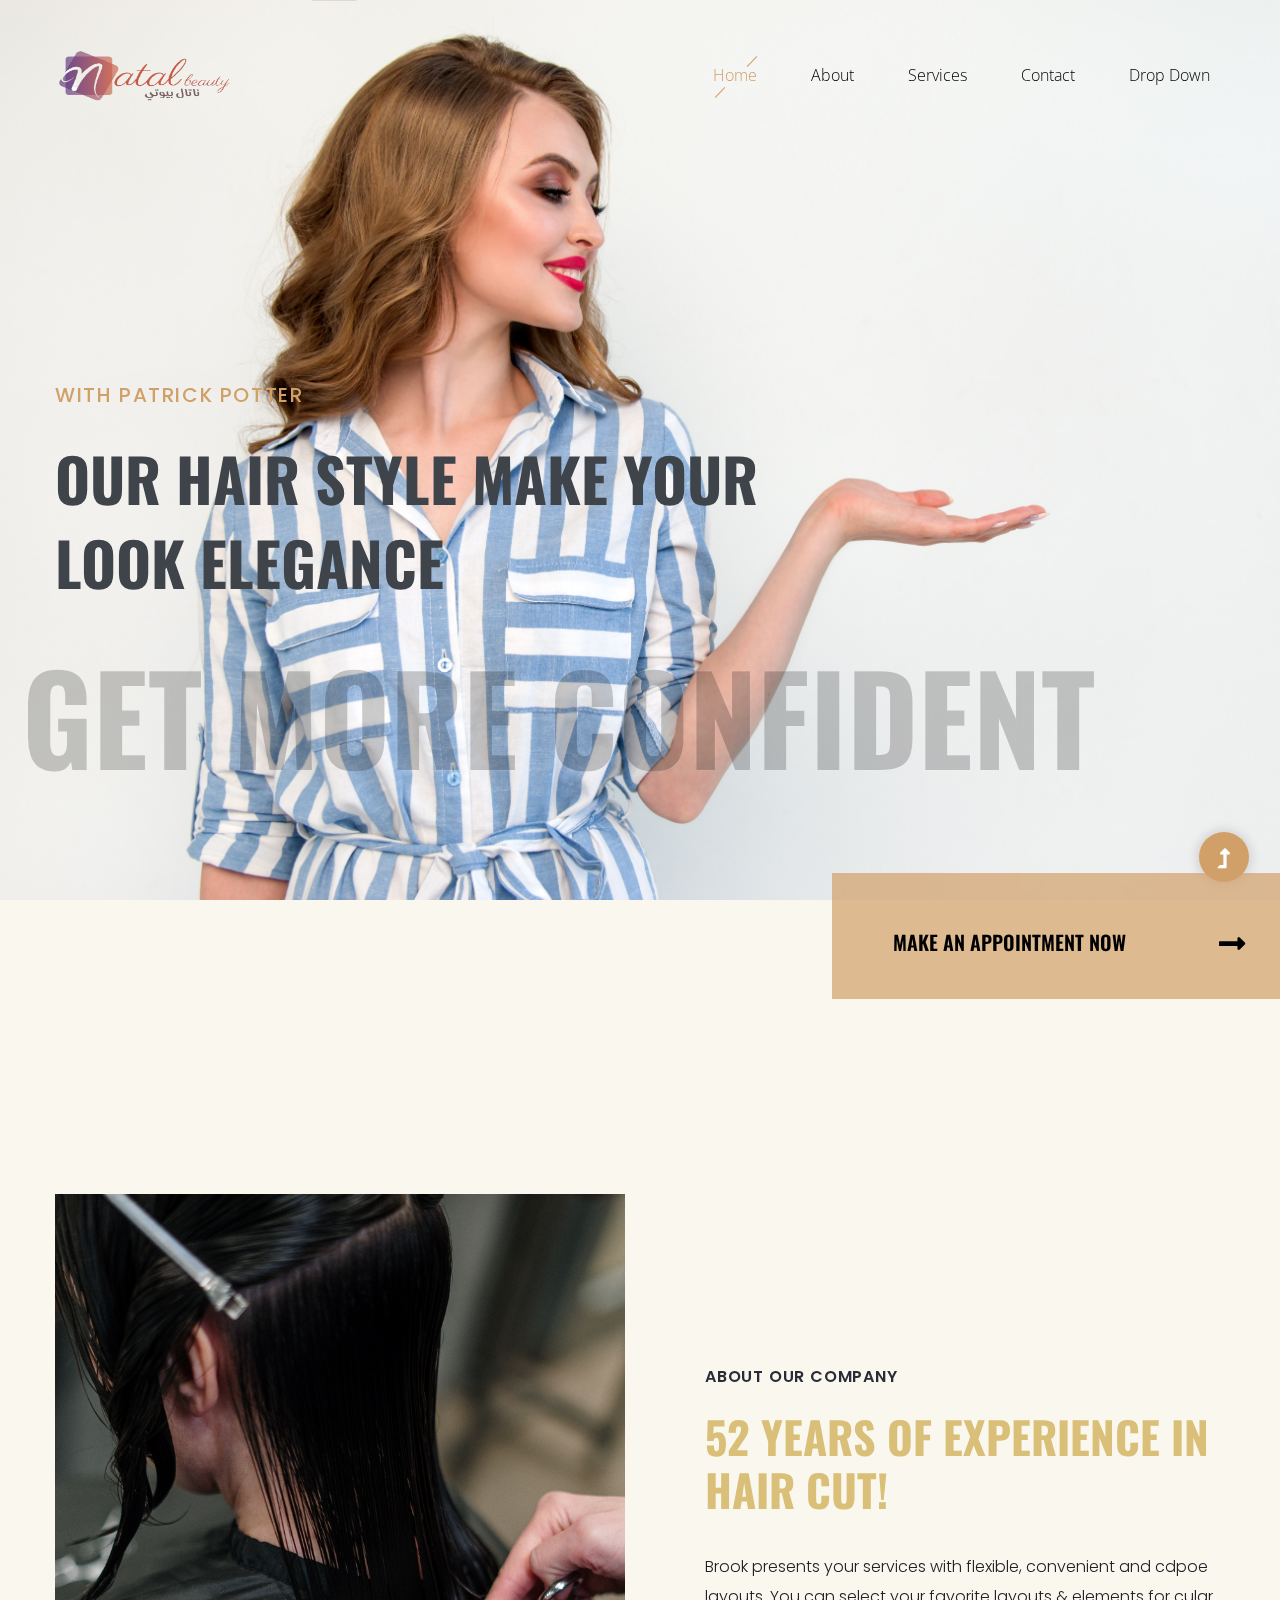
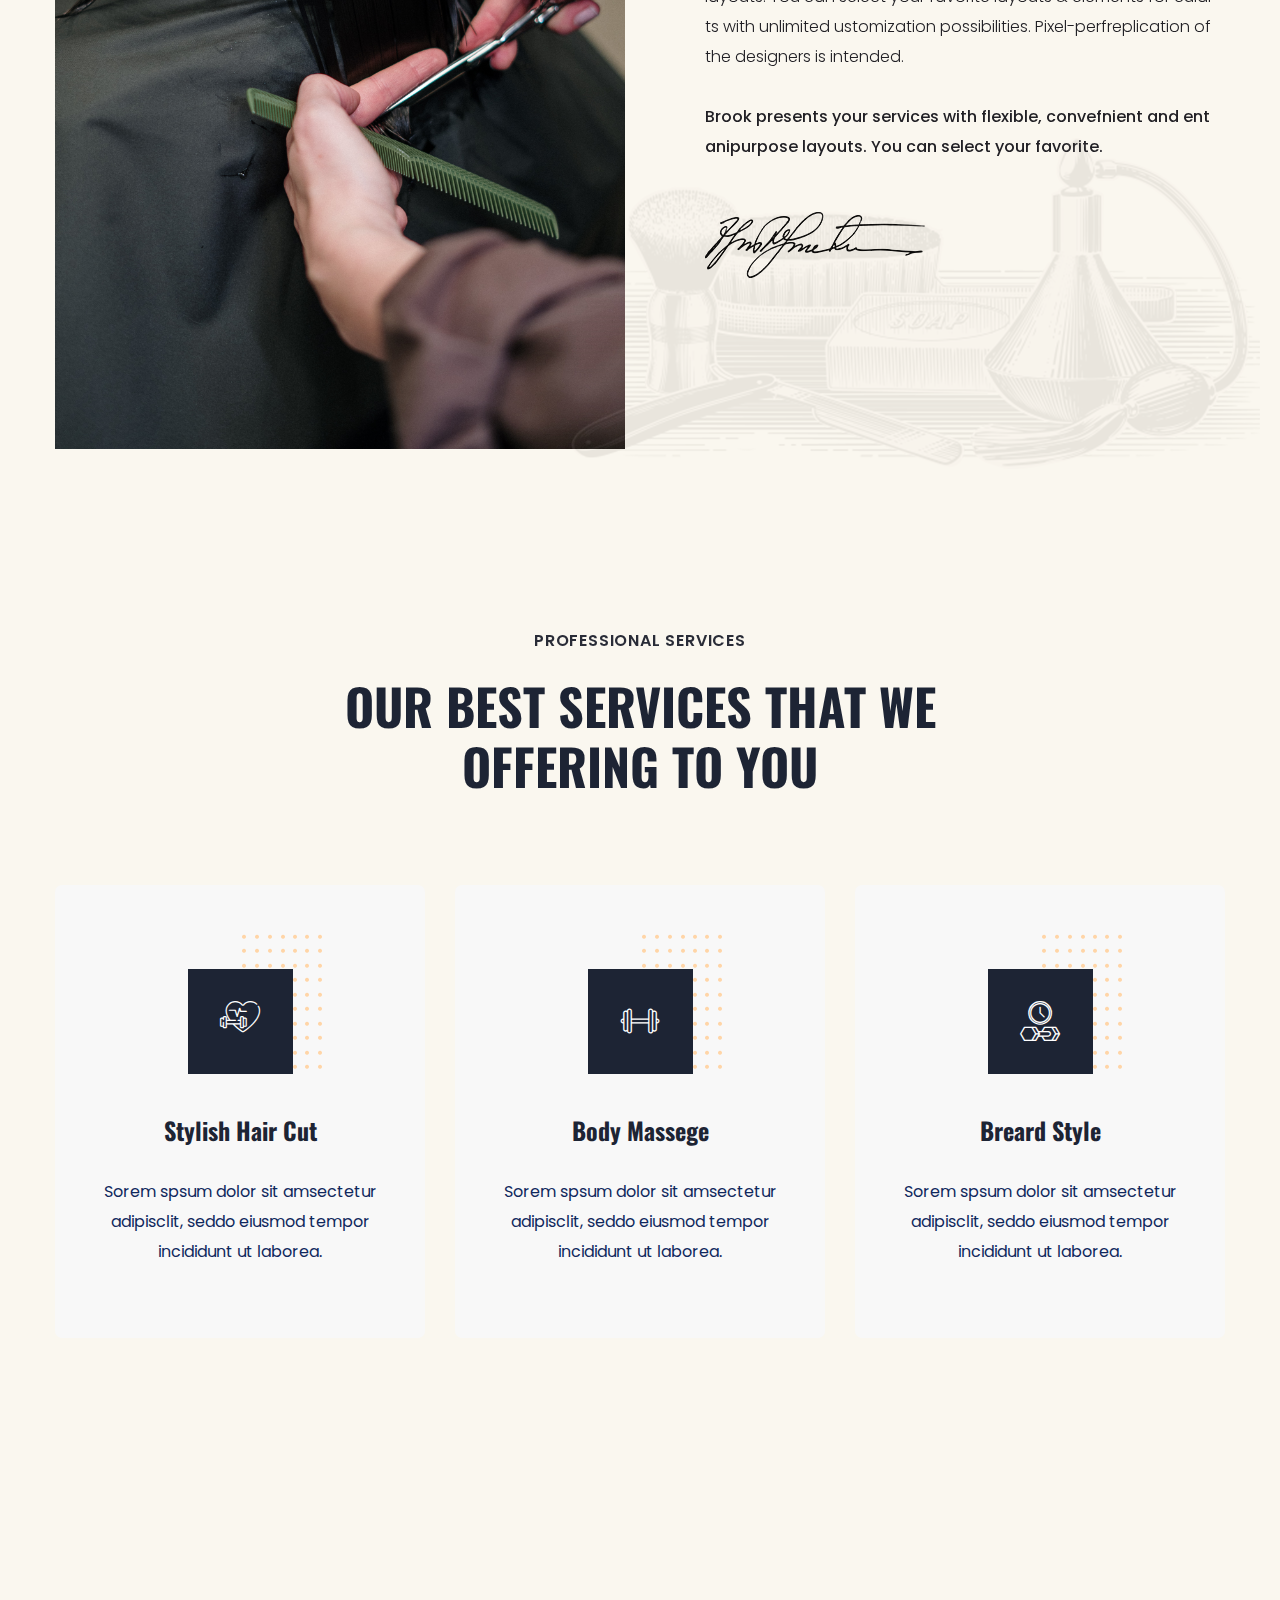
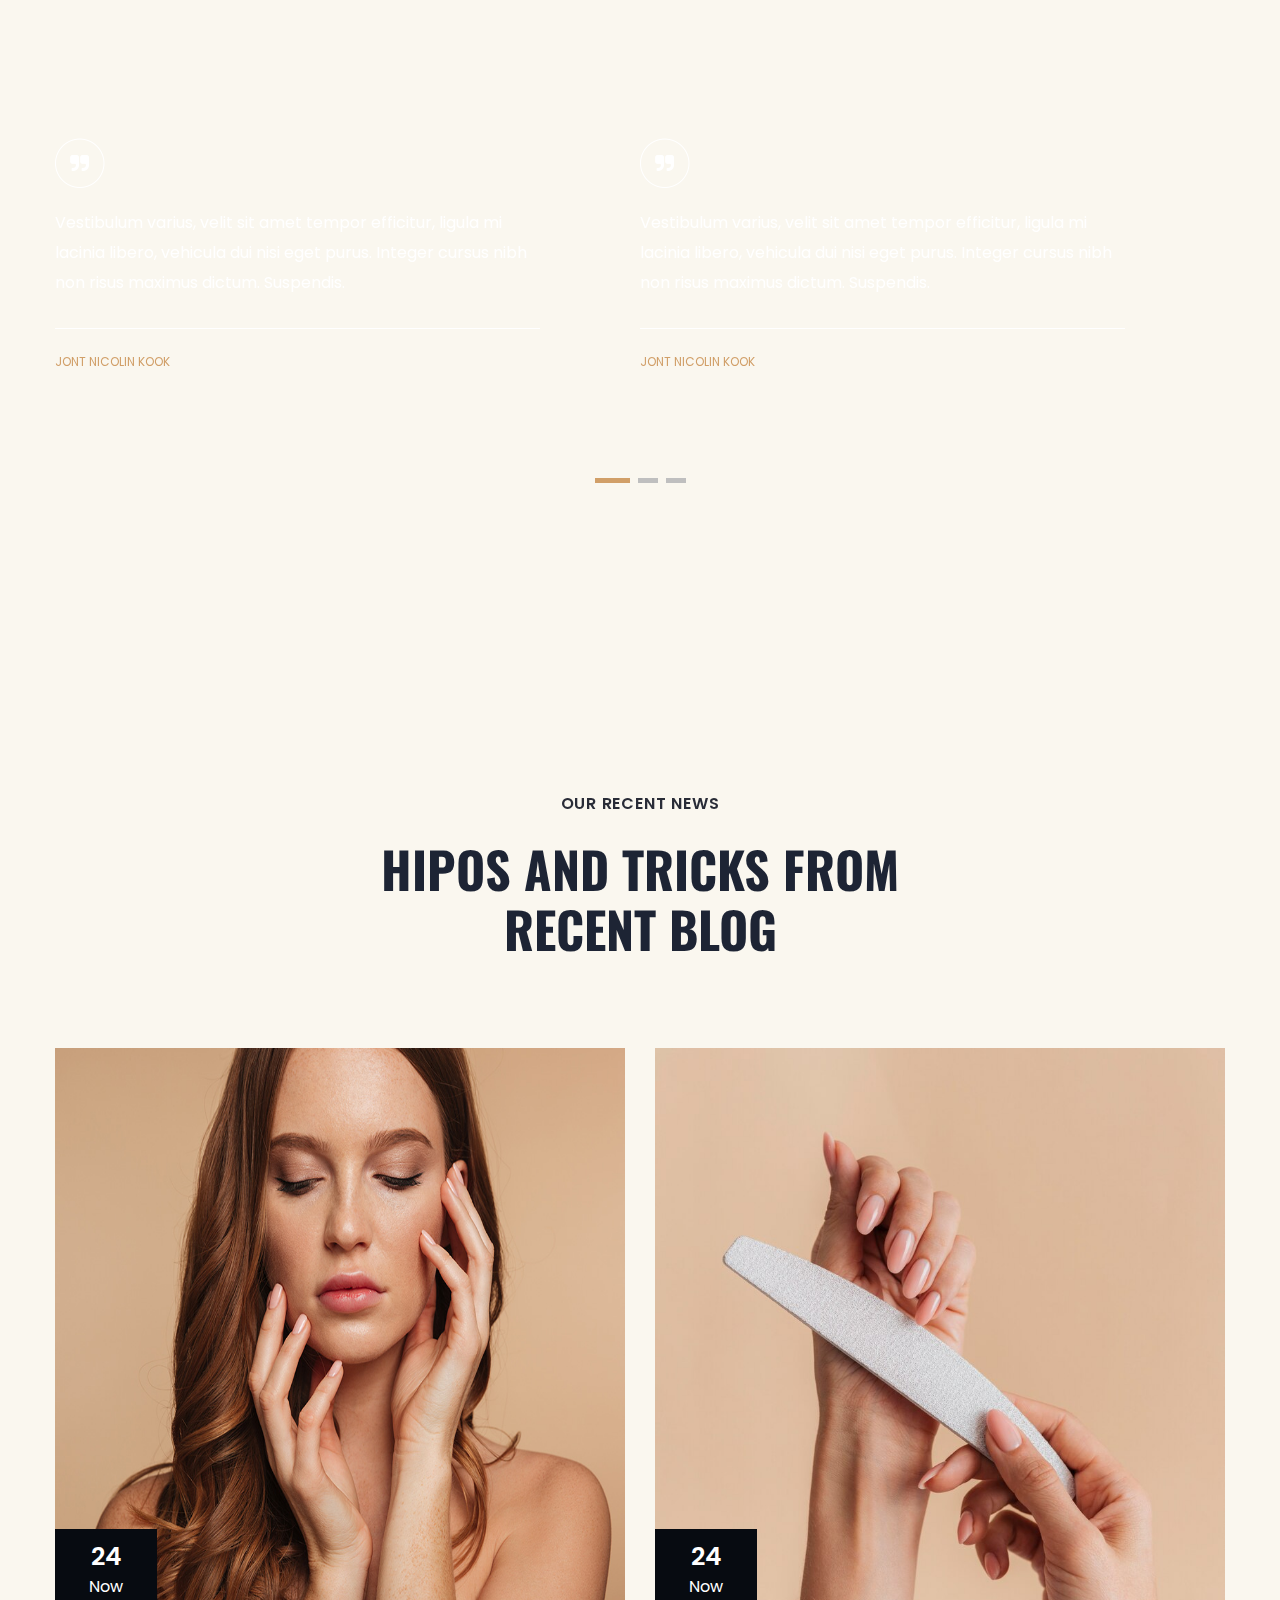
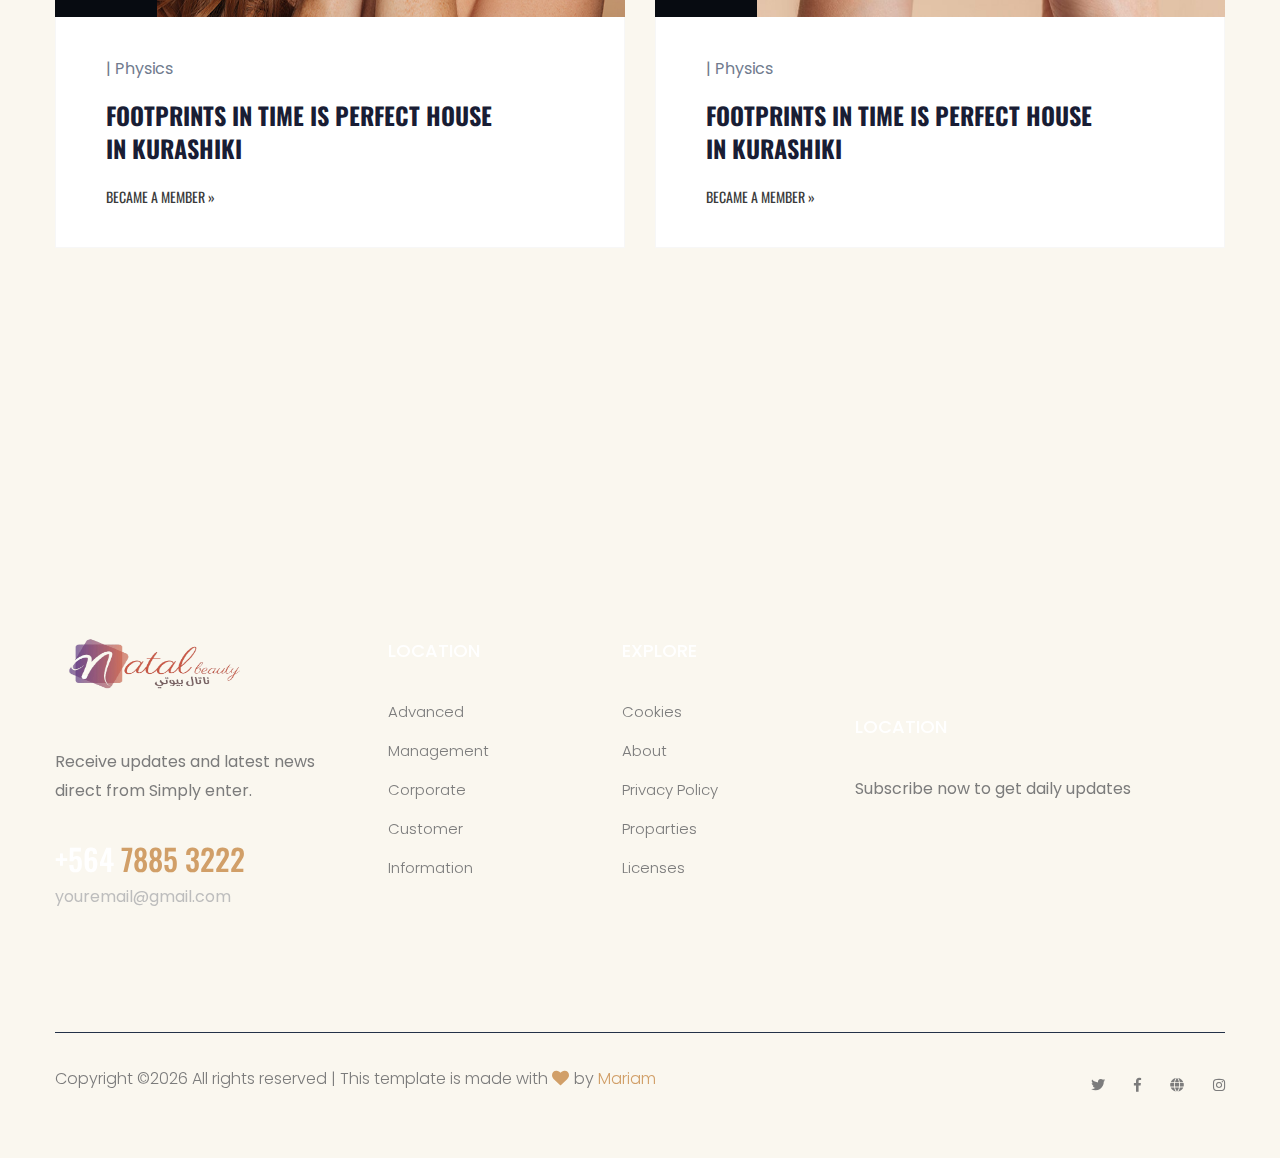
<file: index.html>
<!doctype html>
<html class="no-js" lang="zxx">
<head>
    <meta charset="utf-8">
    <meta http-equiv="x-ua-compatible" content="ie=edge">
    <title> Beauty Salon</title>
    <meta name="description" content="">
    <meta name="viewport" content="width=device-width, initial-scale=1">
    <link rel="manifest" href="site.webmanifest">
    <link rel="shortcut icon" type="image/x-icon" href="assets/img/favicon.png">

	<!-- CSS here -->
	<link rel="stylesheet" href="assets/css/bootstrap.min.css">
	<link rel="stylesheet" href="assets/css/owl.carousel.min.css">
	<link rel="stylesheet" href="assets/css/slicknav.css">
    <link rel="stylesheet" href="assets/css/flaticon.css">
    <link rel="stylesheet" href="assets/css/gijgo.css">
    <link rel="stylesheet" href="assets/css/animate.min.css">
    <link rel="stylesheet" href="assets/css/animated-headline.css">
	<link rel="stylesheet" href="assets/css/magnific-popup.css">
	<link rel="stylesheet" href="assets/css/fontawesome-all.min.css">
	<link rel="stylesheet" href="assets/css/themify-icons.css">
	<link rel="stylesheet" href="assets/css/slick.css">
	<link rel="stylesheet" href="assets/css/nice-select.css">
	<link rel="stylesheet" href="assets/css/style.css">
</head>
<body>
    <!-- ? Preloader Start -->
    <div id="preloader-active">
        <div class="preloader d-flex align-items-center justify-content-center">
            <div class="preloader-inner position-relative">
                <div class="preloader-circle"></div>
                <div class="preloader-img pere-text">
                    <img src="assets/img/logo/loder.png" alt="">
                </div>
            </div>
        </div>
    </div>
    <!-- Preloader Start -->
    <header>
        <!--? Header Start -->
        <div class="header-area header-transparent pt-20">
            <div class="main-header header-sticky">
                <div class="container-fluid">
                    <div class="row align-items-center">
                        <!-- Logo -->
                        <div class="col-xl-2 col-lg-2 col-md-1">
                            <div class="logo">
                                <a href="index.html"><img src="assets/img/logo/logo.png" width="200px" height="110px"/></a>
                            </div>
                        </div>
                        <div class="col-xl-10 col-lg-10 col-md-10">
                            <div class="menu-main d-flex align-items-center justify-content-end">
                                <!-- Main-menu -->
                                <div class="main-menu f-right d-none d-lg-block">
                                    <nav>
                                        <ul id="navigation">
                                            <li class="active"><a href="index.html" >Home</a></li>
                                            <li><a href="about.html">About</a></li>
                                            <li><a href="services.html">Services</a></li>
                                            <li><a href="contact.html">Contact</a></li>
                                            <li><a href="#">Drop down</a>
                                                <ul class="submenu">
                                                    <li><a href="#">Blog</a></li>
                                                    <li><a href="#">Blog Details</a></li>
                                                    <li><a href="#">Element</a></li>
                                                </ul>
                                            </li>
                                        </ul>
                                    </nav>
                                </div>
                                
                            </div>
                        </div>   
                        <!-- Mobile Menu -->
                        <div class="col-12">
                            <div class="mobile_menu d-block d-lg-none"></div>
                        </div>
                    </div>
                </div>
            </div>
        </div>
        <!-- Header End -->
    </header>
    <main>
        <!--? slider Area Start-->
        <div class="slider-area position-relative fix">
            <div class="slider-active">
                <!-- Single Slider -->
                <div class="single-slider slider-height d-flex align-items-center">
                    <div class="container">
                        <div class="row">
                            <div class="col-xl-8 col-lg-9 col-md-11 col-sm-10">
                                <div class="hero__caption">
                                    <span data-animation="fadeInUp" data-delay="0.2s">with patrick potter</span>
                                    <h1 data-animation="fadeInUp" data-delay="0.5s" style="color: #3F444A;" >Our Hair Style make your look elegance</h1>
                                </div>
                            </div>
                        </div>
                    </div>          
                </div>
                <!-- Single Slider -->
                <div class="single-slider slider-height d-flex align-items-center">
                    <div class="container">
                        <div class="row">
                            <div class="col-xl-8 col-lg-9 col-md-11 col-sm-10">
                                <div class="hero__caption">
                                    <span data-animation="fadeInUp" data-delay="0.2s">with patrick potter</span>
                                    <h1 data-animation="fadeInUp" data-delay="0.5s" style="color: #3F444A;">Our Hair Style make your look elegance</h1>
                                </div>
                            </div>
                        </div>
                    </div>          
                </div>
            </div>
            <!-- stroke Text -->
            <div class="stock-text">
                <h2>Get More confident</h2>
                <h2>Get More confident</h2>
            </div>
             <!-- Arrow -->
             <div class="thumb-content-box">
                <div class="thumb-content">
                    <h3>make an appointment now</h3>
                    <a href="#"> <i class="fas fa-long-arrow-alt-right"></i></a>
                </div>
            </div>
        </div>
        <!-- slider Area End-->
        <!--? About Area Start -->
        <section class="about-area section-padding30 position-relative">
            <div class="container">
                <div class="row align-items-center">
                    <div class="col-lg-6 col-md-11">
                        <!-- about-img -->
                        <div class="about-img ">
                            <img src="assets/img/gallery/about.jpg" alt="">
                        </div>
                    </div>
                    <div class="col-lg-6 col-md-12">
                        <div class="about-caption">
                            <!-- Section Tittle -->
                            <div class="section-tittle section-tittle3 mb-35">
                                <span>About Our company</span>
                                <h2 style="color:#d9bf77">52 Years Of Experience In Hair cut!</h2>
                            </div>
                            <p class="mb-30 pera-bottom">Brook presents your services with flexible, convenient and cdpoe layouts. You can select your favorite layouts & elements for cular ts with unlimited ustomization possibilities. Pixel-perfreplication of the designers is intended.</p>
                            <p class="pera-top mb-50">Brook presents your services with flexible, convefnient and ent anipurpose layouts. You can select your favorite.</p>
                            <img src="assets/img/gallery/signature.png" alt="">
                        </div>
                    </div>
                </div>
            </div>
            <!-- About Shape -->
            <div class="about-shape">
                <img src="assets/img/gallery/about-shape.png" alt="">
            </div>
        </section>
        <!-- About-2 Area End -->
        <!--? Services Area Start -->
        <section class="service-area pb-170">
            <div class="container">
                <!-- Section Tittle -->
                <div class="row d-flex justify-content-center">
                    <div class="col-xl-7 col-lg-8 col-md-11 col-sm-11">
                        <div class="section-tittle text-center mb-90">
                            <span>Professional Services</span>
                            <h2>Our Best services that  we offering to you</h2>
                        </div>
                    </div>
                </div>
                <!-- Section caption -->
                <div class="row">
                    <div class="col-xl-4 col-lg-4 col-md-6">
                        <div class="services-caption text-center mb-30">
                            <div class="service-icon">
                                <i class="flaticon-healthcare-and-medical"></i>
                            </div> 
                            <div class="service-cap">
                                <h4><a href="#">Stylish Hair Cut</a></h4>
                                <p>Sorem spsum dolor sit amsectetur adipisclit, seddo eiusmod tempor incididunt ut laborea.</p>
                            </div>
                        </div>
                    </div>
                    <div class="col-xl-4 col-lg-4 col-md-6">
                        <div class="services-caption active text-center mb-30">
                            <div class="service-icon">
                                <i class="flaticon-fitness"></i>
                            </div> 
                            <div class="service-cap">
                                <h4><a href="#">Body Massege</a></h4>
                                <p>Sorem spsum dolor sit amsectetur adipisclit, seddo eiusmod tempor incididunt ut laborea.</p>
                            </div>
                        </div>
                    </div> 
                    <div class="col-xl-4 col-lg-4 col-md-6">
                        <div class="services-caption text-center mb-30">
                            <div class="service-icon">
                                <i class="flaticon-clock"></i>
                            </div> 
                            <div class="service-cap">
                                <h4><a href="#">Breard Style</a></h4>
                                <p>Sorem spsum dolor sit amsectetur adipisclit, seddo eiusmod tempor incididunt ut laborea.</p>
                            </div>
                        </div>
                    </div>
                </div>
            </div>
        </section>
        <!-- Services Area End -->
    
        <!-- Cut Details Start -->
        <div class="cut-details section-bg section-padding2" data-background="assets/img/gallery/section_bg02.jpg">
           <div class="container">
            <div class="cut-active dot-style">
                <div class="single-cut">
                    <div class="cut-icon mb-20">
                        <svg xmlns="http://www.w3.org/2000/svg" xmlns:xlink="http://www.w3.org/1999/xlink" width="50px" height="50px">
                            <image  x="0px" y="0px" width="50px" height="50px"  xlink:href="[data-uri]" />
                        </svg>
                    </div>
                    <div class="cut-descriptions">
                        <p>Vestibulum varius, velit sit amet tempor efficitur, ligula mi lacinia libero, vehicula dui nisi eget purus. Integer cursus nibh non risus maximus dictum. Suspendis.</p>
                        <span>JONT NICOLIN KOOK</span>
                    </div>
                </div>
                <div class="single-cut">
                    <div class="cut-icon mb-20">
                        <svg xmlns="http://www.w3.org/2000/svg" xmlns:xlink="http://www.w3.org/1999/xlink" width="50px" height="50px">
                            <image  x="0px" y="0px" width="50px" height="50px"  xlink:href="[data-uri]" />
                        </svg>
                    </div>
                    <div class="cut-descriptions">
                        <p>Vestibulum varius, velit sit amet tempor efficitur, ligula mi lacinia libero, vehicula dui nisi eget purus. Integer cursus nibh non risus maximus dictum. Suspendis.</p>
                        <span>JONT NICOLIN KOOK</span>
                    </div>
                </div>
                <div class="single-cut">
                    <div class="cut-icon mb-20">
                        <svg xmlns="http://www.w3.org/2000/svg" xmlns:xlink="http://www.w3.org/1999/xlink" width="50px" height="50px">
                            <image  x="0px" y="0px" width="50px" height="50px"  xlink:href="[data-uri]" />
                        </svg>
                    </div>
                    <div class="cut-descriptions">
                        <p>Vestibulum varius, velit sit amet tempor efficitur, ligula mi lacinia libero, vehicula dui nisi eget purus. Integer cursus nibh non risus maximus dictum. Suspendis.</p>
                        <span>JONT NICOLIN KOOK</span>
                    </div>
                </div>
            </div>
           </div>
        </div>
        <!-- Cut Details End -->
        <!--? Blog Area Start -->
        <section class="home-blog-area section-padding30">
            <div class="container">
                <!-- Section Tittle -->
                <div class="row justify-content-center">
                    <div class="col-xl-6 col-lg-7 col-md-10 col-sm-10">
                        <div class="section-tittle text-center mb-90">
                            <span>our recent news</span>
                            <h2>Hipos and tricks from recent blog</h2>
                        </div>
                    </div>
                </div>
                <div class="row">
                    <div class="col-xl-6 col-lg-6 col-md-6">
                        <div class="home-blog-single mb-30">
                            <div class="blog-img-cap">
                                <div class="blog-img">
                                    <img src="assets/img/gallery/home-blog1.jpg" alt="" style="height: 569px;">
                                    <!-- Blog date -->
                                    <div class="blog-date text-center">
                                        <span>24</span>
                                        <p>Now</p>
                                    </div>
                                </div>
                                <div class="blog-cap">
                                    <p>|   Physics</p>
                                    <h3><a href="blog_details.html">Footprints in Time is perfect House in Kurashiki</a></h3>
                                    <a href="blog_details.html" class="more-btn">became a member »</a>
                                </div>
                            </div>
                        </div>
                    </div>
                    <div class="col-xl-6 col-lg-6 col-md-6">
                        <div class="home-blog-single mb-30">
                            <div class="blog-img-cap">
                                <div class="blog-img">
                                    <img src="assets/img/gallery/home-blog2.jpg" alt=""  style="height: 569px;">
                                    <!-- Blog date -->
                                    <div class="blog-date text-center">
                                        <span>24</span>
                                        <p>Now</p>
                                    </div>
                                </div>
                                <div class="blog-cap">
                                    <p>|   Physics</p>
                                    <h3><a href="blog_details.html">Footprints in Time is perfect House in Kurashiki</a></h3>
                                    <a href="blog_details.html" class="more-btn">became a member »</a>
                                </div>
                            </div>
                        </div>
                    </div>
                </div>
            </div>
        </section>
        <!-- Blog Area End -->
    </main>
    <footer>
        <!--? Footer Start-->
        <div class="footer-area section-bg" data-background="assets/img/gallery/footer_bg.png">
            <div class="container">
                <div class="footer-top footer-padding">
                    <div class="row d-flex justify-content-between align-items-center">
                        <div class="col-xl-3 col-lg-4 col-md-5 col-sm-8">
                            <div class="single-footer-caption mb-50">
                                <!-- logo -->
                                <div class="footer-logo">
                                    <a href="index.html"><img src="assets/img/logo/logo.png" width="200px" height="110px"/></a>
                                </div>
                                <div class="footer-tittle">
                                    <div class="footer-pera">
                                        <p class="info1">Receive updates and latest news direct from Simply enter.</p>
                                    </div>
                                </div>
                                <div class="footer-number">
                                    <h4><span>+564 </span>7885 3222</h4>
                                    <p>youremail@gmail.com</p>
                                </div>
                            </div>
                        </div>
                        <div class="col-xl-2 col-lg-2 col-md-3 col-sm-5">
                            <div class="single-footer-caption mb-50">
                                <div class="footer-tittle">
                                    <h4>Location </h4>
                                    <ul>
                                        <li><a href="#">Advanced</a></li>
                                        <li><a href="#"> Management</a></li>
                                        <li><a href="#">Corporate</a></li>
                                        <li><a href="#">Customer</a></li>
                                        <li><a href="#">Information</a></li>
                                    </ul>
                                </div>
                            </div>
                        </div>
                        <div class="col-xl-2 col-lg-2 col-md-3 col-sm-5">
                            <div class="single-footer-caption mb-50">
                                <div class="footer-tittle">
                                    <h4>Explore</h4>
                                    <ul>
                                        <li><a href="#">Cookies</a></li>
                                        <li><a href="#">About</a></li>
                                        <li><a href="#">Privacy Policy</a></li>
                                        <li><a href="#">Proparties</a></li>
                                        <li><a href="#">Licenses</a></li>
                                    </ul>
                                </div>
                            </div>
                        </div>
                        <div class="col-xl-4 col-lg-4 col-md-6 col-sm-8">
                            <div class="single-footer-caption mb-50">
                                <div class="footer-tittle">
                                    <h4>Location</h4>
                                    <div class="footer-pera">
                                        <p class="info1">Subscribe now to get daily updates</p>
                                    </div>
                                </div>
                                
                            </div>
                        </div>
                    </div>
                </div>
                <div class="footer-bottom">
                    <div class="row d-flex justify-content-between align-items-center">
                        <div class="col-xl-9 col-lg-8">
                            <div class="footer-copy-right">
                                <p><!-- Link back to Colorlib can't be removed. Template is licensed under CC BY 3.0. -->
  Copyright &copy;<script>document.write(new Date().getFullYear());</script> All rights reserved | This template is made with <i class="fa fa-heart" aria-hidden="true"></i> by <a href="#" target="_blank">Mariam</a>
  <!-- Link back to Colorlib can't be removed. Template is licensed under CC BY 3.0. --></p>
                            </div>
                        </div>
                        <div class="col-xl-3 col-lg-4">
                            <!-- Footer Social -->
                            <div class="footer-social f-right">
                                <a href="#"><i class="fab fa-twitter"></i></a>
                                <a href="https://www.facebook.com/sai4ull"><i class="fab fa-facebook-f"></i></a>
                                <a href="#"><i class="fas fa-globe"></i></a>
                                <a href="#"><i class="fab fa-instagram"></i></a>
                            </div>
                        </div>
                    </div>
                </div>
            </div>
        </div>
        <!-- Footer End-->
    </footer>
    <!-- Scroll Up -->
    <div id="back-top" >
        <a title="Go to Top" href="#"> <i class="fas fa-level-up-alt"></i></a>
    </div>

    <!-- JS here -->

    <script src="./assets/js/vendor/modernizr-3.5.0.min.js"></script>
    <!-- Jquery, Popper, Bootstrap -->
    <script src="./assets/js/vendor/jquery-1.12.4.min.js"></script>
    <script src="./assets/js/popper.min.js"></script>
    <script src="./assets/js/bootstrap.min.js"></script>
    <!-- Jquery Mobile Menu -->
    <script src="./assets/js/jquery.slicknav.min.js"></script>

    <!-- Jquery Slick , Owl-Carousel Plugins -->
    <script src="./assets/js/owl.carousel.min.js"></script>
    <script src="./assets/js/slick.min.js"></script>
    <!-- One Page, Animated-HeadLin -->
    <script src="./assets/js/wow.min.js"></script>
    <script src="./assets/js/animated.headline.js"></script>
    <script src="./assets/js/jquery.magnific-popup.js"></script>

    <!-- Date Picker -->
    <script src="./assets/js/gijgo.min.js"></script>
    <!-- Nice-select, sticky -->
    <script src="./assets/js/jquery.nice-select.min.js"></script>
    <script src="./assets/js/jquery.sticky.js"></script>
    
    <!-- counter , waypoint,Hover Direction -->
    <script src="./assets/js/jquery.counterup.min.js"></script>
    <script src="./assets/js/waypoints.min.js"></script>
    <script src="./assets/js/jquery.countdown.min.js"></script>
    <script src="./assets/js/hover-direction-snake.min.js"></script>

    <!-- contact js -->
    <script src="./assets/js/contact.js"></script>
    <script src="./assets/js/jquery.form.js"></script>
    <script src="./assets/js/jquery.validate.min.js"></script>
    <script src="./assets/js/mail-script.js"></script>
    <script src="./assets/js/jquery.ajaxchimp.min.js"></script>
    
    <!-- Jquery Plugins, main Jquery -->	
    <script src="./assets/js/plugins.js"></script>
    <script src="./assets/js/main.js"></script>
    
    </body>
</html>
</file>
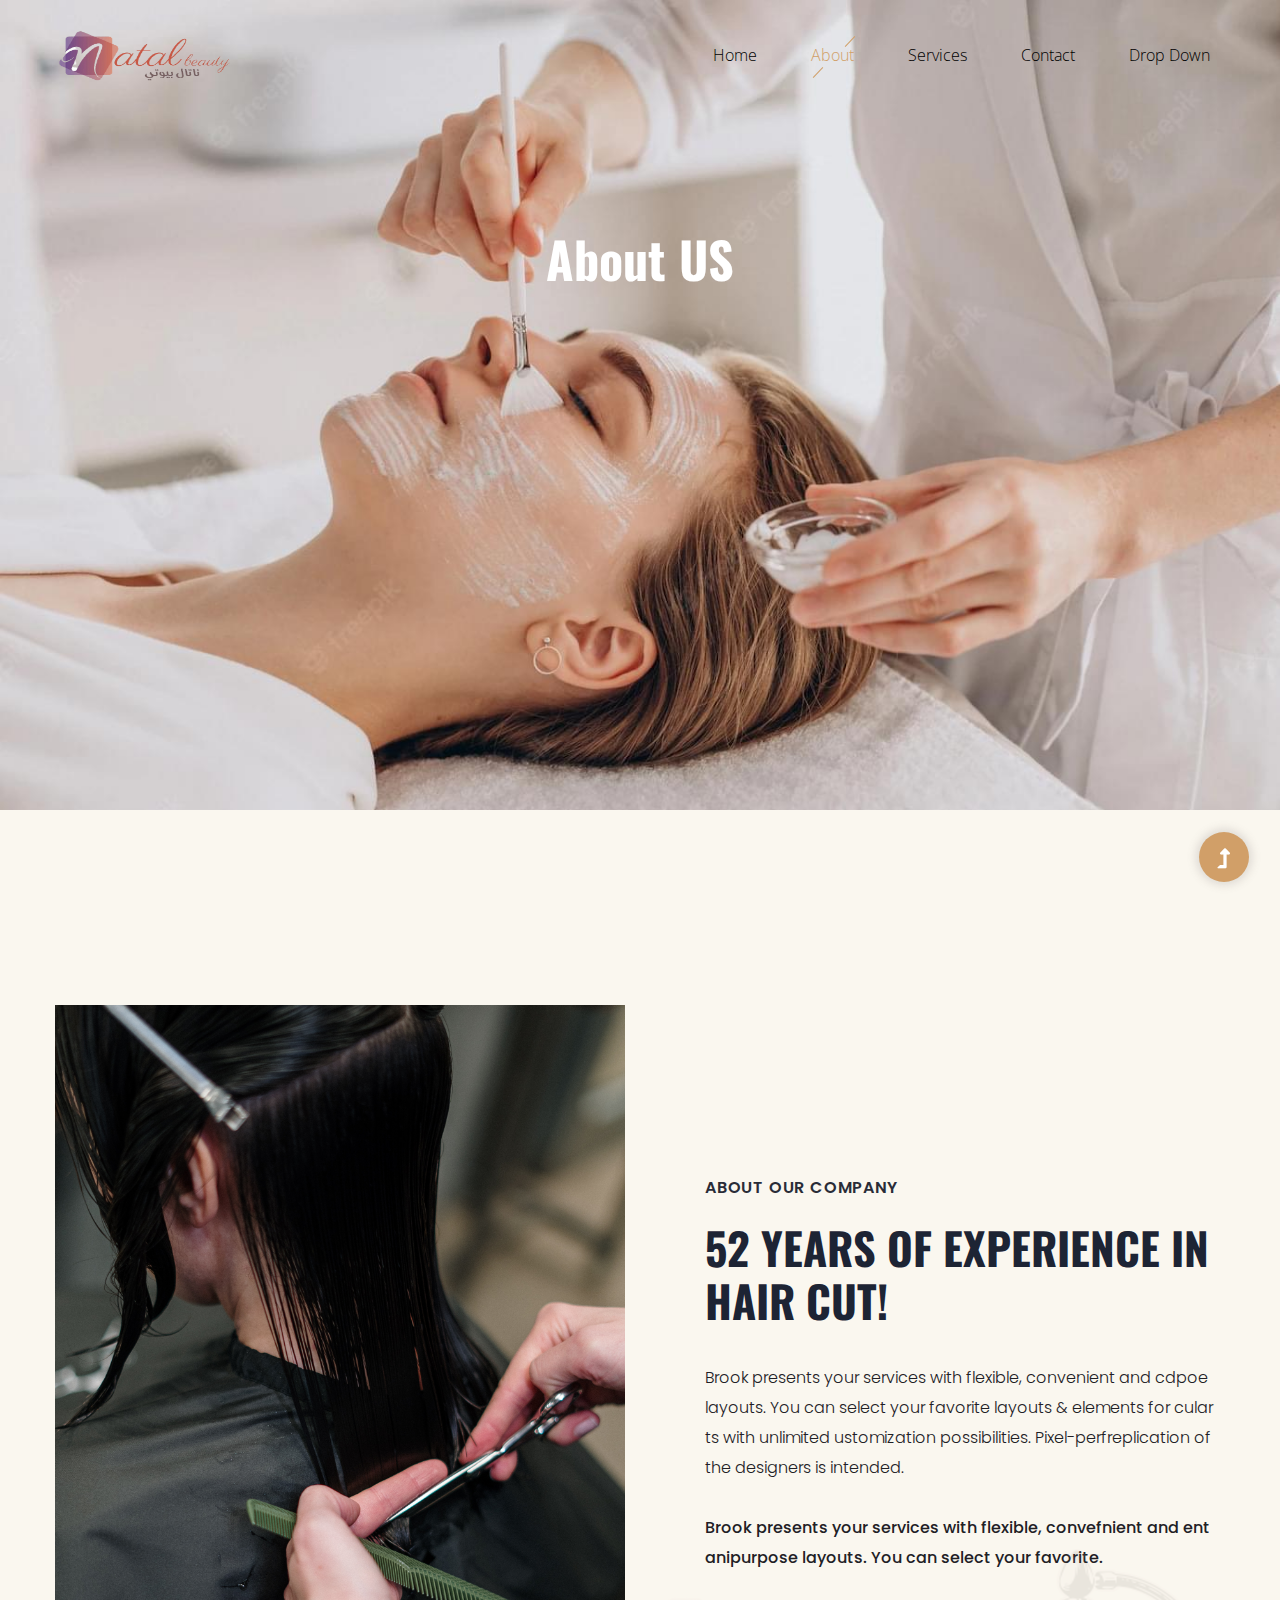
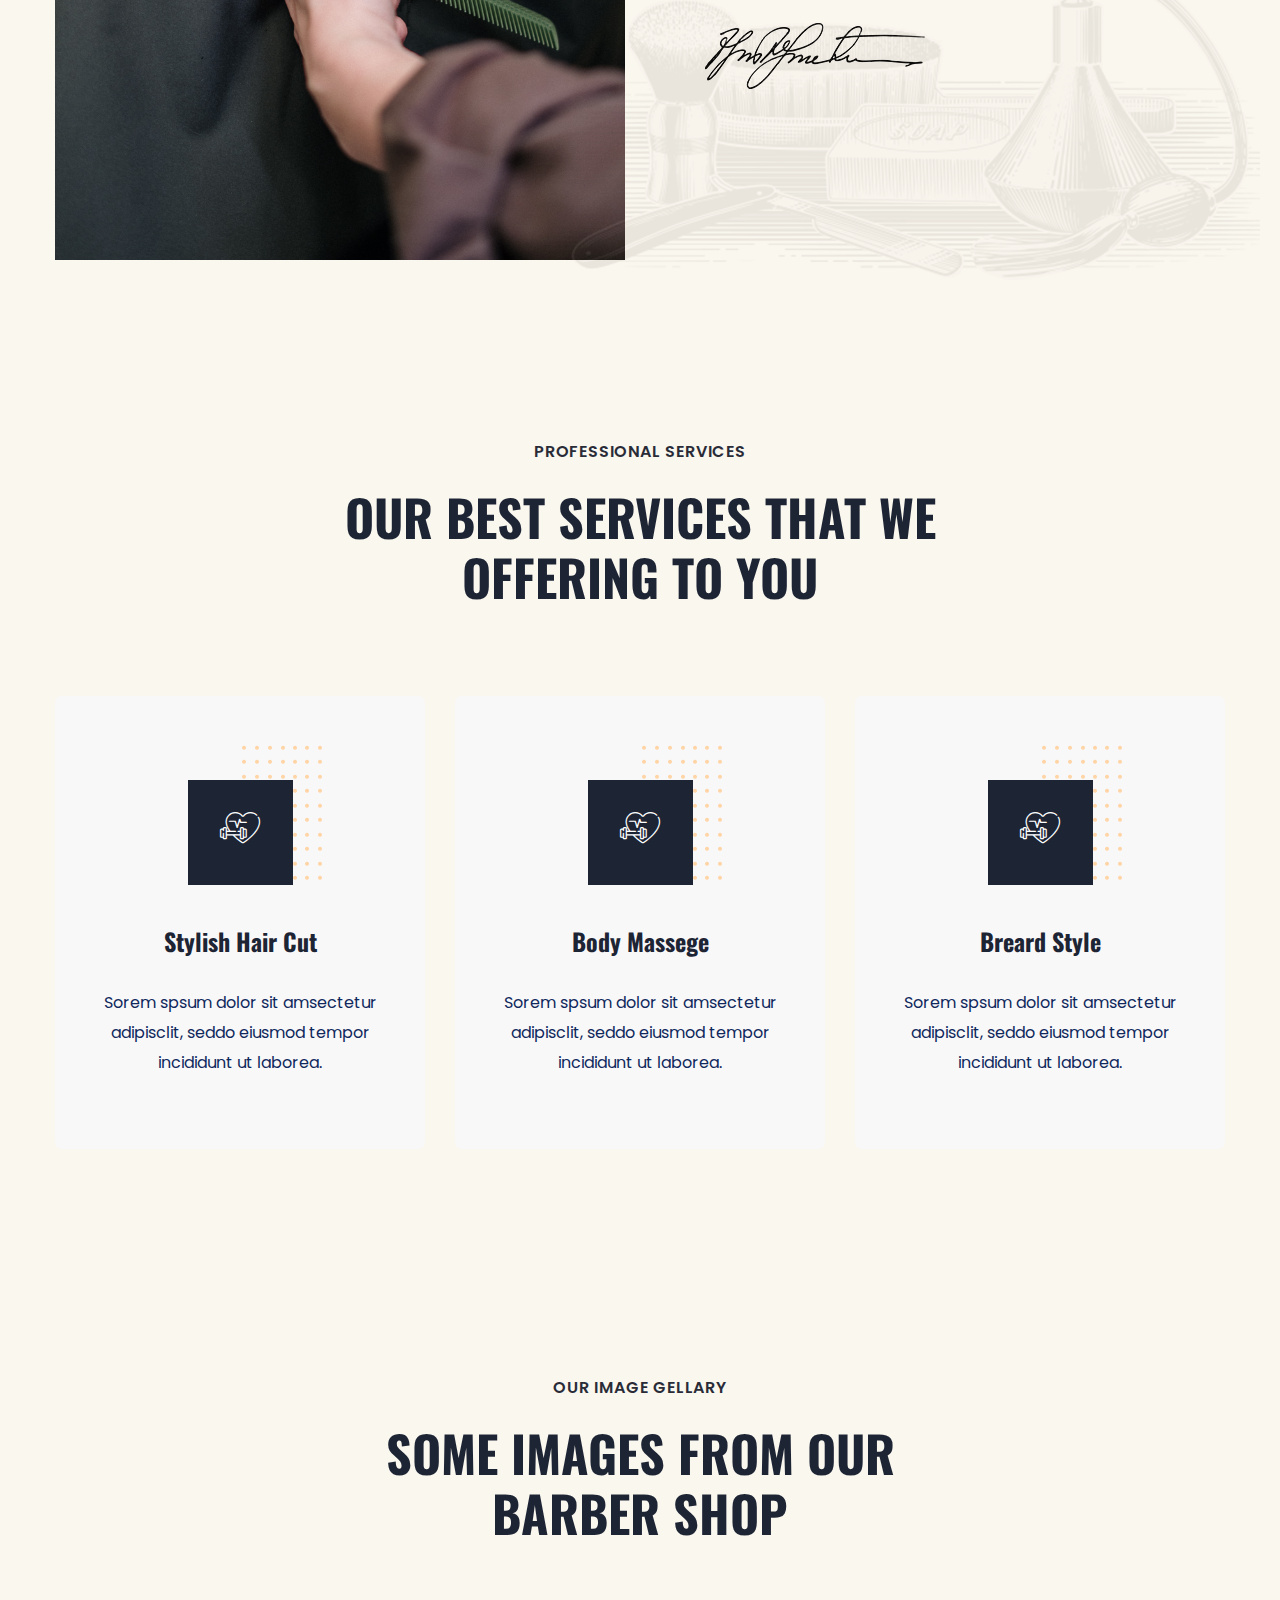
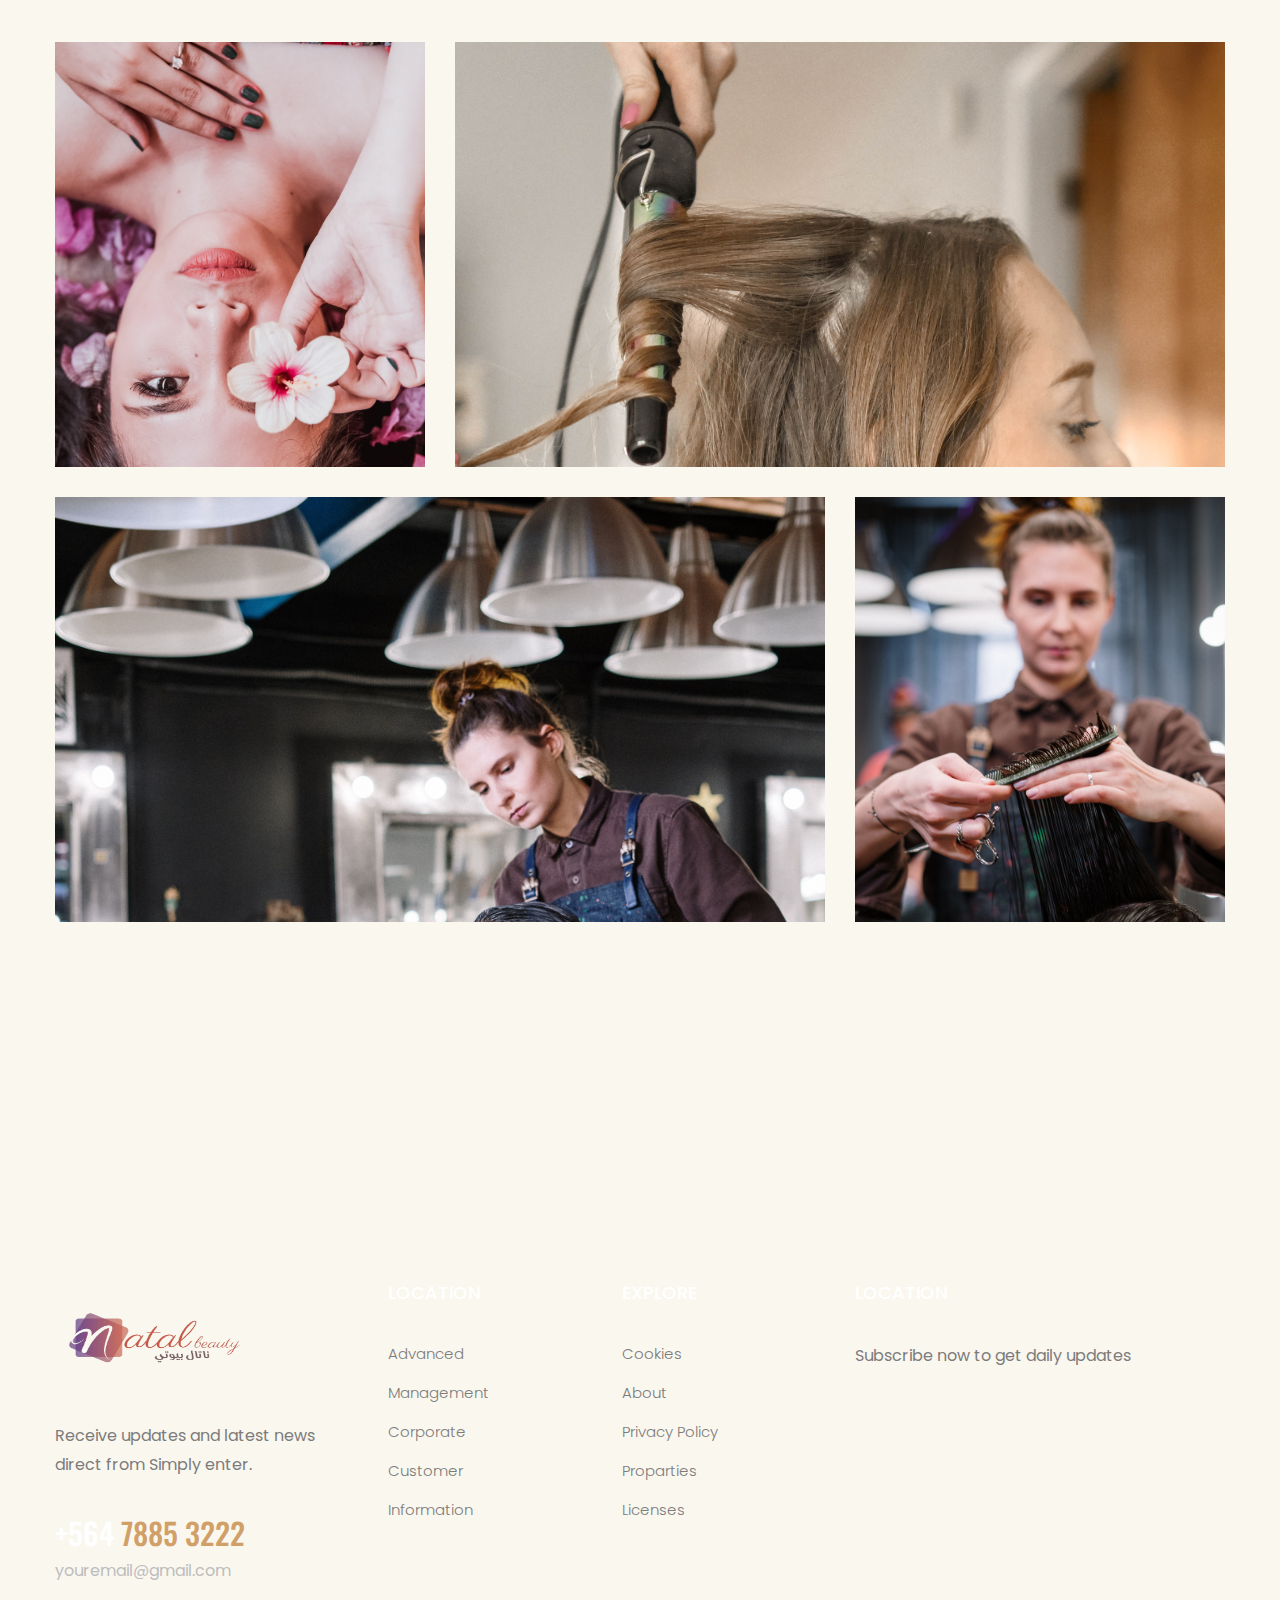
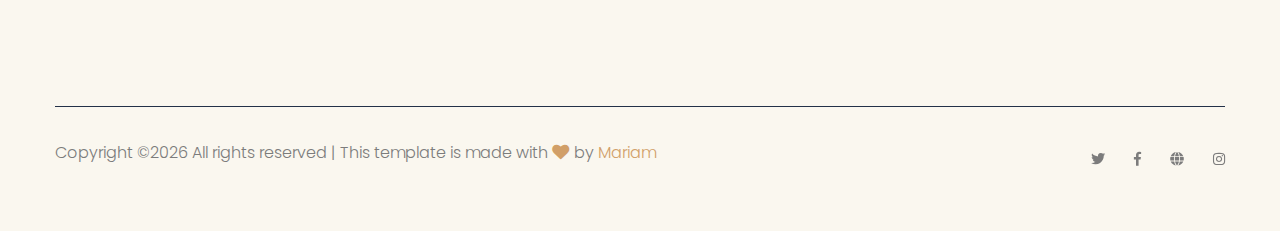
<file: about.html>
<!doctype html>
<html class="no-js" lang="zxx">
<head>
    <meta charset="utf-8">
    <meta http-equiv="x-ua-compatible" content="ie=edge">
    <title> Beauty Salon </title>
    <meta name="description" content="">
    <meta name="viewport" content="width=device-width, initial-scale=1">
    <link rel="manifest" href="site.webmanifest">
    <link rel="shortcut icon" type="image/x-icon" href="assets/img/favicon.png">

	<!-- CSS here -->
	<link rel="stylesheet" href="assets/css/bootstrap.min.css">
	<link rel="stylesheet" href="assets/css/owl.carousel.min.css">
	<link rel="stylesheet" href="assets/css/slicknav.css">
    <link rel="stylesheet" href="assets/css/flaticon.css">
    <link rel="stylesheet" href="assets/css/gijgo.css">
    <link rel="stylesheet" href="assets/css/animate.min.css">
    <link rel="stylesheet" href="assets/css/animated-headline.css">
	<link rel="stylesheet" href="assets/css/magnific-popup.css">
	<link rel="stylesheet" href="assets/css/fontawesome-all.min.css">
	<link rel="stylesheet" href="assets/css/themify-icons.css">
	<link rel="stylesheet" href="assets/css/slick.css">
	<link rel="stylesheet" href="assets/css/nice-select.css">
	<link rel="stylesheet" href="assets/css/style.css">
</head>
<body>
    <!-- ? Preloader Start -->
    <div id="preloader-active">
        <div class="preloader d-flex align-items-center justify-content-center">
            <div class="preloader-inner position-relative">
                <div class="preloader-circle"></div>
                <div class="preloader-img pere-text">
                    <img src="assets/img/logo/loder.png" alt="">
                </div>
            </div>
        </div>
    </div>
    <!-- Preloader Start -->
    <header>
        <!--? Header Start -->
        <div class="header-area header-transparent">
            <div class="main-header header-sticky">
                <div class="container-fluid">
                    <div class="row align-items-center">
                        <!-- Logo -->
                        <div class="col-xl-2 col-lg-2 col-md-1">
                            <div class="logo">
                                <a href="index.html"><img src="assets/img/logo/logo.png" width="200px" height="110px"/></a>
                            </div>
                        </div>
                        <div class="col-xl-10 col-lg-10 col-md-10">
                            <div class="menu-main d-flex align-items-center justify-content-end">
                                <!-- Main-menu -->
                                <div class="main-menu f-right d-none d-lg-block">
                                    <nav>
                                        <ul id="navigation">
                                            <li ><a href="index.html" >Home</a></li>
                                            <li class="active"><a href="about.html">About</a></li>
                                            <li><a href="services.html">Services</a></li>
                                            <li><a href="contact.html">Contact</a></li>
                                            <li><a href="#">Drop down</a>
                                                <ul class="submenu">
                                                    <li><a href="#">Blog</a></li>
                                                    <li><a href="#">Blog Details</a></li>
                                                    <li><a href="#">Element</a></li>
                                                </ul>
                                            </li>
                                        </ul>
                                    </nav>
                                </div>
                            
                            </div>
                        </div>   
                        <!-- Mobile Menu -->
                        <div class="col-12">
                            <div class="mobile_menu d-block d-lg-none"></div>
                        </div>
                    </div>
                </div>
            </div>
        </div>
        <!-- Header End -->
    </header>
    <main>
        <!--? Hero Start -->
        <div class="slider-area2">
            <div class="slider-height2 d-flex align-items-center">
                <div class="container">
                    <div class="row">
                        <div class="col-xl-12">
                            <div class="hero-cap hero-cap2 pt-70 text-center">
                                <h2>About US</h2>
                            </div>
                        </div>
                    </div>
                </div>
            </div>
        </div>
        <!-- Hero End -->
        <!--? About Area Start -->
        <section class="about-area section-padding30 position-relative">
            <div class="container">
                <div class="row align-items-center">
                    <div class="col-lg-6 col-md-11">
                        <!-- about-img -->
                        <div class="about-img ">
                            <img src="assets/img/gallery/about.jpg" alt="">
                        </div>
                    </div>
                    <div class="col-lg-6 col-md-12">
                        <div class="about-caption">
                            <!-- Section Tittle -->
                            <div class="section-tittle section-tittle3 mb-35">
                                <span>About Our company</span>
                                <h2>52 Years Of Experience In Hair cut!</h2>
                            </div>
                            <p class="mb-30 pera-bottom">Brook presents your services with flexible, convenient and cdpoe layouts. You can select your favorite layouts & elements for cular ts with unlimited ustomization possibilities. Pixel-perfreplication of the designers is intended.</p>
                            <p class="pera-top mb-50">Brook presents your services with flexible, convefnient and ent anipurpose layouts. You can select your favorite.</p>
                            <img src="assets/img/gallery/signature.png" alt="">
                        </div>
                    </div>
                </div>
            </div>
            <!-- About Shape -->
            <div class="about-shape">
                <img src="assets/img/gallery/about-shape.png" alt="">
            </div>
        </section>
        <!-- About-2 Area End -->
        <!--? Services Area Start -->
        <section class="service-area pb-1">
            <div class="container">
                <!-- Section Tittle -->
                <div class="row d-flex justify-content-center">
                    <div class="col-xl-7 col-lg-8 col-md-11 col-sm-11">
                        <div class="section-tittle text-center mb-90">
                            <span>Professional Services</span>
                            <h2>Our Best services that  we offering to you</h2>
                        </div>
                    </div>
                </div>
                <!-- Section caption -->
                <div class="row">
                    <div class="col-xl-4 col-lg-4 col-md-6">
                        <div class="services-caption text-center mb-30">
                            <div class="service-icon">
                                <i class="flaticon-healthcare-and-medical"></i>
                            </div> 
                            <div class="service-cap">
                                <h4><a href="#">Stylish Hair Cut</a></h4>
                                <p>Sorem spsum dolor sit amsectetur adipisclit, seddo eiusmod tempor incididunt ut laborea.</p>
                            </div>
                        </div>
                    </div>
                    <div class="col-xl-4 col-lg-4 col-md-6">
                        <div class="services-caption active text-center mb-30">
                            <div class="service-icon">
                                <i class="flaticon-healthcare-and-medical"></i>
                            </div> 
                            <div class="service-cap">
                                <h4><a href="#">Body Massege</a></h4>
                                <p>Sorem spsum dolor sit amsectetur adipisclit, seddo eiusmod tempor incididunt ut laborea.</p>
                            </div>
                        </div>
                    </div> 
                    <div class="col-xl-4 col-lg-4 col-md-6">
                        <div class="services-caption text-center mb-30">
                            <div class="service-icon">
                                <i class="flaticon-healthcare-and-medical"></i>
                            </div> 
                            <div class="service-cap">
                                <h4><a href="#">Breard Style</a></h4>
                                <p>Sorem spsum dolor sit amsectetur adipisclit, seddo eiusmod tempor incididunt ut laborea.</p>
                            </div>
                        </div>
                    </div>
                </div>
            </div>
        </section>
        <!-- Services Area End -->
    
    
        <!--? Gallery Area Start -->
        <div class="gallery-area section-padding30">
            <div class="container">
                <!-- Section Tittle -->
                <div class="row justify-content-center">
                    <div class="col-xl-6 col-lg-7 col-md-9 col-sm-10">
                        <div class="section-tittle text-center mb-100">
                            <span>our image gellary</span>
                            <h2>some images from our barber shop</h2>
                        </div>
                    </div>
                </div>
                <div class="row">
                    <div class="col-lg-4 col-md-6 col-sm-6">
                        <div class="box snake mb-30">
                            <div class="gallery-img " style="background-image: url(assets/img/gallery/gallery1.jpg);"></div>
                            <div class="overlay"></div>
                        </div>
                    </div>
                    <div class="col-lg-8 col-md-6 col-sm-6">
                        <div class="box snake mb-30">
                            <div class="gallery-img " style="background-image: url(assets/img/gallery/gallery2.jpg);"></div>
                            <div class="overlay"></div>
                        </div>
                    </div>
                    <div class="col-lg-8 col-md-6 col-sm-6">
                        <div class="box snake mb-30">
                            <div class="gallery-img " style="background-image: url(assets/img/gallery/gallery3.jpg);"></div>
                            <div class="overlay"></div>
                        </div>
                    </div>
                    <div class="col-lg-4 col-md-6 col-sm-6">
                        <div class="box snake mb-30">
                            <div class="gallery-img " style="background-image: url(assets/img/gallery/gallery4.jpg);"></div>
                            <div class="overlay"></div>
                        </div>
                    </div>
                </div>
            </div>
        </div>
        <!-- Gallery Area End -->


    </main>
    <footer>
        <!--? Footer Start-->
        <div class="footer-area section-bg" data-background="assets/img/gallery/footer_bg.png">
            <div class="container">
                <div class="footer-top footer-padding">
                    <div class="row d-flex justify-content-between">
                        <div class="col-xl-3 col-lg-4 col-md-5 col-sm-8">
                            <div class="single-footer-caption mb-50">
                                <!-- logo -->
                                <div class="footer-logo">
                                    <a href="index.html"><img src="assets/img/logo/logo.png" width="200px" height="110px"/></a>
                                </div>
                                <div class="footer-tittle">
                                    <div class="footer-pera">
                                        <p class="info1">Receive updates and latest news direct from Simply enter.</p>
                                    </div>
                                </div>
                                <div class="footer-number">
                                    <h4><span>+564 </span>7885 3222</h4>
                                    <p>youremail@gmail.com</p>
                                </div>
                            </div>
                        </div>
                        <div class="col-xl-2 col-lg-2 col-md-3 col-sm-5">
                            <div class="single-footer-caption mb-50">
                                <div class="footer-tittle">
                                    <h4>Location </h4>
                                    <ul>
                                        <li><a href="#">Advanced</a></li>
                                        <li><a href="#"> Management</a></li>
                                        <li><a href="#">Corporate</a></li>
                                        <li><a href="#">Customer</a></li>
                                        <li><a href="#">Information</a></li>
                                    </ul>
                                </div>
                            </div>
                        </div>
                        <div class="col-xl-2 col-lg-2 col-md-3 col-sm-5">
                            <div class="single-footer-caption mb-50">
                                <div class="footer-tittle">
                                    <h4>Explore</h4>
                                    <ul>
                                        <li><a href="#">Cookies</a></li>
                                        <li><a href="#">About</a></li>
                                        <li><a href="#">Privacy Policy</a></li>
                                        <li><a href="#">Proparties</a></li>
                                        <li><a href="#">Licenses</a></li>
                                    </ul>
                                </div>
                            </div>
                        </div>
                        <div class="col-xl-4 col-lg-4 col-md-6 col-sm-8">
                            <div class="single-footer-caption mb-50">
                                <div class="footer-tittle">
                                    <h4>Location</h4>
                                    <div class="footer-pera">
                                        <p class="info1">Subscribe now to get daily updates</p>
                                    </div>
                                </div>
                                
                            </div>
                        </div>
                    </div>
                </div>
                <div class="footer-bottom">
                    <div class="row d-flex justify-content-between align-items-center">
                        <div class="col-xl-9 col-lg-8">
                            <div class="footer-copy-right">
                                <p><!-- Link back to Colorlib can't be removed. Template is licensed under CC BY 3.0. -->
  Copyright &copy;<script>document.write(new Date().getFullYear());</script> All rights reserved | This template is made with <i class="fa fa-heart" aria-hidden="true"></i> by <a href="#" target="_blank">Mariam</a>
  <!-- Link back to Colorlib can't be removed. Template is licensed under CC BY 3.0. --></p>
                            </div>
                        </div>
                        <div class="col-xl-3 col-lg-4">
                            <!-- Footer Social -->
                            <div class="footer-social f-right">
                                <a href="#"><i class="fab fa-twitter"></i></a>
                                <a href="https://www.facebook.com/sai4ull"><i class="fab fa-facebook-f"></i></a>
                                <a href="#"><i class="fas fa-globe"></i></a>
                                <a href="#"><i class="fab fa-instagram"></i></a>
                            </div>
                        </div>
                    </div>
                </div>
            </div>
        </div>
        <!-- Footer End-->
    </footer>
    <!-- Scroll Up -->
    <div id="back-top" >
        <a title="Go to Top" href="#"> <i class="fas fa-level-up-alt"></i></a>
    </div>

    <!-- JS here -->

    <script src="./assets/js/vendor/modernizr-3.5.0.min.js"></script>
    <!-- Jquery, Popper, Bootstrap -->
    <script src="./assets/js/vendor/jquery-1.12.4.min.js"></script>
    <script src="./assets/js/popper.min.js"></script>
    <script src="./assets/js/bootstrap.min.js"></script>
    <!-- Jquery Mobile Menu -->
    <script src="./assets/js/jquery.slicknav.min.js"></script>

    <!-- Jquery Slick , Owl-Carousel Plugins -->
    <script src="./assets/js/owl.carousel.min.js"></script>
    <script src="./assets/js/slick.min.js"></script>
    <!-- One Page, Animated-HeadLin -->
    <script src="./assets/js/wow.min.js"></script>
    <script src="./assets/js/animated.headline.js"></script>
    <script src="./assets/js/jquery.magnific-popup.js"></script>

    <!-- Date Picker -->
    <script src="./assets/js/gijgo.min.js"></script>
    <!-- Nice-select, sticky -->
    <script src="./assets/js/jquery.nice-select.min.js"></script>
    <script src="./assets/js/jquery.sticky.js"></script>
    
    <!-- counter , waypoint,Hover Direction -->
    <script src="./assets/js/jquery.counterup.min.js"></script>
    <script src="./assets/js/waypoints.min.js"></script>
    <script src="./assets/js/jquery.countdown.min.js"></script>
    <script src="./assets/js/hover-direction-snake.min.js"></script>

    <!-- contact js -->
    <script src="./assets/js/contact.js"></script>
    <script src="./assets/js/jquery.form.js"></script>
    <script src="./assets/js/jquery.validate.min.js"></script>
    <script src="./assets/js/mail-script.js"></script>
    <script src="./assets/js/jquery.ajaxchimp.min.js"></script>
    
    <!-- Jquery Plugins, main Jquery -->	
    <script src="./assets/js/plugins.js"></script>
    <script src="./assets/js/main.js"></script>
    
    </body>
</html>
</file>
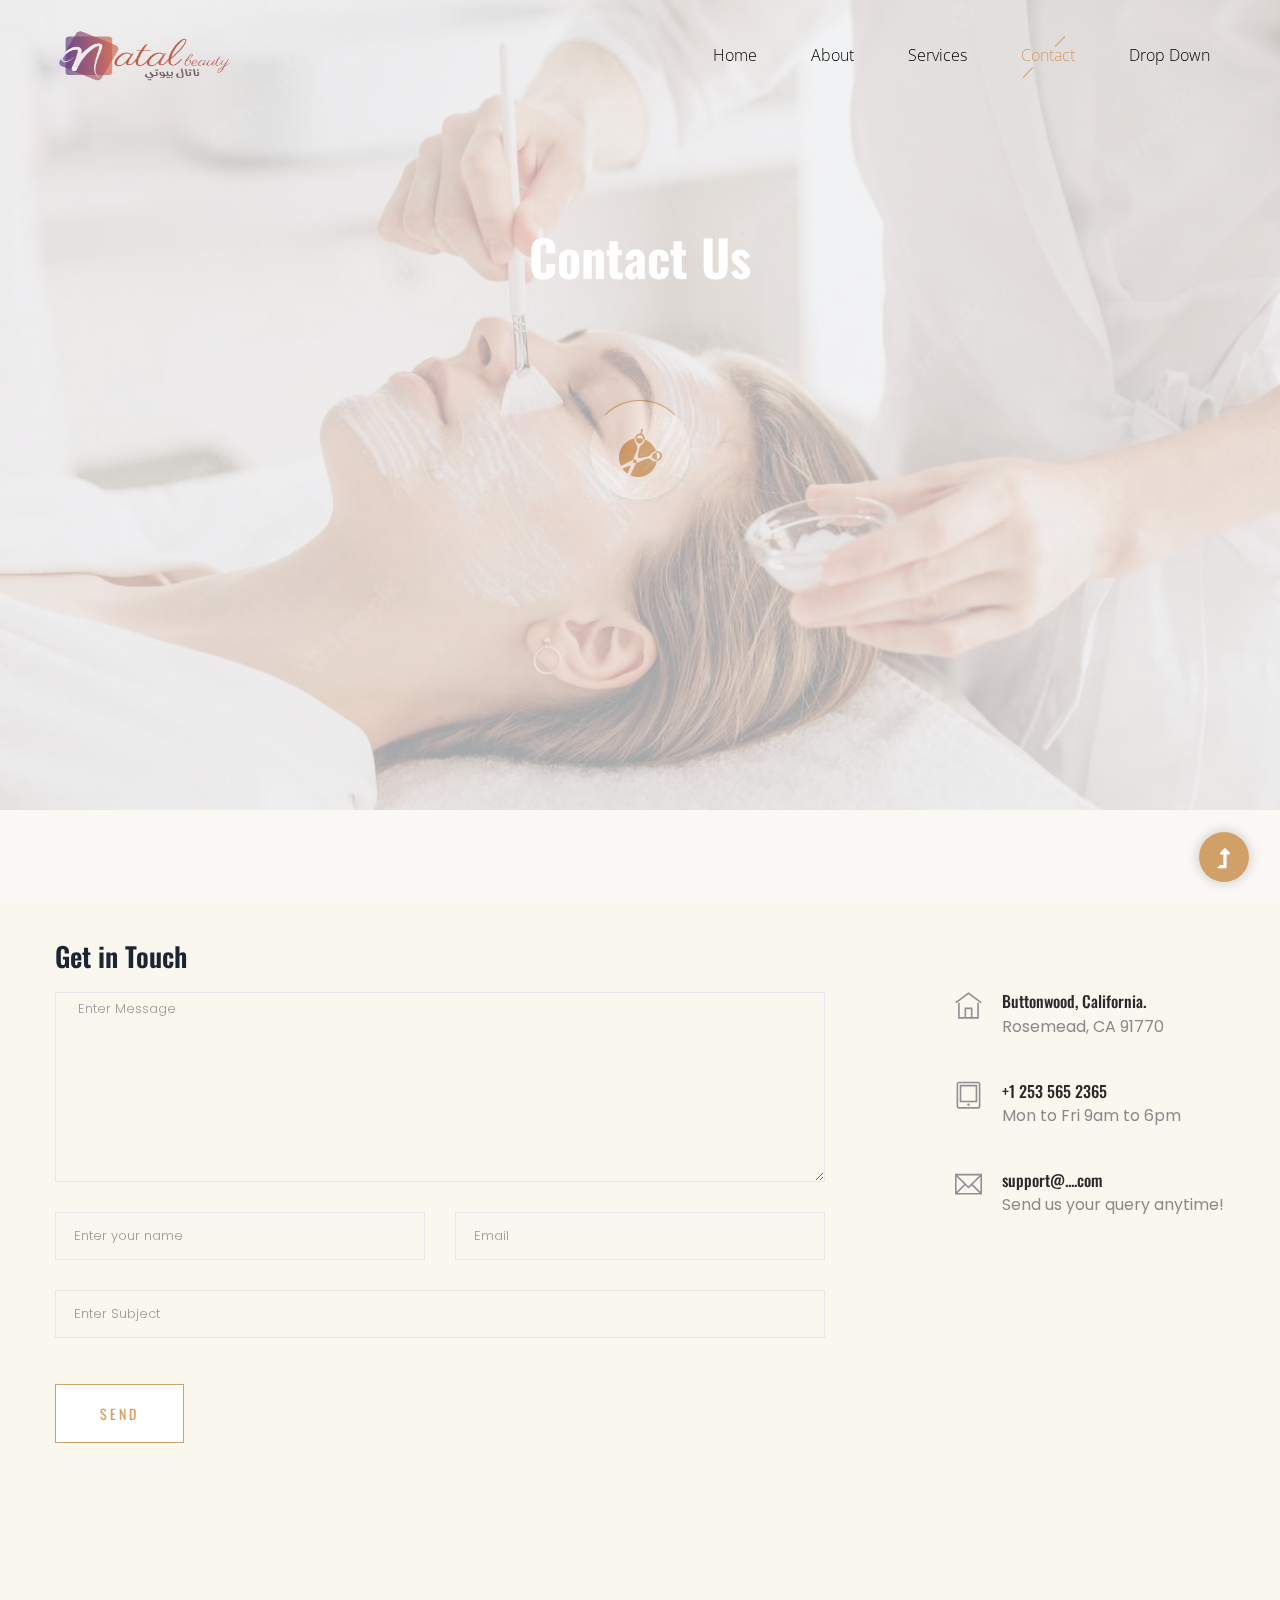
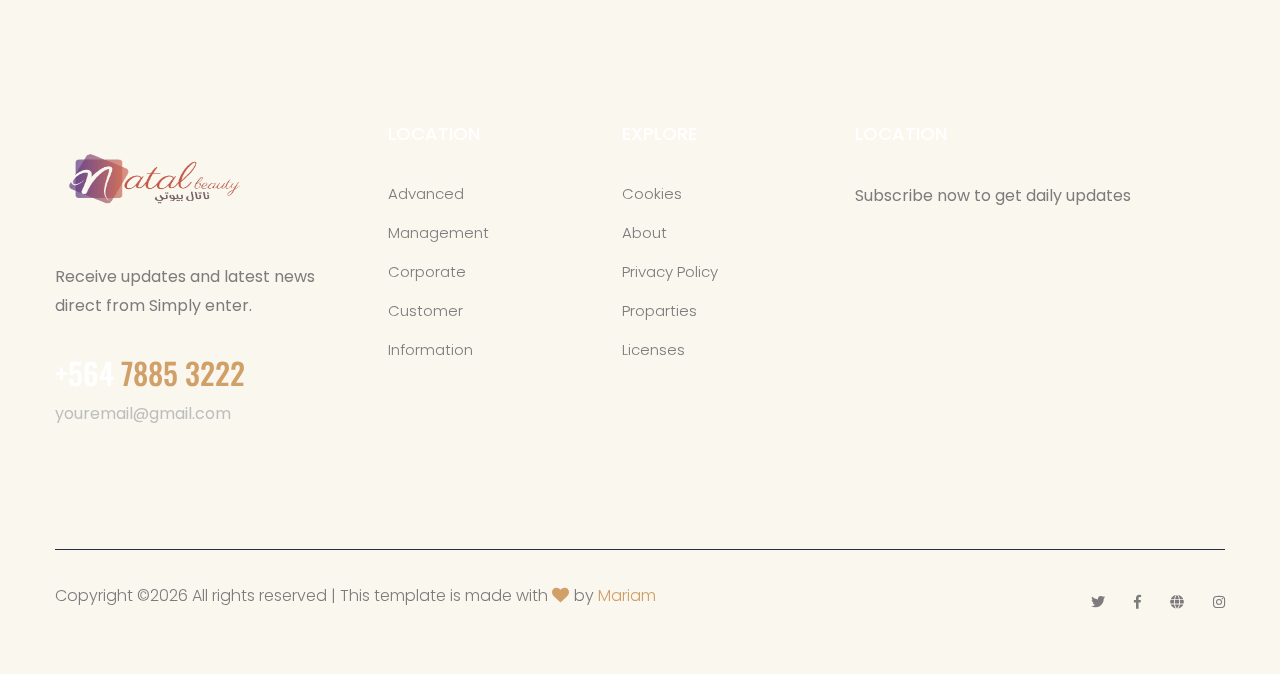
<file: contact.html>
<!doctype html>
<html class="no-js" lang="zxx">
<head>
    <meta charset="utf-8">
    <meta http-equiv="x-ua-compatible" content="ie=edge">
    <title>Beauty Salon </title>
    <meta name="description" content="">
    <meta name="viewport" content="width=device-width, initial-scale=1">
    <link rel="shortcut icon" type="image/x-icon" href="assets/img/favicon.png">

   <!-- CSS here -->
    <link rel="stylesheet" href="assets/css/bootstrap.min.css">
    <link rel="stylesheet" href="assets/css/owl.carousel.min.css">
    <link rel="stylesheet" href="assets/css/slicknav.css">
    <link rel="stylesheet" href="assets/css/animate.min.css">
    <link rel="stylesheet" href="assets/css/magnific-popup.css">
    <link rel="stylesheet" href="assets/css/fontawesome-all.min.css">
    <link rel="stylesheet" href="assets/css/themify-icons.css">
    <link rel="stylesheet" href="assets/css/themify-icons.css">
    <link rel="stylesheet" href="assets/css/slick.css">
    <link rel="stylesheet" href="assets/css/nice-select.css">
    <link rel="stylesheet" href="assets/css/style.css">
</head>
    <!--? Preloader Start -->
    <div id="preloader-active">
        <div class="preloader d-flex align-items-center justify-content-center">
            <div class="preloader-inner position-relative">
                <div class="preloader-circle"></div>
                <div class="preloader-img pere-text">
                    <img src="assets/img/logo/loder.png" alt="">
                </div>
            </div>
        </div>
    </div>
    <!-- Preloader Start -->
    <header>
        <!--? Header Start -->
        <div class="header-area header-transparent">
            <div class="main-header header-sticky">
                <div class="container-fluid">
                    <div class="row align-items-center">
                        <!-- Logo -->
                        <div class="col-xl-2 col-lg-2 col-md-1">
                            <div class="logo">
                                <a href="index.html"><img src="assets/img/logo/logo.png" width="200px" height="110px"/></a>
                            </div>
                        </div>
                        <div class="col-xl-10 col-lg-10 col-md-10">
                            <div class="menu-main d-flex align-items-center justify-content-end">
                                <!-- Main-menu -->
                                <div class="main-menu f-right d-none d-lg-block">
                                    <nav>
                                        <ul id="navigation">
                                            <li ><a href="index.html" >Home</a></li>
                                            <li><a href="about.html">About</a></li>
                                            <li><a href="services.html">Services</a></li>
                                            <li class="active"><a href="contact.html">Contact</a></li>
                                            <li><a href="#">Drop down</a>
                                                <ul class="submenu">
                                                    <li><a href="#">Blog</a></li>
                                                    <li><a href="#">Blog Details</a></li>
                                                    <li><a href="#">Element</a></li>
                                                </ul>
                                            </li>
                                        </ul>
                                    </nav>
                                </div>
                                
                            </div>
                        </div>   
                        <!-- Mobile Menu -->
                        <div class="col-12">
                            <div class="mobile_menu d-block d-lg-none"></div>
                        </div>
                    </div>
                </div>
            </div>
        </div>
        <!-- Header End -->
    </header>
    <main>
        <!--? Hero Start -->
        <div class="slider-area2">
            <div class="slider-height2 d-flex align-items-center">
                <div class="container">
                    <div class="row">
                        <div class="col-xl-12">
                            <div class="hero-cap hero-cap2 pt-70 text-center">
                                <h2>Contact Us</h2>
                            </div>
                        </div>
                    </div>
                </div>
            </div>
        </div>
        <!-- Hero End -->
        <!--?  Contact Area start  -->
        <section class="contact-section">
            <div class="container">
            
                <div class="row">
                    <div class="col-12">
                        <h2 class="contact-title">Get in Touch</h2>
                    </div>
                    <div class="col-lg-8">
                        <form class="form-contact contact_form" action="contact_process.php" method="post" id="contactForm" novalidate="novalidate">
                            <div class="row">
                                <div class="col-12">
                                    <div class="form-group">
                                        <textarea class="form-control w-100" name="message" id="message" cols="30" rows="9" onfocus="this.placeholder = ''" onblur="this.placeholder = 'Enter Message'" placeholder=" Enter Message"></textarea>
                                    </div>
                                </div>
                                <div class="col-sm-6">
                                    <div class="form-group">
                                        <input class="form-control valid" name="name" id="name" type="text" onfocus="this.placeholder = ''" onblur="this.placeholder = 'Enter your name'" placeholder="Enter your name">
                                    </div>
                                </div>
                                <div class="col-sm-6">
                                    <div class="form-group">
                                        <input class="form-control valid" name="email" id="email" type="email" onfocus="this.placeholder = ''" onblur="this.placeholder = 'Enter email address'" placeholder="Email">
                                    </div>
                                </div>
                                <div class="col-12">
                                    <div class="form-group">
                                        <input class="form-control" name="subject" id="subject" type="text" onfocus="this.placeholder = ''" onblur="this.placeholder = 'Enter Subject'" placeholder="Enter Subject">
                                    </div>
                                </div>
                            </div>
                            <div class="form-group mt-3">
                                <button type="submit" class="button button-contactForm boxed-btn">Send</button>
                            </div>
                        </form>
                    </div>
                    <div class="col-lg-3 offset-lg-1">
                        <div class="media contact-info">
                            <span class="contact-info__icon"><i class="ti-home"></i></span>
                            <div class="media-body">
                                <h3>Buttonwood, California.</h3>
                                <p>Rosemead, CA 91770</p>
                            </div>
                        </div>
                        <div class="media contact-info">
                            <span class="contact-info__icon"><i class="ti-tablet"></i></span>
                            <div class="media-body">
                                <h3>+1 253 565 2365</h3>
                                <p>Mon to Fri 9am to 6pm</p>
                            </div>
                        </div>
                        <div class="media contact-info">
                            <span class="contact-info__icon"><i class="ti-email"></i></span>
                            <div class="media-body">
                                <h3>support@....com</h3>
                                <p>Send us your query anytime!</p>
                            </div>
                        </div>
                    </div>
                </div>
            </div>
        </section>
        <!-- Contact Area End -->
    </main>
    <footer>
        <!--? Footer Start-->
        <div class="footer-area section-bg" data-background="assets/img/gallery/footer_bg.png">
            <div class="container">
                <div class="footer-top footer-padding">
                    <div class="row d-flex justify-content-between">
                        <div class="col-xl-3 col-lg-4 col-md-5 col-sm-8">
                            <div class="single-footer-caption mb-50">
                                <!-- logo -->
                                <div class="footer-logo">
                                    <a href="index.html"><img src="assets/img/logo/logo.png" width="200px" height="110px"/></a>
                                </div>
                                <div class="footer-tittle">
                                    <div class="footer-pera">
                                        <p class="info1">Receive updates and latest news direct from Simply enter.</p>
                                    </div>
                                </div>
                                <div class="footer-number">
                                    <h4><span>+564 </span>7885 3222</h4>
                                    <p>youremail@gmail.com</p>
                                </div>
                            </div>
                        </div>
                        <div class="col-xl-2 col-lg-2 col-md-3 col-sm-5">
                            <div class="single-footer-caption mb-50">
                                <div class="footer-tittle">
                                    <h4>Location </h4>
                                    <ul>
                                        <li><a href="#">Advanced</a></li>
                                        <li><a href="#"> Management</a></li>
                                        <li><a href="#">Corporate</a></li>
                                        <li><a href="#">Customer</a></li>
                                        <li><a href="#">Information</a></li>
                                    </ul>
                                </div>
                            </div>
                        </div>
                        <div class="col-xl-2 col-lg-2 col-md-3 col-sm-5">
                            <div class="single-footer-caption mb-50">
                                <div class="footer-tittle">
                                    <h4>Explore</h4>
                                    <ul>
                                        <li><a href="#">Cookies</a></li>
                                        <li><a href="#">About</a></li>
                                        <li><a href="#">Privacy Policy</a></li>
                                        <li><a href="#">Proparties</a></li>
                                        <li><a href="#">Licenses</a></li>
                                    </ul>
                                </div>
                            </div>
                        </div>
                        <div class="col-xl-4 col-lg-4 col-md-6 col-sm-8">
                            <div class="single-footer-caption mb-50">
                                <div class="footer-tittle">
                                    <h4>Location</h4>
                                    <div class="footer-pera">
                                        <p class="info1">Subscribe now to get daily updates</p>
                                    </div>
                                </div>
                                
                            </div>
                        </div>
                    </div>
                </div>
                <div class="footer-bottom">
                    <div class="row d-flex justify-content-between align-items-center">
                        <div class="col-xl-9 col-lg-8">
                            <div class="footer-copy-right">
                                <p><!-- Link back to Colorlib can't be removed. Template is licensed under CC BY 3.0. -->
  Copyright &copy;<script>document.write(new Date().getFullYear());</script> All rights reserved | This template is made with <i class="fa fa-heart" aria-hidden="true"></i> by <a href="#" target="_blank">Mariam</a>
  <!-- Link back to Colorlib can't be removed. Template is licensed under CC BY 3.0. --></p>
                            </div>
                        </div>
                        <div class="col-xl-3 col-lg-4">
                            <!-- Footer Social -->
                            <div class="footer-social f-right">
                                <a href="#"><i class="fab fa-twitter"></i></a>
                                <a href="https://www.facebook.com/sai4ull"><i class="fab fa-facebook-f"></i></a>
                                <a href="#"><i class="fas fa-globe"></i></a>
                                <a href="#"><i class="fab fa-instagram"></i></a>
                            </div>
                        </div>
                    </div>
                </div>
            </div>
        </div>
        <!-- Footer End-->
    </footer>
    <!-- Scroll Up -->
    <div id="back-top" >
        <a title="Go to Top" href="#"> <i class="fas fa-level-up-alt"></i></a>
    </div>

    <!-- JS here -->

    <script src="./assets/js/vendor/modernizr-3.5.0.min.js"></script>
    <!-- Jquery, Popper, Bootstrap -->
    <script src="./assets/js/vendor/jquery-1.12.4.min.js"></script>
    <script src="./assets/js/popper.min.js"></script>
    <script src="./assets/js/bootstrap.min.js"></script>
    <!-- Jquery Mobile Menu -->
    <script src="./assets/js/jquery.slicknav.min.js"></script>

    <!-- Jquery Slick , Owl-Carousel Plugins -->
    <script src="./assets/js/owl.carousel.min.js"></script>
    <script src="./assets/js/slick.min.js"></script>
    <!-- One Page, Animated-HeadLin -->
    <script src="./assets/js/wow.min.js"></script>
    <script src="./assets/js/animated.headline.js"></script>
    
    <!-- Nice-select, sticky -->
    <script src="./assets/js/jquery.nice-select.min.js"></script>
    <script src="./assets/js/jquery.sticky.js"></script>
    <script src="./assets/js/jquery.magnific-popup.js"></script>

    <!-- contact js -->
    <script src="./assets/js/contact.js"></script>
    <script src="./assets/js/jquery.form.js"></script>
    <script src="./assets/js/jquery.validate.min.js"></script>
    <script src="./assets/js/mail-script.js"></script>
    <script src="./assets/js/jquery.ajaxchimp.min.js"></script>
    
    <!-- Jquery Plugins, main Jquery -->	
    <script src="./assets/js/plugins.js"></script>
    <script src="./assets/js/main.js"></script>

    </body>
</html>
</file>
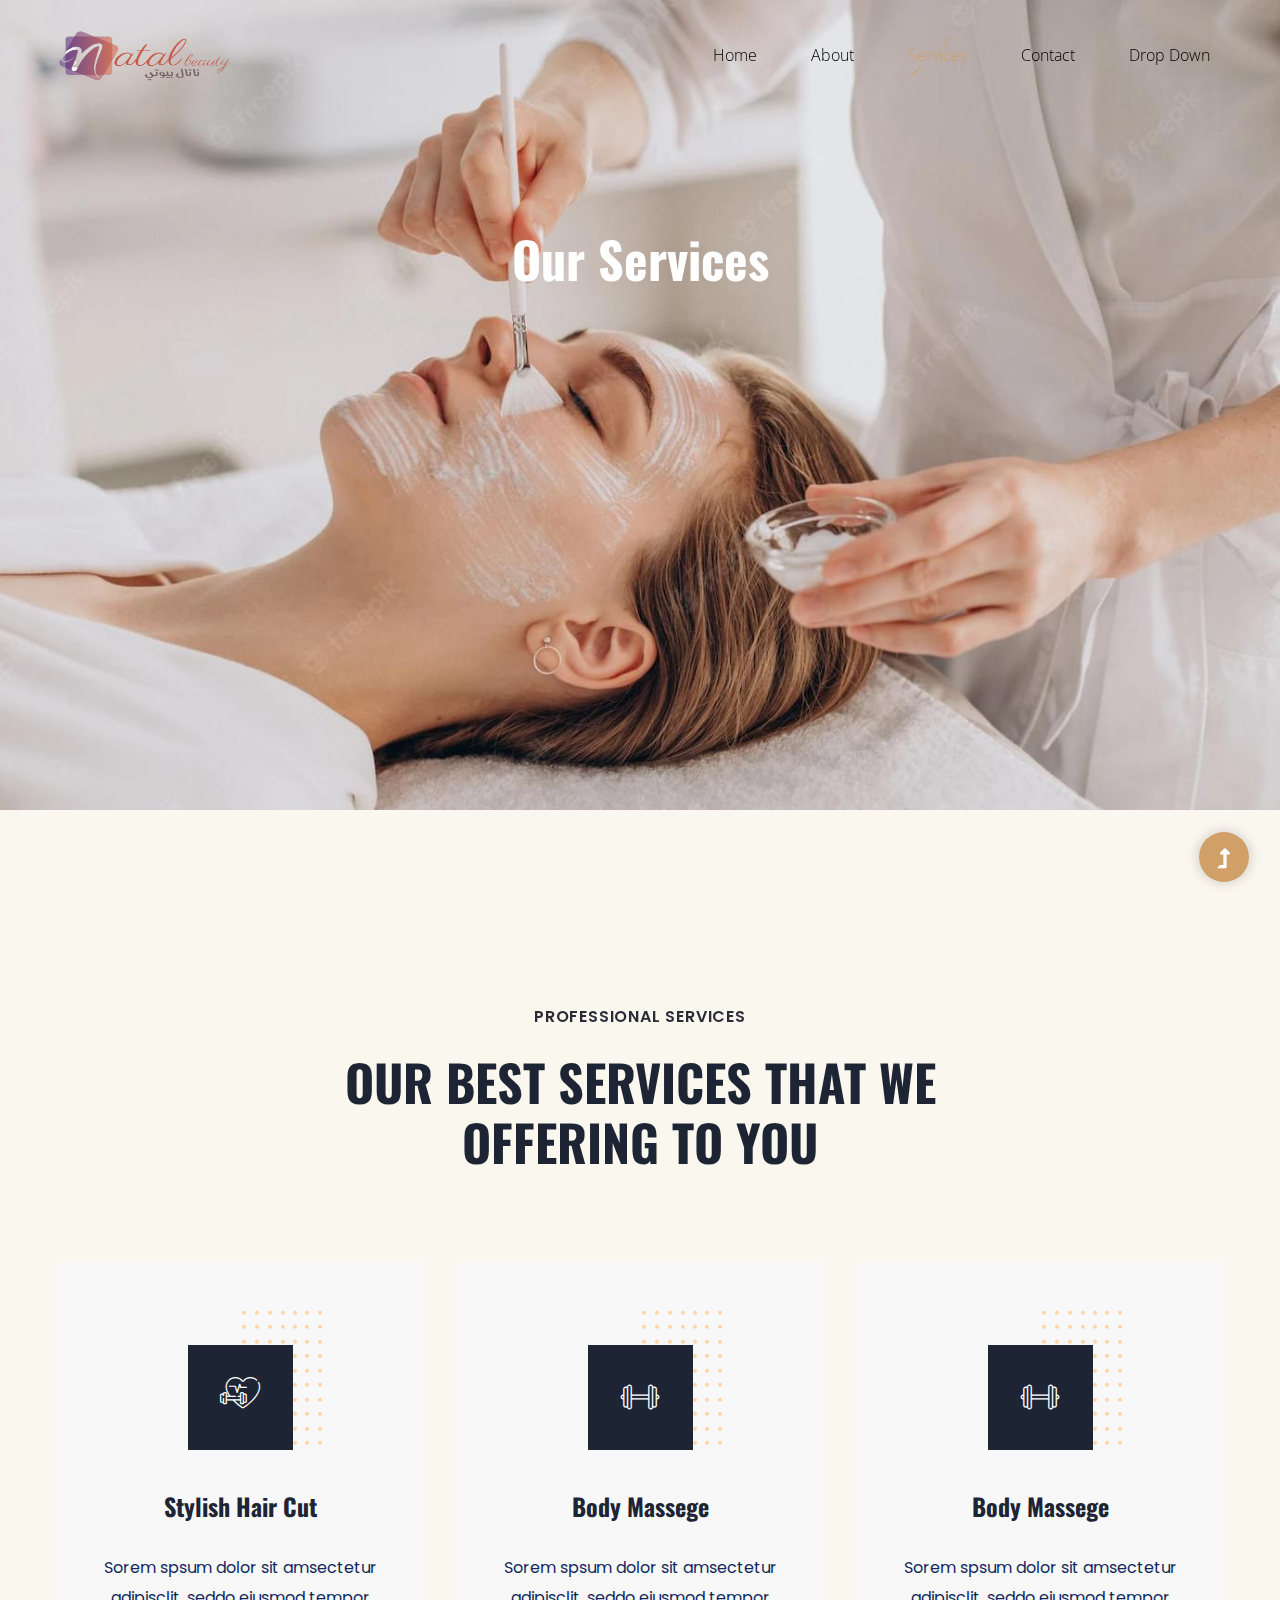
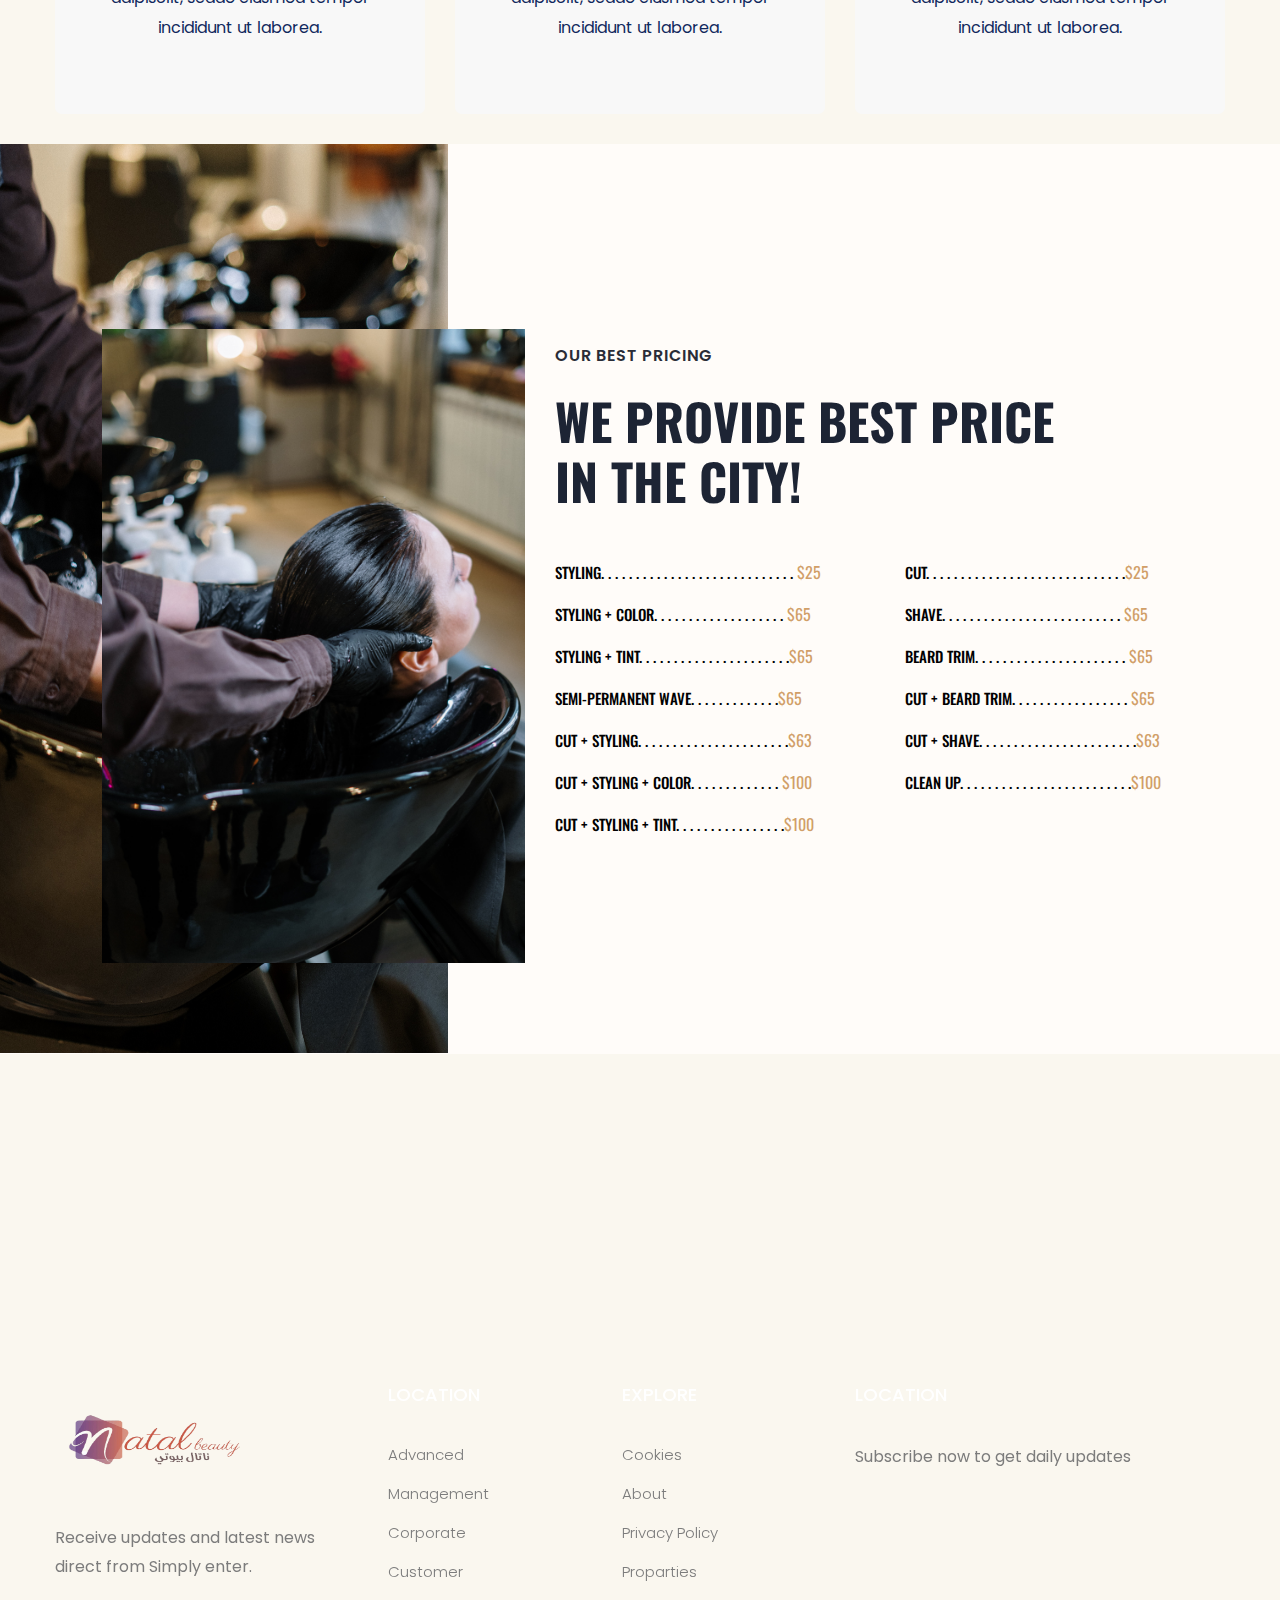
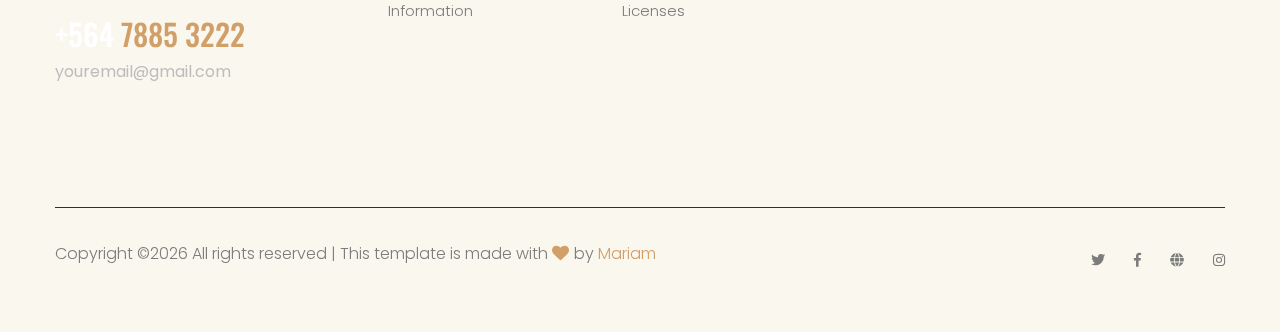
<file: services.html>
<!doctype html>
<html class="no-js" lang="zxx">
<head>
    <meta charset="utf-8">
    <meta http-equiv="x-ua-compatible" content="ie=edge">
    <title> Beauty Salon</title>
    <meta name="description" content="">
    <meta name="viewport" content="width=device-width, initial-scale=1">
    <link rel="manifest" href="site.webmanifest">
    <link rel="shortcut icon" type="image/x-icon" href="assets/img/favicon.png">

	<!-- CSS here -->
	<link rel="stylesheet" href="assets/css/bootstrap.min.css">
	<link rel="stylesheet" href="assets/css/owl.carousel.min.css">
	<link rel="stylesheet" href="assets/css/slicknav.css">
    <link rel="stylesheet" href="assets/css/flaticon.css">
    <link rel="stylesheet" href="assets/css/gijgo.css">
    <link rel="stylesheet" href="assets/css/animate.min.css">
    <link rel="stylesheet" href="assets/css/animated-headline.css">
	<link rel="stylesheet" href="assets/css/magnific-popup.css">
	<link rel="stylesheet" href="assets/css/fontawesome-all.min.css">
	<link rel="stylesheet" href="assets/css/themify-icons.css">
	<link rel="stylesheet" href="assets/css/slick.css">
	<link rel="stylesheet" href="assets/css/nice-select.css">
	<link rel="stylesheet" href="assets/css/style.css">
</head>
<body>
    <!-- ? Preloader Start -->
    <div id="preloader-active">
        <div class="preloader d-flex align-items-center justify-content-center">
            <div class="preloader-inner position-relative">
                <div class="preloader-circle"></div>
                <div class="preloader-img pere-text">
                    <img src="assets/img/logo/loder.png" alt="">
                </div>
            </div>
        </div>
    </div>
    <!-- Preloader Start -->
    <header>
        <!--? Header Start -->
        <div class="header-area header-transparent">
            <div class="main-header header-sticky">
                <div class="container-fluid">
                    <div class="row align-items-center">
                        <!-- Logo -->
                        <div class="col-xl-2 col-lg-2 col-md-1">
                            <div class="logo">
                                <a href="index.html"><img src="assets/img/logo/logo.png" width="200px" height="110px"/></a>
                            </div>
                        </div>
                        <div class="col-xl-10 col-lg-10 col-md-10">
                            <div class="menu-main d-flex align-items-center justify-content-end">
                                <!-- Main-menu -->
                                <div class="main-menu f-right d-none d-lg-block">
                                    <nav>
                                        <ul id="navigation">
                                            <li ><a href="index.html" >Home</a></li>
                                            <li><a href="about.html">About</a></li>
                                            <li  class="active"><a href="services.html">Services</a></li>
                                            <li><a href="contact.html">Contact</a></li>
                                            <li><a href="#">Drop down</a>
                                                <ul class="submenu">
                                                    <li><a href="#">Blog</a></li>
                                                    <li><a href="#">Blog Details</a></li>
                                                    <li><a href="#">Element</a></li>
                                                </ul>
                                            </li>
                                        </ul>
                                    </nav>
                                </div>
                                
                            </div>
                        </div>   
                        <!-- Mobile Menu -->
                        <div class="col-12">
                            <div class="mobile_menu d-block d-lg-none"></div>
                        </div>
                    </div>
                </div>
            </div>
        </div>
        <!-- Header End -->
    </header>
    <main>
        <!--? Hero Start -->
        <div class="slider-area2">
            <div class="slider-height2 d-flex align-items-center">
                <div class="container">
                    <div class="row">
                        <div class="col-xl-12">
                            <div class="hero-cap hero-cap2 pt-70 text-center">
                                <h2>Our Services</h2>
                            </div>
                        </div>
                    </div>
                </div>
            </div>
        </div>
        <!-- Hero End -->
        <!--? Services Area Start -->
        <section class="service-area section-padding30">
            <div class="container">
                <!-- Section Tittle -->
                <div class="row d-flex justify-content-center">
                    <div class="col-xl-7 col-lg-8 col-md-11 col-sm-11">
                        <div class="section-tittle text-center mb-90">
                            <span>Professional Services</span>
                            <h2>Our Best services that  we offering to you</h2>
                        </div>
                    </div>
                </div>
                <!-- Section caption -->
                <div class="row">
                    <div class="col-xl-4 col-lg-4 col-md-6">
                        <div class="services-caption text-center mb-30">
                            <div class="service-icon">
                                <i class="flaticon-healthcare-and-medical"></i>
                            </div> 
                            <div class="service-cap">
                                <h4><a href="#">Stylish Hair Cut</a></h4>
                                <p>Sorem spsum dolor sit amsectetur adipisclit, seddo eiusmod tempor incididunt ut laborea.</p>
                            </div>
                        </div>
                    </div>
                    <div class="col-xl-4 col-lg-4 col-md-6">
                        <div class="services-caption active text-center mb-30">
                            <div class="service-icon">
                                <i class="flaticon-fitness"></i>
                            </div> 
                            <div class="service-cap">
                                <h4><a href="#">Body Massege</a></h4>
                                <p>Sorem spsum dolor sit amsectetur adipisclit, seddo eiusmod tempor incididunt ut laborea.</p>
                            </div>
                        </div>
                    </div> 
                    
                    <div class="col-xl-4 col-lg-4 col-md-6">
                        <div class="services-caption active text-center mb-30">
                            <div class="service-icon">
                                <i class="flaticon-fitness"></i>
                            </div> 
                            <div class="service-cap">
                                <h4><a href="#">Body Massege</a></h4>
                                <p>Sorem spsum dolor sit amsectetur adipisclit, seddo eiusmod tempor incididunt ut laborea.</p>
                            </div>
                        </div>
                    </div> 
                    
                    
                </div>

                
            </div>
                <!-- Best Pricing Area Start -->
        <div class="best-pricing section-padding2 position-relative">
            <div class="container">
                <div class="row justify-content-end">
                    <div class="col-xl-7 col-lg-7">
                        <div class="section-tittle mb-50">
                            <span>Our Best Pricing</span>
                            <h2>We provide best price<br> in the city!</h2>
                        </div>
                        <!-- Pricing  -->
                        <div class="row">
                            <div class="col-lg-6 col-md-6 col-sm-6">
                                <div class="pricing-list">
                                    <ul>
                                        <li>Styling. . . . . . . . . . . . . . . . . . . . . . . . . . . . <span>$25</span></li>
                                        <li>Styling + Color. . . . . . . . . . . . . . . . . . . <span>$65</span></li>
                                        <li>Styling + Tint. . . . . . . . . . . . . . . . . . . . . .<span>$65</span></li>
                                        <li>  Semi-permanent wave. . . . . . . . . . . . .<span>$65</span></li>
                                        <li> Cut + Styling. . . . . . . . . . . . . . . . . . . . . .<span>$63</span></li>
                                        <li> Cut + Styling + Color. . . . . . . . . . . . . <span>$100</span></li>
                                        <li> Cut + Styling + Tint. . . . . . . . . . . . . . . .<span>$100</span></li>
                                    </ul>
                                </div>
                            </div>
                            <div class="col-lg-6 col-md-6 col-sm-6">
                                <div class="pricing-list">
                                    <ul>
                                        <li>Cut. . . . . . . . . . . . . . . . . . . . . . . . . . . . .<span>$25</span></li>
                                        <li>Shave. . . . . . . . . . . . . . . . . . . . . . . . . . <span>$65</span></li>
                                        <li>Beard trim. . . . . . . . . . . . . . . . . . . . . .  <span>$65</span></li>
                                        <li>Cut + beard trim. . . . . . . . . . . . . . . . .  <span>$65</span></li>
                                        <li>Cut + shave. . . . . . . . . . . . . . . . . . . . . . .<span>$63</span></li>
                                        <li>Clean up. . . . . . . . . . . . . . . . . . . . . . . . .<span>$100</span></li>
                                    </ul>
                                </div>
                            </div>
                        </div>
                    </div>
                </div>
            </div>
            <!-- pricing img -->
            <div class="pricing-img">
                <img class="pricing-img1" src="assets/img/gallery/pricing1.jpg" alt="">
                <img class="pricing-img2" src="assets/img/gallery/pricing2.jpg" alt="">
            </div>
        </div>
        <!-- Best Pricing Area End -->
        </section>
        <!-- Services Area End -->
    </main>
    <footer>
        <!--? Footer Start-->
        <div class="footer-area section-bg" data-background="assets/img/gallery/footer_bg.png">
            <div class="container">
                <div class="footer-top footer-padding">
                    <div class="row d-flex justify-content-between">
                        <div class="col-xl-3 col-lg-4 col-md-5 col-sm-8">
                            <div class="single-footer-caption mb-50">
                                <!-- logo -->
                                <div class="footer-logo">
                                    <a href="index.html"><img src="assets/img/logo/logo.png" width="200px" height="110px"/></a>
                                </div>
                                <div class="footer-tittle">
                                    <div class="footer-pera">
                                        <p class="info1">Receive updates and latest news direct from Simply enter.</p>
                                    </div>
                                </div>
                                <div class="footer-number">
                                    <h4><span>+564 </span>7885 3222</h4>
                                    <p>youremail@gmail.com</p>
                                </div>
                            </div>
                        </div>
                        <div class="col-xl-2 col-lg-2 col-md-3 col-sm-5">
                            <div class="single-footer-caption mb-50">
                                <div class="footer-tittle">
                                    <h4>Location </h4>
                                    <ul>
                                        <li><a href="#">Advanced</a></li>
                                        <li><a href="#"> Management</a></li>
                                        <li><a href="#">Corporate</a></li>
                                        <li><a href="#">Customer</a></li>
                                        <li><a href="#">Information</a></li>
                                    </ul>
                                </div>
                            </div>
                        </div>
                        <div class="col-xl-2 col-lg-2 col-md-3 col-sm-5">
                            <div class="single-footer-caption mb-50">
                                <div class="footer-tittle">
                                    <h4>Explore</h4>
                                    <ul>
                                        <li><a href="#">Cookies</a></li>
                                        <li><a href="#">About</a></li>
                                        <li><a href="#">Privacy Policy</a></li>
                                        <li><a href="#">Proparties</a></li>
                                        <li><a href="#">Licenses</a></li>
                                    </ul>
                                </div>
                            </div>
                        </div>
                        <div class="col-xl-4 col-lg-4 col-md-6 col-sm-8">
                            <div class="single-footer-caption mb-50">
                                <div class="footer-tittle">
                                    <h4>Location</h4>
                                    <div class="footer-pera">
                                        <p class="info1">Subscribe now to get daily updates</p>
                                    </div>
                                </div>
                            
                            </div>
                        </div>
                    </div>
                </div>
                <div class="footer-bottom">
                    <div class="row d-flex justify-content-between align-items-center">
                        <div class="col-xl-9 col-lg-8">
                            <div class="footer-copy-right">
                                <p><!-- Link back to Colorlib can't be removed. Template is licensed under CC BY 3.0. -->
  Copyright &copy;<script>document.write(new Date().getFullYear());</script> All rights reserved | This template is made with <i class="fa fa-heart" aria-hidden="true"></i> by <a href="#" target="_blank">Mariam</a>
  <!-- Link back to Colorlib can't be removed. Template is licensed under CC BY 3.0. --></p>
                            </div>
                        </div>
                        <div class="col-xl-3 col-lg-4">
                            <!-- Footer Social -->
                            <div class="footer-social f-right">
                                <a href="#"><i class="fab fa-twitter"></i></a>
                                <a href="https://www.facebook.com/sai4ull"><i class="fab fa-facebook-f"></i></a>
                                <a href="#"><i class="fas fa-globe"></i></a>
                                <a href="#"><i class="fab fa-instagram"></i></a>
                            </div>
                        </div>
                    </div>
                </div>
            </div>
        </div>
        <!-- Footer End-->
    </footer>
    <!-- Scroll Up -->
    <div id="back-top" >
        <a title="Go to Top" href="#"> <i class="fas fa-level-up-alt"></i></a>
    </div>

    <!-- JS here -->

    <script src="./assets/js/vendor/modernizr-3.5.0.min.js"></script>
    <!-- Jquery, Popper, Bootstrap -->
    <script src="./assets/js/vendor/jquery-1.12.4.min.js"></script>
    <script src="./assets/js/popper.min.js"></script>
    <script src="./assets/js/bootstrap.min.js"></script>
    <!-- Jquery Mobile Menu -->
    <script src="./assets/js/jquery.slicknav.min.js"></script>

    <!-- Jquery Slick , Owl-Carousel Plugins -->
    <script src="./assets/js/owl.carousel.min.js"></script>
    <script src="./assets/js/slick.min.js"></script>
    <!-- One Page, Animated-HeadLin -->
    <script src="./assets/js/wow.min.js"></script>
    <script src="./assets/js/animated.headline.js"></script>
    <script src="./assets/js/jquery.magnific-popup.js"></script>

    <!-- Date Picker -->
    <script src="./assets/js/gijgo.min.js"></script>
    <!-- Nice-select, sticky -->
    <script src="./assets/js/jquery.nice-select.min.js"></script>
    <script src="./assets/js/jquery.sticky.js"></script>
    
    <!-- counter , waypoint,Hover Direction -->
    <script src="./assets/js/jquery.counterup.min.js"></script>
    <script src="./assets/js/waypoints.min.js"></script>
    <script src="./assets/js/jquery.countdown.min.js"></script>
    <script src="./assets/js/hover-direction-snake.min.js"></script>

    <!-- contact js -->
    <script src="./assets/js/contact.js"></script>
    <script src="./assets/js/jquery.form.js"></script>
    <script src="./assets/js/jquery.validate.min.js"></script>
    <script src="./assets/js/mail-script.js"></script>
    <script src="./assets/js/jquery.ajaxchimp.min.js"></script>
    
    <!-- Jquery Plugins, main Jquery -->	
    <script src="./assets/js/plugins.js"></script>
    <script src="./assets/js/main.js"></script>
    
    </body>
</html>
</file>
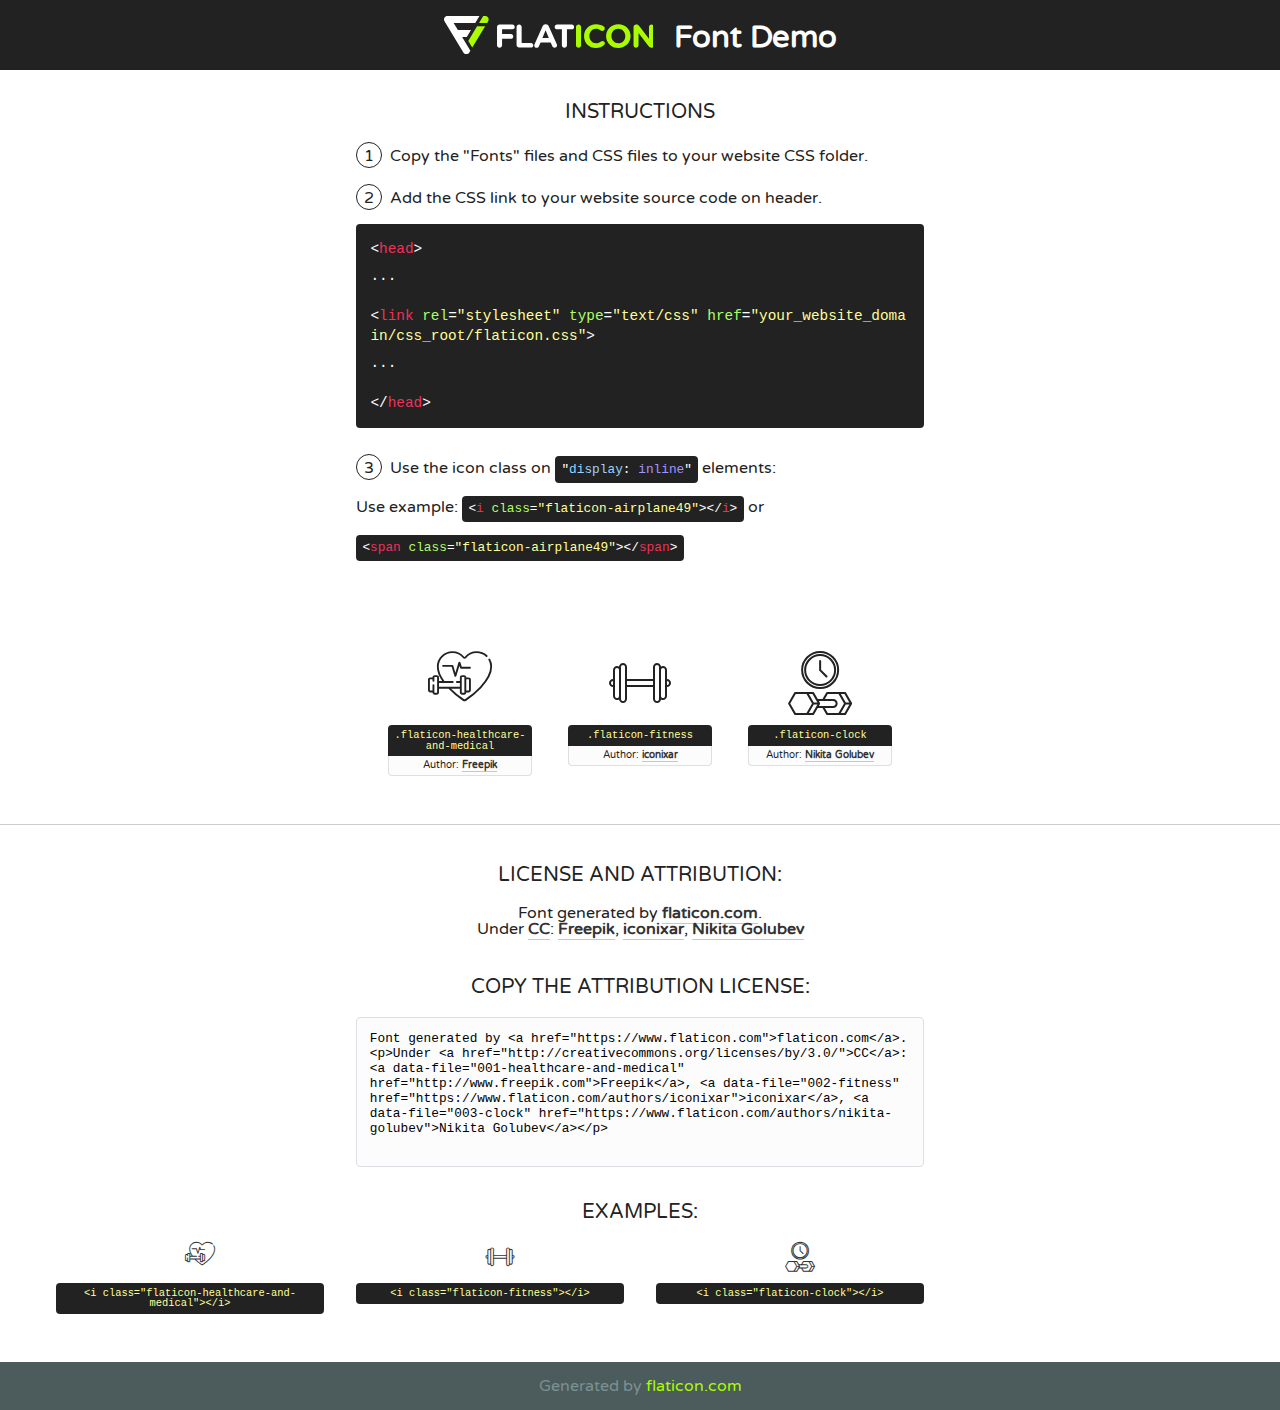
<file: assets/fonts/flaticon.html>
<!DOCTYPE html>
<!--
  Flaticon icon font: Flaticon
  Creation date: 16/05/2020 07:37
-->
<html>
<!DOCTYPE html>
<html>

<head>
    <title>Flaticon WebFont</title>
    <link href="http://fonts.googleapis.com/css?family=Varela+Round" rel="stylesheet" type="text/css" />
    <link rel="stylesheet" type="text/css" href="flaticon.css">
    <meta charset="UTF-8">
    <style>
    html, body, div, span, applet, object, iframe,
    h1, h2, h3, h4, h5, h6, p, blockquote, pre,
    a, abbr, acronym, address, big, cite, code,
    del, dfn, em, img, ins, kbd, q, s, samp,
    small, strike, strong, sub, sup, tt, var,
    b, u, i, center,
    dl, dt, dd, ol, ul, li,
    fieldset, form, label, legend,
    table, caption, tbody, tfoot, thead, tr, th, td,
    article, aside, canvas, details, embed, 
    figure, figcaption, footer, header, hgroup, 
    menu, nav, output, ruby, section, summary,
    time, mark, audio, video {
        margin: 0;
        padding: 0;
        border: 0;
        font-size: 100%;
        font: inherit;
        vertical-align: baseline;
    }
    /* HTML5 display-role reset for older browsers */
    article, aside, details, figcaption, figure, 
    footer, header, hgroup, menu, nav, section {
        display: block;
    }
    body {
        line-height: 1;
    }
    ol, ul {
        list-style: none;
    }
    blockquote, q {
        quotes: none;
    }
    blockquote:before, blockquote:after,
    q:before, q:after {
        content: '';
        content: none;
    }
    table {
        border-collapse: collapse;
        border-spacing: 0;
    }
    body {
        font-family: 'Varela Round', Helvetica, Arial, sans-serif;
        font-size: 16px;
        color: #222;
    }
    a {
        color: #333;
        border-bottom: 1px solid #a9fd00;
        font-weight: bold;
        text-decoration: none;
    }
    * {
        -moz-box-sizing: border-box;
        -webkit-box-sizing: border-box;
        box-sizing: border-box;
        margin: 0;
        padding: 0;
    }
    [class^="flaticon-"]:before, [class*=" flaticon-"]:before, [class^="flaticon-"]:after, [class*=" flaticon-"]:after {
        font-family: Flaticon;
        font-size: 30px;
        font-style: normal;
        margin-left: 20px;
        color: #333;
    }
    .wrapper {
        max-width: 600px;
        margin: auto;
        padding: 0 1em;
    }
    .title {
        font-size: 1.25em;
        text-align: center;
        margin-bottom: 1em;
        text-transform: uppercase;
    }
    header {
        text-align: center;
        background-color: #222;
        color: #fff;
        padding: 1em;
    }
    header .logo {
        width: 210px;
        height: 38px;
        display: inline-block;
        vertical-align: middle;
        margin-right: 1em;
        border: none;
    }
    header strong {
        font-size: 1.95em;
        font-weight: bold;
        vertical-align: middle;
        margin-top: 5px;
        display: inline-block;
    }
    .demo {
        margin: 2em auto;
        line-height: 1.25em;
    }
    .demo ul li {
        margin-bottom: 1em;
    }
    .demo ul li .num {
        color: #222;
        border-radius: 20px;
        display: inline-block;
        width: 26px;
        padding: 3px;
        height: 26px;
        text-align: center;
        margin-right: 0.5em;
        border: 1px solid #222;
    }
    .demo ul li code {
        background-color: #222;
        border-radius: 4px;
        padding: 0.25em 0.5em;
        display: inline-block;
        color: #fff;
        font-family: Consolas,Monaco,Lucida Console,Liberation Mono,DejaVu Sans Mono,Bitstream Vera Sans Mono,Courier New, monospace;
        font-weight: lighter;
        margin-top: 1em;
        font-size: 0.8em;
        word-break: break-all;
    }
    .demo ul li code.big {
        padding: 1em;
        font-size: 0.9em;
    }
    .demo ul li code .red {
        color: #EF3159;
    }
    .demo ul li code .green {
        color: #ACFF65;
    }
    .demo ul li code .yellow {
        color: #FFFF99;
    }
    .demo ul li code .blue {
        color: #99D3FF;
    }
    .demo ul li code .purple {
        color: #A295FF;
    }
    .demo ul li code .dots {
        margin-top: 0.5em;
        display: block;
    }
    #glyphs {
        border-bottom: 1px solid #ccc;
        padding: 2em 0;
        text-align: center;
    }
    .glyph {
        display: inline-block;
        width: 9em;
        margin: 1em;
        text-align: center;
        vertical-align: top;
        background: #FFF;
    }
    .glyph .glyph-icon {
        padding: 10px;
        display: block;
        font-family:"Flaticon";
        font-size: 64px;
        line-height: 1;
    }
    .glyph .glyph-icon:before {
        font-size: 64px;
        color: #222;
        margin-left: 0;
    }
    .class-name {
        font-size: 0.65em;
        background-color: #222;
        color: #fff;
        border-radius: 4px 4px 0 0;
        padding: 0.5em;
        color: #FFFF99;
        font-family: Consolas,Monaco,Lucida Console,Liberation Mono,DejaVu Sans Mono,Bitstream Vera Sans Mono,Courier New, monospace;
    }
    .author-name {
        font-size: 0.6em;
        background-color: #fcfcfd;
        border: 1px solid #DEDEE4;
        border-top: 0;
        border-radius: 0 0 4px 4px;
        padding: 0.5em;
    }
    .class-name:last-child {
        font-size: 10px;
        color:#888;
    }
    .class-name:last-child a {
        font-size: 10px;
        color:#555;
    }
    .class-name:last-child a:hover {
        color:#a9fd00;
    }
    .glyph > input {
        display: block;
        width: 100px;
        margin: 5px auto;
        text-align: center;
        font-size: 12px;
        cursor: text;
    }
    .glyph > input.icon-input {
        font-family:"Flaticon";
        font-size: 16px;
        margin-bottom: 10px;
    }
    .attribution .title {
        margin-top: 2em;
    }
    .attribution textarea {
        background-color: #fcfcfd;
        padding: 1em;
        border: none;
        box-shadow: none;
        border: 1px solid #DEDEE4;
        border-radius: 4px;
        resize: none;
        width: 100%;
        height: 150px;
        font-size: 0.8em;
        font-family: Consolas,Monaco,Lucida Console,Liberation Mono,DejaVu Sans Mono,Bitstream Vera Sans Mono,Courier New, monospace;
        -webkit-appearance: none;
    }
    .iconsuse {
        margin: 2em auto;
        text-align: center;
        max-width: 1200px;
    }
    .iconsuse:after {
        content: '';
        display: table;
        clear: both;
    }
    .iconsuse .image {
        float: left;
        width: 25%;
        padding: 0 1em;
    }
    .iconsuse .image p {
        margin-bottom: 1em;
    }
    .iconsuse .image span {
        display: block;
        font-size: 0.65em;
        background-color: #222;
        color: #fff;
        border-radius: 4px;
        padding: 0.5em;
        color: #FFFF99;
        margin-top: 1em;
        font-family: Consolas,Monaco,Lucida Console,Liberation Mono,DejaVu Sans Mono,Bitstream Vera Sans Mono,Courier New, monospace;
    }
    #footer {
        text-align: center;
        background-color: #4C5B5C;
        color: #7c9192;
        padding: 1em;
    }
    #footer a {
        border: none;
        color: #a9fd00;
        font-weight: normal;
    }
    @media (max-width: 960px) {
        .iconsuse .image {
            width: 50%;
        }
    }
    @media (max-width: 560px) {
        .iconsuse .image {
            width: 100%;
        }
    }
    </style>
</head>

<body class="characters-off">

    <header>
        <a href="https://www.flaticon.com" target="_blank" class="logo">
            <svg version="1.1" xmlns="http://www.w3.org/2000/svg" xmlns:xlink="http://www.w3.org/1999/xlink" xmlns:a="http://ns.adobe.com/AdobeSVGViewerExtensions/3.0/" viewBox="0 0 560.875 102.036" enable-background="new 0 0 560.875 102.036" xml:space="preserve">
                <defs>
                </defs>
                <g>
                    <g class="letters">
                        <path fill="#ffffff" d="M141.596,29.675c0-3.777,2.985-6.767,6.764-6.767h34.438c3.426,0,6.15,2.728,6.15,6.15
                        c0,3.43-2.724,6.149-6.15,6.149h-27.674v13.091h23.719c3.429,0,6.151,2.724,6.151,6.15c0,3.43-2.723,6.149-6.151,6.149h-23.719
                        v17.574c0,3.773-2.986,6.761-6.764,6.761c-3.779,0-6.764-2.989-6.764-6.761V29.675z"></path>
                        <path fill="#ffffff" d="M193.844,29.149c0-3.781,2.985-6.767,6.764-6.767c3.776,0,6.763,2.985,6.763,6.767v42.957h25.039
                        c3.426,0,6.149,2.726,6.149,6.153c0,3.425-2.723,6.15-6.149,6.15h-31.802c-3.779,0-6.764-2.986-6.764-6.768V29.149z"></path>
                        <path fill="#ffffff" d="M241.891,75.71l21.438-48.407c1.492-3.341,4.215-5.357,7.906-5.357h0.792
                        c3.686,0,6.323,2.017,7.815,5.357l21.439,48.407c0.436,0.967,0.701,1.845,0.701,2.723c0,3.602-2.809,6.501-6.414,6.501
                        c-3.161,0-5.269-1.845-6.499-4.655l-4.132-9.661h-27.059l-4.301,10.102c-1.144,2.631-3.426,4.214-6.237,4.214
                        c-3.517,0-6.24-2.81-6.24-6.325C241.1,77.64,241.451,76.677,241.891,75.71z M279.932,58.666l-8.521-20.297l-8.526,20.297H279.932
                        z"></path>
                        <path fill="#ffffff" d="M314.864,35.387H301.86c-3.429,0-6.239-2.813-6.239-6.238c0-3.429,2.811-6.24,6.239-6.24h39.533
                        c3.426,0,6.237,2.811,6.237,6.24c0,3.425-2.811,6.238-6.237,6.238h-13.001v42.785c0,3.773-2.99,6.761-6.764,6.761
                        c-3.779,0-6.764-2.989-6.764-6.761V35.387z"></path>
                        <path fill="#A9FD00" d="M352.615,29.149c0-3.781,2.985-6.767,6.767-6.767c3.774,0,6.761,2.985,6.761,6.767v49.024
                        c0,3.773-2.987,6.761-6.761,6.761c-3.781,0-6.767-2.989-6.767-6.761V29.149z"></path>
                        <path fill="#A9FD00" d="M374.132,53.836v-0.179c0-17.481,13.178-31.801,32.065-31.801c9.22,0,15.459,2.458,20.557,6.238
                        c1.402,1.054,2.637,2.985,2.637,5.357c0,3.692-2.985,6.59-6.681,6.59c-1.845,0-3.071-0.702-4.044-1.319
                        c-3.776-2.813-7.729-4.393-12.562-4.393c-10.364,0-17.831,8.611-17.831,19.154v0.173c0,10.542,7.291,19.329,17.831,19.329
                        c5.715,0,9.492-1.756,13.359-4.834c1.049-0.874,2.458-1.491,4.039-1.491c3.429,0,6.325,2.813,6.325,6.236
                        c0,2.106-1.056,3.78-2.282,4.834c-5.539,4.834-12.036,7.733-21.878,7.733C387.572,85.464,374.132,71.493,374.132,53.836z"></path>
                        <path fill="#A9FD00" d="M433.009,53.836v-0.179c0-17.481,13.79-31.801,32.766-31.801c18.981,0,32.592,14.143,32.592,31.628v0.173
                        c0,17.483-13.785,31.807-32.769,31.807C446.625,85.464,433.009,71.32,433.009,53.836z M484.224,53.836v-0.179
                        c0-10.539-7.725-19.326-18.626-19.326c-10.893,0-18.449,8.611-18.449,19.154v0.173c0,10.542,7.73,19.329,18.626,19.329
                        C476.676,72.986,484.224,64.378,484.224,53.836z"></path>
                        <path fill="#A9FD00" d="M506.233,29.321c0-3.774,2.99-6.763,6.767-6.763h1.401c3.252,0,5.183,1.583,7.029,3.953l26.093,34.265
                        V29.059c0-3.692,2.99-6.677,6.681-6.677c3.683,0,6.671,2.985,6.671,6.677v48.934c0,3.78-2.987,6.765-6.764,6.765h-0.436
                        c-3.257,0-5.188-1.581-7.034-3.953l-27.056-35.492v32.944c0,3.687-2.985,6.676-6.678,6.676c-3.683,0-6.673-2.989-6.673-6.676
                        V29.321z"></path>
                    </g>
                    <g class="insignia">
                        <path fill="#ffffff" d="M48.372,56.137h12.517l11.156-18.537H37.186L25.688,18.539h57.825L94.668,0H9.271
                        C5.925,0,2.842,1.801,1.198,4.716c-1.644,2.907-1.593,6.482,0.134,9.343l50.38,83.501c1.678,2.781,4.689,4.476,7.938,4.476
                        c3.246,0,6.257-1.695,7.935-4.476l2.898-4.804L48.372,56.137z"></path>
                        <g class="i">
                            <path fill="#A9FD00" d="M93.575,18.539h0.031v0.004l21.652,0.004l2.705-4.488c1.727-2.861,1.778-6.436,0.133-9.343
                            C116.454,1.801,113.371,0,110.026,0h-5.294L93.575,18.539z"></path>
                            <polygon fill="#A9FD00" points="88.291,27.356 64.725,66.486 75.519,84.404 109.942,27.356"></polygon>
                        </g>
                    </g>
                </g>
            </svg>
        </a>
        <strong>Font Demo</strong>
    </header>


    <section class="demo wrapper">

        <p class="title">Instructions</p>

        <ul>
            <li>
                <span class="num">1</span>Copy the "Fonts" files and CSS files to your website CSS folder.
            </li>
            <li>
                <span class="num">2</span>Add the CSS link to your website source code on header.
                <code class="big">
                    &lt;<span class="red">head</span>&gt;
                    <br/><span class="dots">...</span>
                    <br/>&lt;<span class="red">link</span> <span class="green">rel</span>=<span class="yellow">"stylesheet"</span> <span class="green">type</span>=<span class="yellow">"text/css"</span> <span class="green">href</span>=<span class="yellow">"your_website_domain/css_root/flaticon.css"</span>&gt;
                    <br/><span class="dots">...</span>
                    <br/>&lt;/<span class="red">head</span>&gt;
                </code>
            </li>

            <li>
                <p>
                    <span class="num">3</span>Use the icon class on <code>"<span class="blue">display</span>:<span class="purple"> inline</span>"</code> elements:
                    <br />
                    Use example: <code>&lt;<span class="red">i</span> <span class="green">class</span>=<span class="yellow">&quot;flaticon-airplane49&quot;</span>&gt;&lt;/<span class="red">i</span>&gt;</code> or <code>&lt;<span class="red">span</span> <span class="green">class</span>=<span class="yellow">&quot;flaticon-airplane49&quot;</span>&gt;&lt;/<span class="red">span</span>&gt;</code>
            </li>
        </ul>

    </section>




   <section id="glyphs">          
    
      
        <div class="glyph"><div class="glyph-icon flaticon-healthcare-and-medical"></div>
            <div class="class-name">.flaticon-healthcare-and-medical</div>
            <div class="author-name">Author: <a data-file="001-healthcare-and-medical" href="http://www.freepik.com">Freepik</a> </div> 
        </div>        
        
        <div class="glyph"><div class="glyph-icon flaticon-fitness"></div>
            <div class="class-name">.flaticon-fitness</div>
            <div class="author-name">Author: <a data-file="002-fitness" href="https://www.flaticon.com/authors/iconixar">iconixar</a> </div> 
        </div>        
        
        <div class="glyph"><div class="glyph-icon flaticon-clock"></div>
            <div class="class-name">.flaticon-clock</div>
            <div class="author-name">Author: <a data-file="003-clock" href="https://www.flaticon.com/authors/nikita-golubev">Nikita Golubev</a> </div> 
        </div>        
        

    </section>



    <section class="attribution wrapper"   style="text-align:center;">

      <div class="title">License and attribution:</div><div class="attrDiv">Font generated by <a href="https://www.flaticon.com">flaticon.com</a>. <div><p>Under <a href="http://creativecommons.org/licenses/by/3.0/">CC</a>: <a data-file="001-healthcare-and-medical" href="http://www.freepik.com">Freepik</a>, <a data-file="002-fitness" href="https://www.flaticon.com/authors/iconixar">iconixar</a>, <a data-file="003-clock" href="https://www.flaticon.com/authors/nikita-golubev">Nikita Golubev</a></p>  </div>
      </div>
      <div class="title">Copy the Attribution License:</div>

    <textarea onclick="this.focus();this.select();">Font generated by &lt;a href=&quot;https://www.flaticon.com&quot;&gt;flaticon.com&lt;/a&gt;. <p>Under <a href="http://creativecommons.org/licenses/by/3.0/">CC</a>: <a data-file="001-healthcare-and-medical" href="http://www.freepik.com">Freepik</a>, <a data-file="002-fitness" href="https://www.flaticon.com/authors/iconixar">iconixar</a>, <a data-file="003-clock" href="https://www.flaticon.com/authors/nikita-golubev">Nikita Golubev</a></p>  
     </textarea>

    </section>

    <section class="iconsuse">

          <div class="title">Examples:</div>            
             
            <div class="image">
                <p>
                    <i class="glyph-icon flaticon-healthcare-and-medical"></i> 
                    <span>&lt;i class=&quot;flaticon-healthcare-and-medical&quot;&gt;&lt;/i&gt;</span>
                </p>
            </div>
            
            <div class="image">
                <p>
                    <i class="glyph-icon flaticon-fitness"></i> 
                    <span>&lt;i class=&quot;flaticon-fitness&quot;&gt;&lt;/i&gt;</span>
                </p>
            </div>
            
            <div class="image">
                <p>
                    <i class="glyph-icon flaticon-clock"></i> 
                    <span>&lt;i class=&quot;flaticon-clock&quot;&gt;&lt;/i&gt;</span>
                </p>
            </div>
                       
        </div>
                            
    </section>

<div id="footer">
    <div>Generated by <a href="https://www.flaticon.com">flaticon.com</a>
    </div>
</div>



</body>
</html>
</file>
<file: assets/css/flaticon.css>
/*
  	Flaticon icon font: Flaticon
  	Creation date: 16/05/2020 07:37
  	*/

@font-face {
  font-family: "Flaticon";
  src: url("../fonts/Flaticon.eot");
  src: url("../fonts/Flaticon.eot?#iefix") format("embedded-opentype"),
       url("../fonts/Flaticon.woff2") format("woff2"),
       url("../fonts/Flaticon.woff") format("woff"),
       url("../fonts/Flaticon.ttf") format("truetype"),
       url("../fonts/Flaticon.svg#Flaticon") format("svg");
  font-weight: normal;
  font-style: normal;
}

@media screen and (-webkit-min-device-pixel-ratio:0) {
  @font-face {
    font-family: "Flaticon";
    src: url("../fonts/Flaticon.svg#Flaticon") format("svg");
  }
}

[class^="flaticon-"]:before, [class*=" flaticon-"]:before,
[class^="flaticon-"]:after, [class*=" flaticon-"]:after {   
  font-family: Flaticon;
font-style: normal;
}

.flaticon-healthcare-and-medical:before { content: "\f100"; }
.flaticon-fitness:before { content: "\f101"; }
.flaticon-clock:before { content: "\f102"; }
</file>
<file: assets/css/gijgo.css>
.gj-button {
    background-color: #f5f5f5;
    border: 1px solid #ddd;
    color: #000;
    border-radius: 3px;
    padding: 6px 10px;
    cursor: pointer;
}

.gj-unselectable {
    -webkit-touch-callout: none;
    -webkit-user-select: none;
    -khtml-user-select: none;
    -moz-user-select: none;
    -ms-user-select: none;
    user-select: none;
}

.gj-row {
    display: -webkit-box;
    display: -ms-flexbox;
    display: flex;
    -ms-flex-wrap: wrap;
    flex-wrap: wrap;
}

.gj-margin-left-5 {
    margin-left: 5px;
}

.gj-margin-left-10 {
    margin-left: 10px;
}

.gj-width-full {
    width: 100%;
}

.gj-cursor-pointer {
    cursor: pointer;
}

.gj-text-align-center {
    text-align: center;
}

.gj-font-size-16 {
    font-size: 16px;
}

.gj-hidden {
    display: none;
}

/** Material Design */
.gj-button-md {
    background: 0 0;
    border: none;
    border-radius: 2px;
    color: rgba(0, 0, 0, 0.87);
    position: relative;
    height: 36px;
    margin: 0;
    min-width: 64px;
    padding: 0 16px;
    display: inline-block;
    font-family: "Roboto","Helvetica","Arial",sans-serif;
    font-size: 1rem;
    font-weight: 500;
    text-transform: uppercase;
    letter-spacing: 0;
    overflow: hidden;
    will-change: box-shadow;
    transition: box-shadow .2s cubic-bezier(.4,0,1,1),background-color .2s cubic-bezier(.4,0,.2,1),color .2s cubic-bezier(.4,0,.2,1);
    outline: none;
    cursor: pointer;
    text-decoration: none;
    text-align: center;
    line-height: 36px;
    vertical-align: middle;
    overflow: hidden;
    -webkit-user-select: none;
    -moz-user-select: none;
    -ms-user-select: none;
    user-select: none;
}

.gj-button-md:hover {
    background-color: rgba(158,158,158,.2);
}

.gj-button-md:disabled {
    color: rgba(0,0,0,.26);
    background: 0 0;
}

.gj-button-md .material-icons,
.gj-button-md .gj-icon {
    vertical-align: middle;
    /*font-size: 1.3rem;
    margin-right: 4px;*/
}

.gj-button-md.gj-button-md-icon {
    width: 24px;
    height: 31px;
    min-width: 24px;
    padding: 0px;
    display: table;
}

.gj-button-md.gj-button-md-icon .material-icons,
.gj-button-md.gj-button-md-icon .gj-icon {
    display: table-cell;
    margin-right: 0px;
    width: 24px;
    height: 24px;
}

.gj-button-md.active {
    background-color: rgba(158,158,158,.4);
}

.gj-button-md-group {
    position: relative;
    display: inline-block;
    vertical-align: middle;
}
.gj-textbox-md {
	/* border: none; */
	/* border-bottom: 1px solid rgba(0,0,0,.42); */
	display: block;
	font-family: "Helvetica","Arial",sans-serif;
	font-size: 16px;
	line-height: 16px;
	/* padding: 4px 0px; */
	margin: 0;
	/* width: 100%; */
	background: 0 0;
	/* text-align: ; */
	color: rgba(0,0,0,.87);
	padding-left: 44px;
	border: 1px solid #dca73a;
	/* padding: 15px 15px; */
	/* text-align: center; */
	width: 177px;
	height: 55px;
	border-radius: 5px;
}
.gj-textbox-md:focus,
.gj-textbox-md:active {
    /* border-bottom: 2px solid rgba(0,0,0,.42); */
    outline: none;
}

.gj-textbox-md::placeholder {
    color: #8e8e8e;
}

.gj-textbox-md:-ms-input-placeholder {
    color: #8e8e8e;
}

.gj-textbox-md::-ms-input-placeholder {
    color: #8e8e8e;
}

.gj-md-spacer-24 {
    min-width: 24px;
    width: 24px;
    display: inline-block;
}

.gj-md-spacer-32 {
    min-width: 32px;
    width: 32px;
    display: inline-block;
}

.gj-modal {
    position: fixed;
    top: 0;
    right: 0;
    bottom: 0;
    left: 0;
    z-index: 1203;
    display: none;
    overflow: hidden;
    -webkit-overflow-scrolling: touch;
    outline: 0;
    background-color: rgba(0, 0, 0, 0.54118);
    transition: 200ms ease opacity;
    will-change: opacity;
}

/* List */
ul.gj-list li [data-role="wrapper"] {
    display: table;
    width: 100%;
}

ul.gj-list li [data-role="checkbox"] {
    display: table-cell;
    vertical-align:middle;
    text-align:center;
}

ul.gj-list li [data-role="image"] {
    display: table-cell;
    vertical-align:middle;
    text-align:center;
}

ul.gj-list li [data-role="display"] {
    display: table-cell;
    vertical-align:middle;
    cursor: pointer;
}

ul.gj-list li [data-role="display"]:empty:before {
  content: "\200b"; /* unicode zero width space character */
}

/* List - Bootstrap */
ul.gj-list-bootstrap {
    padding-left: 0px;
    margin-bottom: 0px;
}

ul.gj-list-bootstrap li {
    padding: 0px;
}

ul.gj-list-bootstrap li [data-role="wrapper"] {
    padding: 0px 10px;
}

ul.gj-list-bootstrap li [data-role="checkbox"] {
    width: 24px;
    padding: 3px;
}

ul.gj-list-bootstrap li [data-role="image"] {
    width: 24px;
    height: 24px;
}

ul.gj-list-bootstrap li [data-role="display"] {
    padding: 8px 0px 8px 4px;
}

.list-group-item.active ul li, .list-group-item.active:focus ul li, .list-group-item.active:hover ul li {
    text-shadow: none;
    color:initial;
}

/* List - Material Design */
ul.gj-list-md {
    padding: 0px;
    list-style: none;
    list-style-type: none;
    line-height: 24px;
    letter-spacing: 0;
    color: #616161; /* Gray 700 */
}

ul.gj-list-md li {
    display: list-item;
    list-style-type: none;
    padding: 0px;
    min-height: unset;
    box-sizing: border-box;
    align-items: center;
    cursor: default;
    overflow: hidden;

    font-family: "Roboto","Helvetica","Arial",sans-serif;
    font-size: 16px;
    font-weight: 400;
    letter-spacing: .04em;
    line-height: 1;
    
    -webkit-flex-direction: row;
    -ms-flex-direction: row;
    flex-direction: row;
    -webkit-flex-wrap: nowrap;
    -ms-flex-wrap: nowrap;
    flex-wrap: nowrap;
}

ul.gj-list-md li [data-role="checkbox"] {
    height: 24px;
    width: 24px;
}

ul.gj-list-md li [data-role="image"] {
    height: 24px;
    width: 24px;
}

ul.gj-list-md li [data-role="display"] {
    padding: 8px 0px 8px 5px;
    order: 0;
    flex-grow: 2;
    text-decoration: none;
    box-sizing: border-box;
    align-items: center;
    text-align: left;
    color: rgba(0,0,0,.87);
}

ul.gj-list-md li.disabled>[data-role="wrapper"]>[data-role="display"] {
    color: #9E9E9E; /* Gray 500 */
}

.gj-list-md-active {
    background: #e0e0e0;
    color: #3f51b5;
}


/* Picker */
.gj-picker {
    position: absolute;
    z-index: 1203;
    background-color: #fff;
}

.gj-picker .selected {
    color: #fff;
}

/* Material Design */
.gj-picker-md {
    font-family: "Roboto","Helvetica","Arial",sans-serif;
    font-size: 16px;
    font-weight: 400;
    letter-spacing: .04em;
    line-height: 1;
    color: rgba(0,0,0,.87);
    border: 1px solid #E0E0E0;
}

.gj-modal .gj-picker-md {
    border: 0px;
}

.gj-picker-md [role="header"] {
    color: rgba(255, 255, 255, 0.54);
    display: flex;
    background: #2196f3;
    align-items: baseline;
    user-select: none;
    justify-content: center;
}

.gj-picker-md [role="footer"] {
    float: right;
    padding: 10px;
}

.gj-picker-md [role="footer"] button.gj-button-md {
    color: #2196f3;
    font-weight: bold;
    font-size: 13px;
}

/* Bootstrap */
.gj-picker-bootstrap {
    border-radius: 4px;
    border: 1px solid #E0E0E0;
}

.gj-picker-bootstrap .selected {
    color: #888;
}

.gj-picker-bootstrap [role="header"] {
    background: #eee;
    color: #AAA;
}
@font-face {
    font-family: 'gijgo-material';
    src: url('../fonts/gijgo-material.eot?235541');
    src: url('../fonts/gijgo-material.eot?235541#iefix') format('embedded-opentype'), url('../fonts/gijgo-material.ttf?235541') format('truetype'), url('../fonts/gijgo-material.woff?235541') format('woff'), url('../fonts/gijgo-material.svg?235541#gijgo-material') format('svg');
    font-weight: normal;
    font-style: normal;
}

.gj-icon {
    /* use !important to prevent issues with browser extensions that change fonts */
    font-family: 'gijgo-material' !important;
    font-size: 24px;
    speak: none;
    font-style: normal;
    font-weight: normal;
    font-variant: normal;
    text-transform: none;
    line-height: 1;
    /* Enable Ligatures ================ */
    letter-spacing: 0;
    -webkit-font-feature-settings: "liga";
    -moz-font-feature-settings: "liga=1";
    -moz-font-feature-settings: "liga";
    -ms-font-feature-settings: "liga" 1;
    font-feature-settings: "liga";
    -webkit-font-variant-ligatures: discretionary-ligatures;
    font-variant-ligatures: discretionary-ligatures;
    /* Better Font Rendering =========== */
    -webkit-font-smoothing: antialiased;
    -moz-osx-font-smoothing: grayscale;
}

.gj-icon.undo:before {
    content: "\e900";
}

.gj-icon.vertical-align-top:before {
    content: "\e901";
}

.gj-icon.vertical-align-center:before {
    content: "\e902";
}

.gj-icon.vertical-align-bottom:before {
    content: "\e903";
}

.gj-icon.arrow-dropup:before {
    content: "\e904";
}

.gj-icon.clock:before {
    content: "\e905";
}

.gj-icon.refresh:before {
    content: "\e906";
}

.gj-icon.last-page:before {
    content: "\e907";
}

.gj-icon.first-page:before {
    content: "\e908";
}

.gj-icon.cancel:before {
    content: "\e909";
}

.gj-icon.clear:before {
    content: "\e90a";
}

.gj-icon.check-circle:before {
    content: "\e90b";
}

.gj-icon.delete:before {
    content: "\e90c";
}

.gj-icon.arrow-upward:before {
    content: "\e90d";
}

.gj-icon.arrow-forward:before {
    content: "\e90e";
}

.gj-icon.arrow-downward:before {
    content: "\e90f";
}

.gj-icon.arrow-back:before {
    content: "\e910";
}

.gj-icon.list-numbered:before {
    content: "\e911";
}

.gj-icon.list-bulleted:before {
    content: "\e912";
}

.gj-icon.indent-increase:before {
    content: "\e913";
}

.gj-icon.indent-decrease:before {
    content: "\e914";
}

.gj-icon.redo:before {
    content: "\e915";
}

.gj-icon.align-right:before {
    content: "\e916";
}

.gj-icon.align-left:before {
    content: "\e917";
}

.gj-icon.align-justify:before {
    content: "\e918";
}

.gj-icon.align-center:before {
    content: "\e919";
}

.gj-icon.strikethrough:before {
    content: "\e91a";
}

.gj-icon.italic:before {
    content: "\e91b";
}

.gj-icon.underlined:before {
    content: "\e91c";
}

.gj-icon.bold:before {
    content: "\e91d";
}

.gj-icon.arrow-dropdown:before {
    content: "\e91e";
}

.gj-icon.done:before {
    content: "\e91f";
}

.gj-icon.pencil:before {
    content: "\e920";
}

.gj-icon.minus:before {
    content: "\e921";
}

.gj-icon.plus:before {
    content: "\e922";
}

.gj-icon.chevron-up:before {
    content: "\e923";
}

.gj-icon.chevron-right:before {
    content: "\e924";
}

.gj-icon.chevron-down:before {
    content: "\e925";
}

.gj-icon.chevron-left:before {
    content: "\e926";
}

.gj-icon.event:before {
    content: "\e927";
}
.gj-draggable {
    cursor: move;
}
.gj-resizable-handle {
    position: absolute;
    font-size: 0.1px;
    display: block;
    -ms-touch-action: none;
    touch-action: none;
    z-index: 1203;
}

.gj-resizable-n {
    cursor: n-resize;
    height: 7px;
    width: 100%;
    top: -5px;
    left: 0;
}
.gj-resizable-e {
    cursor: e-resize;
    width: 7px;
    right: -5px;
    top: 0;
    height: 100%;
}
.gj-resizable-s {
    cursor: s-resize;
    height: 7px;
    width: 100%;
    bottom: -5px;
    left: 0;
}
.gj-resizable-w {
	cursor: w-resize;
	width: 7px;
	left: -5px;
	top: 0;
	height: 100%;
}
.gj-resizable-se {
	cursor: se-resize;
	width: 12px;
	height: 12px;
	right: 1px;
	bottom: 1px;
}
.gj-resizable-sw {
	cursor: sw-resize;
	width: 9px;
	height: 9px;
	left: -5px;
	bottom: -5px;
}
.gj-resizable-nw {
	cursor: nw-resize;
	width: 9px;
	height: 9px;
	left: -5px;
	top: -5px;
}
.gj-resizable-ne {
	cursor: ne-resize;
	width: 9px;
	height: 9px;
	right: -5px;
	top: -5px;
}

.gj-dialog-footer {
    position: absolute;
    bottom: 0px;
    width: 100%;
    margin-top: 0px;
}

.gj-dialog-scrollable [data-role="body"] {
    overflow-x: hidden;
    overflow-y: scroll;
}

/** Bootstrap 3 **/
.gj-dialog-bootstrap {
    overflow: hidden;
    z-index: 1202;
}

.gj-dialog-bootstrap [data-role="title"] {
    display: inline;
}
.gj-dialog-bootstrap [data-role="close"] {
    line-height: 1.42857143;
}

/** Bootstrap 4 **/
.gj-dialog-bootstrap4 {
    overflow: hidden;
    z-index: 1202;
}

.gj-dialog-bootstrap4 [data-role="title"] {
    display: inline;
}
.gj-dialog-bootstrap4 [data-role="close"] {
    line-height: 1.5;
}

/** Material Design **/
.gj-dialog-md {
    background-color: #FFF;
    overflow: hidden;
    border: none;
    box-shadow: 0 11px 15px -7px rgba(0,0,0,.2), 0 24px 38px 3px rgba(0,0,0,.14), 0 9px 46px 8px rgba(0,0,0,.12);
    box-sizing: border-box;
    position: relative;
    display: -webkit-box;
    display: -webkit-flex;
    display: -ms-flexbox;
    display: flex;
    -webkit-box-orient: vertical;
    -webkit-box-direction: normal;
    -webkit-flex-direction: column;
    -ms-flex-direction: column;
    flex-direction: column;
    -webkit-background-clip: padding-box;
    background-clip: padding-box;
    outline: 0;
    z-index: 1202;
}

.gj-dialog-md-header {
    padding: 24px 24px 0px 24px;
    font-family: "Roboto","Helvetica","Arial",sans-serif;
}

.gj-dialog-md-title {
    margin: 0;
    font-weight: 400;
    display: inline;
    line-height: 28px;
    font-size: 20px;
}

.gj-dialog-md-close {
    -webkit-appearance: none;
    padding: 0;
    cursor: pointer;
    background: 0 0;
    border: 0;
    float: right;
    line-height: 28px;
    font-size: 28px;
}

.gj-dialog-md-body {
    padding: 20px 24px 24px 24px;
    color: rgba(0,0,0,.54);
    font-family: "Helvetica","Arial",sans-serif;
    font-size: 14px;
    font-weight: 400;
    line-height: 20px;
}

.gj-dialog-md-footer {
    padding: 8px 8px 8px 24px;
    display: -webkit-flex;
    display: -ms-flexbox;
    display: flex;
    -webkit-flex-direction: row-reverse;
    -ms-flex-direction: row-reverse;
    flex-direction: row-reverse;
    -webkit-flex-wrap: wrap;
    -ms-flex-wrap: wrap;
    flex-wrap: wrap;

    box-sizing: border-box;
}

.gj-dialog-md-footer>*:first-child {
    margin-right: 0;
}

.gj-dialog-md-footer>* {
    margin-right: 8px;
    height: 36px;
}
DIV.gj-grid-wrapper {
    margin: auto;
    position: relative;
    clear:both;
    z-index: 1;
}

TABLE.gj-grid {
    margin: auto;    
    border-collapse: collapse;
    width: 100%;
    table-layout: fixed;
}

TABLE.gj-grid THEAD TH [data-role="selectAll"] {
    margin: auto;
}

TABLE.gj-grid THEAD TH [data-role="title"] {
    display: inline-block;
}

TABLE.gj-grid THEAD TH [data-role="sorticon"] {
    display: inline-block;
}

TABLE.gj-grid THEAD TH {
    overflow: hidden;
    text-overflow: ellipsis;
}

TABLE.gj-grid.autogrow-header-row THEAD TH {
    overflow: auto;
    text-overflow: initial;
    white-space: pre-wrap;
    -ms-word-break: break-word;
    word-break: break-word;
}

TABLE.gj-grid > tbody > tr > td {
    overflow: hidden;
    position: relative;
}

table.gj-grid tbody div[data-role="display"] {
    vertical-align: middle;
    text-indent: 0;
    white-space: pre-wrap;
    -ms-word-break: break-word;
    word-break: break-word;
}

table.gj-grid.fixed-body-rows tbody div[data-role="display"] {
    overflow: hidden;
    text-overflow: ellipsis;
    white-space: nowrap;
    -ms-word-break: initial;
    word-break: initial;
}

table.gj-grid tfoot DIV[data-role="display"] {
    vertical-align: middle;
    text-indent: 0;
    display: flex;
}

TABLE.gj-grid .fa {
    padding: 2px;
}

TABLE.gj-grid > tbody > tr > td > div {
    padding: 2px;
    overflow: hidden;
}

DIV.gj-grid-wrapper DIV.gj-grid-loading-cover
{
    background: #BBBBBB;
    opacity: 0.5;
    position: absolute;
    vertical-align: middle;
}

DIV.gj-grid-wrapper DIV.gj-grid-loading-text
{
    position: absolute;
    font-weight: bold;
}

/* Bootstrap Theme */
table.gj-grid-bootstrap thead th {
    background-color: #f5f5f5;
    vertical-align:middle;
}

table.gj-grid-bootstrap thead th [data-role="sorticon"] {
    margin-left: 5px;
}

table.gj-grid-bootstrap thead th [data-role="sorticon"] i.gj-icon,
table.gj-grid-bootstrap thead th [data-role="sorticon"] i.material-icons {
    position: absolute;
    font-size: 20px;
    top: 15px;
}

table.gj-grid-bootstrap tbody tr td div[data-role="display"] {
    padding: 0px;
}

.gj-grid-bootstrap-4 .gj-checkbox-bootstrap {
    display: inline-block;
    padding-top: 2px;
}

.gj-grid-bootstrap-4 tbody tr.active {
    background-color: rgba(0,0,0,.075);
}

/* Material Design Theme */
.gj-grid-md {
    position: relative;
    border: 1px solid #e0e0e0;
    border-collapse: collapse;
    white-space: nowrap;
    font-size: 13px;
    font-family: "Roboto","Helvetica","Arial",sans-serif;
    background-color: #fff;
}

.gj-grid-md td:first-of-type, .gj-grid-md th:first-of-type {
    padding-left: 24px;
}

.gj-grid-md th {
    position: relative;
    vertical-align: bottom;
    font-weight: 700;
    line-height: 31px;
    letter-spacing: 0;
    height: 56px;
    font-size: 12px;
    color: rgba(0,0,0,.54);
    padding-bottom: 8px;
    box-sizing: border-box;
    padding: 12px 18px;
    text-align: right;
}

.gj-grid-md td {
    position: relative;
    height: 48px;
    border-top: 1px solid #e0e0e0;
    border-bottom: 1px solid #e0e0e0;
    padding: 12px 18px;
    box-sizing: border-box;
    text-align: left;
    color: rgba(0,0,0,.87);
}

.gj-grid-md tbody tr {
    position: relative;
    height: 48px;
    transition-duration: .28s;
    transition-timing-function: cubic-bezier(.4,0,.2,1);
    transition-property: background-color;
}

.gj-grid-md tbody tr:hover {
    background-color: #EEEEEE; /* Gray 200 */
}

.gj-grid-md tbody tr.gj-grid-md-select {
    background-color: #F5F5F5; /* Grey 100 */
}


table.gj-grid-md thead th [data-role="sorticon"] {
    margin-left: 5px;
}

table.gj-grid-md thead th [data-role="sorticon"] i.gj-icon,
table.gj-grid-md thead th [data-role="sorticon"] i.material-icons {
    position: absolute;
    font-size: 16px;
    top: 19px;
}

table.gj-grid-md thead th.gj-grid-select-all {
    padding-bottom: 3px;
}
/* Hide all prioritized columns by default */
@media only all {
	th.display-1120,
	td.display-1120,
	th.display-960,
	td.display-960,
	th.display-800,
	td.display-800,
	th.display-640,
	td.display-640,
	th.display-480,
	td.display-480,
	th.display-320,
	td.display-320 {
		display: none;
	}
}

/* Show at 320px (20em x 16px) */
@media screen and (min-width: 20em) {
	TABLE.gj-grid-bootstrap th.display-320,
	TABLE.gj-grid-bootstrap td.display-320 {
		display: table-cell;
	}
}
/* Show at 480px (30em x 16px) */
@media screen and (min-width: 30em) {
	TABLE.gj-grid-bootstrap th.display-480,
	TABLE.gj-grid-bootstrap td.display-480 {
		display: table-cell;
	}
}
/* Show at 640px (40em x 16px) */
@media screen and (min-width: 40em) {
	TABLE.gj-grid-bootstrap th.display-640,
	TABLE.gj-grid-bootstrap td.display-640 {
		display: table-cell;
	}
}
/* Show at 800px (50em x 16px) */
@media screen and (min-width: 50em) {
	TABLE.gj-grid-bootstrap th.display-800,
	TABLE.gj-grid-bootstrap td.display-800 {
		display: table-cell;
	}
}
/* Show at 960px (60em x 16px) */
@media screen and (min-width: 60em) {
	TABLE.gj-grid-bootstrap th.display-960,
	TABLE.gj-grid-bootstrap td.display-960 {
		display: table-cell;
	}
}
/* Show at 1,120px (70em x 16px) */
@media screen and (min-width: 70em) {
	TABLE.gj-grid-bootstrap th.display-1120,
	TABLE.gj-grid-bootstrap td.display-1120 {
		display: table-cell;
	}
}

/* Material Design Theme */
.gj-grid-md tfoot tr th {
    padding-right: 14px;
}

.gj-grid-md tfoot tr[data-role="pager"] .gj-grid-mdl-pager-label {
    padding-left: 5px;
    padding-right: 5px;
}

.gj-grid-md tfoot tr[data-role="pager"] .gj-dropdown-md {
    margin-left: 12px;
}

.gj-grid-md tfoot tr[data-role="pager"] .gj-dropdown-md [role="presenter"] {
    font-size: 12px;
    font-weight: bold;
    color: rgba(0,0,0,.54);
}

.gj-grid-md tfoot tr[data-role="pager"] .gj-dropdown-md [role="presenter"] [role="display"] {
    text-align: right;
}

.gj-grid-md tfoot tr[data-role="pager"] .gj-grid-md-limit-select {
    margin-left: 10px;
    font-size: 12px;
    font-weight: bold;
    color: rgba(0,0,0,.54);
}

/* Bootstrap */
.gj-grid-bootstrap tfoot tr[data-role="pager"] th {
    line-height: 30px;
    background-color: #f5f5f5;
}

.gj-grid-bootstrap tfoot tr[data-role="pager"] th > div > div {
    margin-right: 5px;
}

.gj-grid-bootstrap tfoot tr[data-role="pager"] th > div > button {
    margin-right: 5px;
}

.gj-grid-bootstrap-4 tfoot tr[data-role="pager"] th > div button {
    height: 34px;
}

.gj-grid-bootstrap-4 tfoot tr[data-role="pager"] th div .gj-dropdown-bootstrap-4 .gj-dropdown-expander-mi .gj-icon {
    top: 5px;
}

.gj-grid-bootstrap-3 tfoot tr[data-role="pager"] th > div > input {
    margin-right: 5px;
    width: 40px;
    text-align: right;
    display: inline-block;
    font-weight: bold;
}

.gj-grid-bootstrap-4 tfoot tr[data-role="pager"] th > div > div.input-group {
    width: 40px;
}

.gj-grid-bootstrap-4 tfoot tr[data-role="pager"] th > div > div.input-group input {
    text-align: right;
    font-weight: bold;
    height: 34px;
    padding-top: 2px;
    padding-bottom: 6px;
}

.gj-grid-bootstrap tfoot tr[data-role="pager"] th > div > select {
    display: inline-block;
    margin-right: 5px;
    width: 60px;
}

.gj-grid-bootstrap tfoot tr[data-role="pager"] th .gj-dropdown-bootstrap .gj-list-bootstrap [data-role="display"] {
    line-height: 14px;
}

.gj-grid-bootstrap tfoot tr[data-role="pager"] th .gj-dropdown-bootstrap [role="presenter"] [role="display"] {
    font-weight: bold;
}

.gj-grid-bootstrap tfoot tr[data-role="pager"] th .gj-dropdown-bootstrap-3 [role="presenter"] {
    padding: 2px 8px;
}

.gj-grid-bootstrap tfoot tr[data-role="pager"] th .gj-dropdown-bootstrap-4 [role="presenter"] {
    padding: 1px 8px;
}
.gj-grid thead tr th div.gj-grid-column-resizer-wrapper {
    position: relative;
    width: 100%;
    height: 0px; 
    top: 0px; 
    left: 0px; 
    padding: 0px;
}

span.gj-grid-column-resizer {
    position: absolute;
    right: 0px;
    width: 10px;
    top: -100px;
    height: 300px;
    z-index: 1203;
    cursor: e-resize;
}

.gj-grid-resize-cursor {
    cursor: e-resize;
}
.gj-grid-md tbody tr.gj-grid-top-border td {
  border-top: 2px solid #777;
}
.gj-grid-md tbody tr.gj-grid-bottom-border td {
  border-bottom: 2px solid #777;
}

.gj-grid-bootstrap tbody tr.gj-grid-top-border td {
  border-top: 2px solid #777;
}
.gj-grid-bootstrap tbody tr.gj-grid-bottom-border td {
  border-bottom: 2px solid #777;
}
.gj-grid-md thead tr th.gj-grid-left-border,
.gj-grid-md tbody tr td.gj-grid-left-border
{
    border-left: 3px solid #777;
}
.gj-grid-md thead tr th.gj-grid-right-border,
.gj-grid-md tbody tr td.gj-grid-right-border
{
    border-right: 3px solid #777;
}

.gj-grid-bootstrap thead tr th.gj-grid-left-border,
.gj-grid-bootstrap tbody tr td.gj-grid-left-border
{
    border-left: 5px solid #ddd;
}
.gj-grid-bootstrap thead tr th.gj-grid-right-border,
.gj-grid-bootstrap tbody tr td.gj-grid-right-border
{
    border-right: 5px solid #ddd;
}
.gj-dirty {
    position: absolute;
    top: 0px;
    left: 0px;
    border-style: solid;
    border-width: 3px;
    border-color: #f00 transparent transparent #f00;
    padding: 0;
    overflow: hidden;
    vertical-align: top;
}

/* Material Design */
.gj-grid-md tbody tr td.gj-grid-management-column {
    padding: 3px;
}

.gj-grid-md tbody tr td[data-mode="edit"] {
    padding: 0px 18px;
}

.gj-grid-md tbody .gj-dropdown-md [role="presenter"] [role="display"] {
    padding: 0px;
}

/* Bootstrap */
.gj-grid-bootstrap tbody tr td[data-mode="edit"] {
    padding: 0px;
}

.gj-grid-bootstrap tbody tr td[data-mode="edit"] [data-role="edit"] {
    padding: 0px;
}

/* Bootstrap 3 */
.gj-grid-bootstrap-3 tbody tr td.gj-grid-management-column {
    padding: 3px;
}

.gj-grid-bootstrap-3 tbody tr td[data-mode="edit"] {
    height: 38px;
}

.gj-grid-bootstrap-3 tbody tr td[data-mode="edit"] [data-role="edit"] input[type="text"] {
    height: 37px;
    padding: 8px;
}

.gj-grid-bootstrap-3 tbody tr td[data-mode="edit"] .gj-dropdown-bootstrap [role="presenter"] {
    border: 0px;
    border-radius: 0px;
    height: 37px;
    padding-left: 8px;
}

.gj-grid-bootstrap-3 tbody tr td[data-mode="edit"] .gj-datepicker-bootstrap {
    height: 37px;
}

.gj-grid-bootstrap-3 tbody tr td[data-mode="edit"] .gj-datepicker-bootstrap [role="input"] {
    height: 37px;
    border:0px;
    border-radius: 0px;
}

.gj-grid-bootstrap-3 tbody tr td[data-mode="edit"] .gj-datepicker-bootstrap [role="right-icon"] {
    border:0px;
    border-radius: 0px;
}

.gj-grid-bootstrap-3 tbody tr td[data-mode="edit"] .gj-checkbox-bootstrap {
    display: inline-block;
    padding-top: 10px;
    height: 32px;
}

/* Bootstrap 4 */
.gj-grid-bootstrap-4 tbody tr td.gj-grid-management-column {
    padding: 6px;
}

.gj-grid-bootstrap-4 tbody tr td[data-mode="edit"] [data-role="edit"] input[type="text"] {
    height: 48px;
    padding-left: 12px;
}

.gj-grid-bootstrap-4 tbody tr td[data-mode="edit"] .gj-dropdown-bootstrap [role="presenter"] {
    border: 0px;
    border-radius: 0px;
    height: 48px;
    padding-left: 12px;
    font-family: -apple-system,system-ui,BlinkMacSystemFont,"Segoe UI",Roboto,"Helvetica Neue",Arial,sans-serif;
}

.gj-grid-bootstrap-4 tbody tr td[data-mode="edit"] .gj-dropdown-bootstrap-4 [role="expander"].gj-dropdown-expander-mi .gj-icon,
.gj-grid-bootstrap-4 tbody tr td[data-mode="edit"] .gj-dropdown-bootstrap-4 [role="expander"].gj-dropdown-expander-mi .material-icons {
    top: 13px;
}

.gj-grid-bootstrap-4 tbody tr td[data-mode="edit"] .gj-datepicker-bootstrap {
    height: 48px;
}

.gj-grid-bootstrap-4 tbody tr td[data-mode="edit"] .gj-datepicker-bootstrap [role="input"] {
    height: 48px;
    border:0px;
    border-radius: 0px;
}

.gj-grid-bootstrap-4 tbody tr td[data-mode="edit"] .gj-datepicker-bootstrap [role="right-icon"] {
    background-color: #fff;
}

.gj-grid-bootstrap-4 tbody tr td[data-mode="edit"] .gj-datepicker-bootstrap [role="right-icon"] button {
    border: 0px;
    border-radius: 0px;
    width: 43px;
    position: relative;
}

.gj-grid-bootstrap-4 tbody tr td[data-mode="edit"] .gj-datepicker-bootstrap [role="right-icon"] .gj-icon,
.gj-grid-bootstrap-4 tbody tr td[data-mode="edit"] .gj-datepicker-bootstrap [role="right-icon"] .material-icons {
    top: 13px;
    left: 10px;
    font-size: 24px;
}

.gj-grid-bootstrap-4 tbody tr td[data-mode="edit"] .gj-checkbox-bootstrap {
    display: inline-block;
    padding-top: 15px;
    height: 42px;
}
.gj-grid-md thead tr[data-role="filter"] th {
    border-top: 1px solid #e0e0e0;
}

div.gj-grid-wrapper div.gj-grid-bootstrap-toolbar {
    background-color: #f5f5f5;
    padding: 8px;
    font-weight: bold;
    border: 1px solid #ddd;
}

div.gj-grid-wrapper div.gj-grid-bootstrap-4-toolbar {
    background-color: #f5f5f5;
    padding: 12px;
    font-weight: bold;
    border: 1px solid #ddd;
}

div.gj-grid-wrapper div.gj-grid-md-toolbar {
    font-weight: bold;
    font-size: 24px;
    font-family: "Helvetica","Arial",sans-serif;
    background-color: rgb(255, 255, 255);
    
    border-top: 1px solid #e0e0e0;
    border-left: 1px solid #e0e0e0;
    border-right: 1px solid #e0e0e0;
    border-bottom: 0px;
    border-collapse: collapse;

    padding: 0 18px 0px 18px;
    line-height: 56px;
}
table.gj-grid-scrollable tbody {
    overflow-y: auto;
    overflow-x: hidden;
    display: block;
}

/* Material Design */
table.gj-grid-md.gj-grid-scrollable {
    border-bottom: 0px;
}

table.gj-grid-md.gj-grid-scrollable tbody {
    border-right: 1px solid #e0e0e0;
    border-bottom: 1px solid #e0e0e0;
}

table.gj-grid-md.gj-grid-scrollable tfoot {
    border-bottom: 1px solid #e0e0e0;
}

/* Bootstrap 3 */
table.gj-grid-bootstrap.gj-grid-scrollable {
    border-bottom: 0px;
}

table.gj-grid-bootstrap.gj-grid-scrollable tbody {
    border-right: 1px solid #ddd;
    border-bottom: 1px solid #ddd;
}

table.gj-grid-bootstrap.gj-grid-scrollable tbody tr[data-role="row"]:first-child td {
    border-top: 0px;
}

table.gj-grid-bootstrap.gj-grid-scrollable tbody tr[data-role="row"] td:first-child {
    border-left: 0px;
}

table.gj-grid-bootstrap.gj-grid-scrollable tbody tr[data-role="row"] td:last-child {
    border-right: 0px;
}

table.gj-grid-bootstrap.gj-grid-scrollable tfoot {
    border-bottom: 1px solid #ddd;
}

ul.gj-list li [data-role="spacer"] {
    display: table-cell;
}

ul.gj-list li [data-role="expander"] {
    display: table-cell;
    vertical-align:middle;
    text-align:center;
    cursor: pointer;
}

[data-type="tree"] ul li [data-role="expander"].gj-tree-material-icons-expander {
    width: 24px;
}

[data-type="tree"] ul li [data-role="expander"].gj-tree-font-awesome-expander {
    width: 24px;
}

[data-type="tree"] ul li [data-role="expander"].gj-tree-glyphicons-expander {
    width: 24px;
}

[data-type="tree"] ul li [data-role="expander"].gj-tree-glyphicons-expander .glyphicon {
    top: 4px;
    height: 24px;
}

/* Bootstrap Theme */
.gj-tree-bootstrap-3 ul.gj-list-bootstrap li {
    border: 0px;
    border-radius: 0px;
    color: #333;
}

.gj-tree-bootstrap-3 ul.gj-list-bootstrap li.active {
    color: #fff;
}

.gj-tree-bootstrap-3 ul.gj-list-bootstrap li.disabled {
    color: #777;
    background-color: #eee;
}

.gj-tree-bootstrap-4 ul.gj-list-bootstrap li {
    border: 0px;
    border-radius: 0px;
    color: #212529;
}

.gj-tree-bootstrap-4 ul.gj-list-bootstrap li.active {
    color: #fff;
}

.gj-tree-bootstrap-4 ul.gj-list-bootstrap li.disabled {
    color: #868e96;
}

.gj-tree-bootstrap-4 ul.gj-list-bootstrap li ul.gj-list-bootstrap {
    width: 100%;
}

.gj-tree-bootstrap-border ul.gj-list-bootstrap li {
    border: 1px solid #ddd;
}

.gj-tree-bootstrap-border ul.gj-list-bootstrap li ul.gj-list-bootstrap li {
    border-left: 0px;
    border-right: 0px;
}

.gj-tree-bootstrap-border ul.gj-list-bootstrap li:first-child {
    border-top-left-radius: 4px;
    border-top-right-radius: 4px;
}

.gj-tree-bootstrap-border ul.gj-list-bootstrap li:last-child {
    border-bottom-left-radius: 4px;
    border-bottom-right-radius: 4px;
}

.gj-tree-bootstrap-border ul.gj-list-bootstrap li ul.gj-list-bootstrap li:first-child {
    border-top-left-radius: 0px;
    border-top-right-radius: 0px;
}

.gj-tree-bootstrap-border ul.gj-list-bootstrap li ul.gj-list-bootstrap li:last-child {
    border-bottom: 0px;
    border-bottom-left-radius: 0px;
    border-bottom-right-radius: 0px;
}

ul.gj-list-bootstrap li [data-role="expander"].gj-tree-material-icons-expander {
    padding-top: 8px;
    padding-bottom: 4px;
}

ul.gj-list-bootstrap li [data-role="expander"].gj-tree-material-icons-expander .gj-icon {
    width: 24px;
    height: 24px;
}

/* Material Design Theme */
ul.gj-list-md li.disabled > [data-role="wrapper"] > [data-role="expander"] {
    color: #9E9E9E; /* Gray 500 */
}

.gj-tree-md-border ul.gj-list-md li {
    border: 1px solid #616161; /* Gray 700 */
    margin-bottom: -1px;
}

.gj-tree-md-border ul.gj-list-md li ul.gj-list-md li {
    border-left: 0px;
    border-right: 0px;
}

.gj-tree-md-border ul.gj-list-md li ul.gj-list-md li:last-child {
    border-bottom: 0px;
}
.gj-tree-drop-above {    
    border-top: 1px solid #000;
}

.gj-tree-drop-below {
    border-bottom: 1px solid #000;
}

.gj-tree-bootstrap-3 ul.gj-list-bootstrap li [data-role="wrapper"].drop-above {
    border-top: 2px solid #000;
}

.gj-tree-bootstrap-3 ul.gj-list-bootstrap li [data-role="wrapper"].drop-below {
    border-bottom: 2px solid #000;
}

.gj-tree-bootstrap-4 ul.gj-list-bootstrap li [data-role="wrapper"].drop-above {
    border-top: 2px solid #000;
}

.gj-tree-bootstrap-4 ul.gj-list-bootstrap li [data-role="wrapper"].drop-below {
    border-bottom: 2px solid #000;
}

.gj-tree-drag-el {
    padding: 0px;
    margin: 0px;
    z-index: 1203;
}

.gj-tree-drag-el li {
    padding: 0px;
    margin: 0px;
}

.gj-tree-drag-el [data-role="wrapper"] {
    cursor: move;
    display: table;
}

.gj-tree-drag-el [data-role="indicator"] {
    width: 14px;
    padding: 0px 3px;
    display: table-cell;
    vertical-align: middle;
    text-align: center;
}

.gj-tree-bootstrap-drag-el li.list-group-item {
    border: 0px;
    background: unset;
}

.gj-tree-bootstrap-drag-el [data-role="indicator"] {
    width: 24px;
    height: 24px;
    padding: 0px;
}

.gj-tree-md-drag-el [data-role="indicator"] {
    width: 24px;
    height: 24px;
    padding: 0px;
}
/* Bootstrap */
.gj-checkbox-bootstrap {
    min-width: 0;
    font-size: 0;
    font-weight: normal;
    margin: 0px;
    text-align: center;
    width: 18px;
    height: 18px;
    position: relative;
    display: inline;
}

.gj-checkbox-bootstrap input[type="checkbox"] {
    display: none;
    margin-bottom: -12px;
}

.gj-checkbox-bootstrap span {
    background: #fff;
    display: block;
    content: " ";
    width: 18px;
    height: 18px;
    line-height: 11px;
    font-size: 11px;
    padding: 2px;
    color: #555555;
    border: 1px solid #CCCCCC;
    border-radius: 3px;
    transition: box-shadow 0.2s linear, border-color 0.2s linear;
    cursor: pointer;
    margin: auto;
}

.gj-checkbox-bootstrap input[type="checkbox"]:focus + span:before {
    outline: 0;
    box-shadow: 0 0 0 0 #66afe9, 0 0 6px rgba(102, 175, 233, .6);
    border-color: #66afe9;
}

.gj-checkbox-bootstrap input[type="checkbox"][disabled] + span {
    opacity: 0.6;
    cursor: not-allowed;
}

/* Bootstrap 4 */
.gj-checkbox-bootstrap.gj-checkbox-bootstrap-4 span {
    line-height: 16px;
    padding: 0px;
}

.gj-checkbox-bootstrap-4.gj-checkbox-material-icons input[type="checkbox"]:checked + span:after {
    font-size: 16px;
}

.gj-checkbox-bootstrap-4.gj-checkbox-material-icons input[type="checkbox"]:indeterminate + span:after {
    font-size: 16px;
}

/* Material Design */
.gj-checkbox-md {
    min-width: 0;
    font-size: 0;
    font-weight: normal;
    margin: 0px;
    text-align: center;
    width: 16px;
    height: 16px;
    position: relative;
}

.gj-checkbox-md input[type="checkbox"] {
    display: none;
    margin-bottom: -12px;
}

.gj-checkbox-md span {
    display: inline-block;
    box-sizing: border-box;
    width: 16px;
    height: 16px;
    margin: 0;
    cursor: pointer;
    overflow: hidden;
    border: 2px solid #616161; /* Gray 700 */
    border-radius: 2px;
    z-index: 2;
}

.gj-checkbox-md input[type="checkbox"]:checked + span {
    border: 2px solid #536DFE; /* Indigo A200 */
}

.gj-checkbox-md input[type="checkbox"]:checked + span:after {
    color: #FFF;
    background-color: #536DFE; /* Indigo A200 */
    position: absolute;
    left: 1px;
    top: -15px;
}

.gj-checkbox-md input[type="checkbox"]:indeterminate + span {
    border: 2px solid #616161; /* Gray 700 */
}

.gj-checkbox-md input[type="checkbox"]:indeterminate + span:after {    
    color: #616161;/*color: rgba(0, 0, 0, 1);*/
    position: absolute;
    left: 1px;
    top: -15px;
}

.gj-checkbox-md input[type="checkbox"][disabled] + span {
    border: 2px solid #9E9E9E;
}

.gj-checkbox-md input[type="checkbox"][disabled] + span:after {
    background-color: #9E9E9E;
}

.gj-checkbox-md input[type="checkbox"][disabled]:indeterminate + span:after {
    color: #FFFFFF;
}

/* Material Icons */
.gj-checkbox-material-icons input[type="checkbox"]:checked + span:after {
    content: "\e91f";
    font-size: 14px;
    font-weight: bold;
    white-space: pre;
}

.gj-checkbox-material-icons input[type="checkbox"]:indeterminate + span:after {
    content: "\e921";
    font-size: 14px;
    font-weight: bold;
    white-space: pre;
}

/* Glyphicons */
.gj-checkbox-glyphicons input[type="checkbox"]:checked + span:after {
    display: inline-block;
    font-family: 'Glyphicons Halflings';
    content: "\e013 ";
}

.gj-checkbox-glyphicons input[type="checkbox"]:indeterminate + span:after {
    display: inline-block;
    font-family: 'Glyphicons Halflings';
    content: "\2212 ";
    padding-right: 1px;
}

/* fontawesome */
.gj-checkbox-fontawesome .fa {
    font-size: 14px;
}
.gj-checkbox-bootstrap.gj-checkbox-fontawesome .fa {
    line-height: 18px;
}

.gj-checkbox-fontawesome input[type="checkbox"]:checked + span:before {
    content: "\f00c ";
}

.gj-checkbox-fontawesome input[type="checkbox"]:indeterminate + span:before {
    content: "\f068 ";
}
.gj-editor [role="body"] {
    overflow: auto;
    outline: 0px solid transparent;
    box-sizing: border-box;
}

/* Material Design */
.gj-editor-md {
    padding: 7px;
    font-family: "Roboto","Helvetica","Arial",sans-serif;
    font-size: 14px;
    font-weight: 500;
    letter-spacing: 0;
    border: 1px solid rgba(158,158,158,.2);
}

.gj-editor-md [role="toolbar"] {
    margin-bottom: 7px;
}

.gj-editor-md [role="toolbar"] .gj-button-md {
    min-width: 54px;
    margin-right: 5px;
}

.gj-editor-md [role="toolbar"] .gj-button-md .gj-icon {
    width: 24px;
    height: 24px;
}

.gj-editor-md [role="body"] {
    border: 1px solid rgba(158,158,158,.2);
}

.gj-editor-md p {
    margin: 0;
    padding: 0;
}

.gj-editor-md blockquote {
    font-size: 14px;
}

/* Bootstrap */
.gj-editor-bootstrap {
    padding: 7px;
    border: 1px solid #eceeef;
}

.gj-editor-bootstrap [role="toolbar"] {
    margin-bottom: 7px;
}

.gj-editor-bootstrap [role="toolbar"] .btn-group {
    margin-right: 10px;
}

.gj-editor-bootstrap [role="toolbar"] button {
    height: 36px;
}

.gj-editor-bootstrap [role="body"] {
    border: 1px solid #eceeef;
}

.gj-editor-bootstrap p {
    margin: 0;
    padding: 0;
}

.gj-editor-bootstrap blockquote {
    font-size: 14px;
}
.gj-dropdown {
    position: relative;
    border-collapse: separate;
}

.gj-dropdown [role="presenter"] {
    display: table;
    cursor: pointer;
    outline: none;
    position: relative;
}

.gj-dropdown [role="presenter"] [role="display"] {
    display: table-cell;
    text-align: left;
    width: 100%;
}

.gj-dropdown [role="presenter"] [role="expander"] {
    display: table-cell;
    vertical-align:middle;
    text-align:center;
    width: 24px;
    height: 24px;
}

/* Material Design */
.gj-dropdown-md [role="presenter"] {
    font-family: "Roboto","Helvetica","Arial",sans-serif;
    font-size: 16px;
    font-weight: 400;
    letter-spacing: .04em;
    line-height: 1;
    color: rgba(0,0,0,.87);
    padding: 0px;
    border: 0px;
    border-bottom: 1px solid rgba(0,0,0,.42);
    background: transparent;
}

.gj-dropdown-md [role="presenter"]:focus,
.gj-dropdown-md [role="presenter"]:active {
    border-bottom: 2px solid rgba(0,0,0,.42);
}

.gj-dropdown-md [role="presenter"] [role="display"] {
    padding: 4px 0px;
    line-height: 18px;
}

.gj-dropdown-md [role="presenter"] [role="display"] .placeholder {
    color: #8e8e8e;
}

.gj-dropdown-list-md {
    position: absolute;
    top: 0px;
    left: 0px;
    background-color: #f5f5f5;
    color: #000;
    margin: 0px;
    z-index: 1203;
}

.gj-dropdown-list-md li:hover, .gj-dropdown-list-md li.active {
    background-color: #eee;
}

/* Bootstrap */
.gj-dropdown-bootstrap [role="presenter"] [role="display"] {
    padding-right: 5px;
}

.gj-dropdown-bootstrap [role="presenter"] [role="expander"] {
    padding-left: 5px;
}

.gj-dropdown-bootstrap [role="presenter"] [role="expander"].gj-dropdown-expander-mi {
    width: 24px;
}

.gj-dropdown-bootstrap-3 [role="presenter"] [role="display"] {
    line-height: 20px;
}

.gj-dropdown-bootstrap-3 [role="presenter"] [role="display"] .placeholder {
    color: #9999b3;
}

.gj-dropdown-bootstrap-3 [role="presenter"] [role="expander"] {
    width: 20px;
    height: 20px;
}

.gj-dropdown-bootstrap-3 [role="presenter"] [role="expander"].gj-dropdown-expander-mi .gj-icon,
.gj-dropdown-bootstrap-3 [role="presenter"] [role="expander"].gj-dropdown-expander-mi .material-icons {
    top: 5px;
    right: 10px;
    position: absolute;
}

.gj-dropdown-bootstrap-4 [role="presenter"] {
    border: 1px solid #ced4da;
}

.gj-dropdown-bootstrap-4 [role="presenter"] [role="display"] {
    line-height: 24px;
}

.gj-dropdown-bootstrap-4 [role="presenter"] [role="expander"].gj-dropdown-expander-mi .gj-icon,
.gj-dropdown-bootstrap-4 [role="presenter"] [role="expander"].gj-dropdown-expander-mi .material-icons {
    top: 7px;
    right: 10px;
    position: absolute;
}

.gj-dropdown-list-bootstrap {
    position: absolute;
    top: 32px;
    left: 0px;
    margin: 0px;
    z-index: 1203;
}
.gj-datepicker [role="input"]::-ms-clear {
    display: none;
}

.gj-datepicker [role="right-icon"] {
    cursor: pointer;
}

.gj-picker div[role="navigator"] {
    display: -webkit-box;
    display: -ms-flexbox;
    display: flex;
    -ms-flex-wrap: wrap;
    flex-wrap: wrap;
}

.gj-picker div[role="navigator"] div {
    cursor: pointer;
    position: relative;
    flex-basis: 0;
    -webkit-box-flex: 1;
    -ms-flex-positive: 1;
    flex-grow: 1;
    max-width: 100%;
}

.gj-picker div[role="navigator"] div[role="period"] {
    width: 100%;
    text-align: center;
}

/* Material Design */
.gj-datepicker-md {
	font-family: "Roboto","Helvetica","Arial",sans-serif;
	font-size: 16px;
	font-weight: 400;
	letter-spacing: .04em;
	line-height: 1;
	color: #9d9d9d;
    position: relative;
    /* background-image: url(../img/logo/date-picker-icon.png); */
}
.gj-datepicker-md [role="right-icon"] {
	position: absolute;
	left: 13px;
	top: 16px;
	font-size: 24px;
}

.gj-datepicker-md.small .gj-textbox-md {
    font-size: 14px;
}

.gj-datepicker-md.small .gj-icon {
    font-size: 22px;
}

.gj-datepicker-md.large .gj-textbox-md {
    font-size: 18px;
}

.gj-datepicker-md.large .gj-icon {
    font-size: 28px;
}

.gj-picker-md.datepicker [role="header"] {
    padding: 20px 20px;
    display: block;
}

.gj-picker-md.datepicker [role="header"] [role="year"] {
    font-size: 17px;
    padding-bottom: 5px;
    cursor: pointer;
}

.gj-picker-md.datepicker [role="header"] [role="date"] {
    font-size: 36px;
    cursor: pointer;
}

.gj-picker-md div[role="navigator"] {
    height: 42px;
    line-height: 42px;
}

.gj-picker div[role="navigator"] div[role="period"] {
    font-weight: bold;
    font-size: 15px;
}

.gj-picker-md div[role="navigator"] div:first-child {
    max-width: 42px;
}

.gj-picker-md div[role="navigator"] div:last-child {
    max-width: 42px;
}

.gj-picker-md div[role="navigator"] div i.gj-icon,
.gj-picker-md div[role="navigator"] div i.material-icons {
    position: absolute;
    top: 8px;
}

.gj-picker-md div[role="navigator"] div:first-child i.gj-icon,
.gj-picker-md div[role="navigator"] div:first-child i.material-icons {
    left: 10px;
}

.gj-picker-md div[role="navigator"] div:last-child i.gj-icon,
.gj-picker-md div[role="navigator"] div:last-child i.material-icons {
    right: 11px;
}

.gj-picker-md table thead {
    color: #9E9E9E; /* Gray 500 */
}

.gj-picker-md table tr th div,
.gj-picker-md table tr td div {
    display: block;
    width: 40px;
    height: 40px;
    line-height: 40px;
    font-size: 13px;
    text-align: center;
    vertical-align: middle;
}

[type="year"].gj-picker-md table tr td div,
[type="decade"].gj-picker-md table tr td div,
[type="century"].gj-picker-md table tr td div {
    width: 73px;
    height: 73px;
    line-height: 73px;
    cursor: pointer;
}

.gj-picker-md table tr td.gj-cursor-pointer div:hover {
    background: #EEEEEE;
    border-radius: 50%;
    color: rgba(0,0,0,.87);
}

.gj-picker-md table tr td.other-month div,
.gj-picker-md table tr td.disabled div {
    color: #BDBDBD; /* Gray 400 */
}

.gj-picker-md table tr td.focused div {
    background: #E0E0E0; /* Gray 300 */
    border-radius: 50%;
}

.gj-picker-md table tr td.today div {
    color: #1976D2;
}

.gj-picker-md table tr td.selected.gj-cursor-pointer div {
    color: #FFFFFF;
    background: #1976D2; /* Blue 700 */
    border-radius: 50%;
}

.gj-picker-md table tr td.calendar-week div {
    font-weight: bold;
}

/* Bootstrap */
.gj-datepicker-bootstrap :focus,
.gj-datepicker-bootstrap :active {
    box-shadow: none;
}

.gj-picker-bootstrap {
    border: 1px solid rgba(0,0,0,0.15);
    border-radius: 4px;
    padding: 4px;
}

.gj-modal .gj-picker-bootstrap {
    padding: 0px;
}

.gj-picker-bootstrap.datepicker [role="header"] {
    padding: 10px 20px;
    display: block;
}

.gj-picker-bootstrap.datepicker [role="header"] [role="year"] {
    font-size: 15px;
    cursor: pointer;
}

.gj-picker-bootstrap [role="header"] [role="date"] {
    font-size: 24px;
    cursor: pointer;
}

.gj-modal .gj-picker-bootstrap.datepicker [role="body"] {
    padding: 15px;
}

.gj-picker-bootstrap div[role="navigator"] {
    height: 30px;
    line-height: 30px;
    text-align: center;
}

.gj-picker-bootstrap div[role="navigator"] div:first-child {
    max-width: 30px;
}

.gj-picker-bootstrap div[role="navigator"] div:last-child {
    max-width: 30px;
}

.gj-picker-bootstrap table tr td div,
.gj-picker-bootstrap table tr th div {
    display: block;
    width: 30px;
    height: 30px;
    line-height: 30px;
    text-align: center;
    vertical-align: middle;
}

[type="year"].gj-picker-bootstrap table tr td div,
[type="decade"].gj-picker-bootstrap table tr td div,
[type="century"].gj-picker-bootstrap table tr td div {
    width: 53px;
    height: 53px;
    line-height: 53px;
    cursor: pointer;
}

.gj-picker-bootstrap table tr th div i,
.gj-picker-bootstrap table tr th div span {
    line-height: 30px;
}

.gj-picker-bootstrap div[role="navigator"] .gj-icon,
.gj-picker-bootstrap div[role="navigator"] .material-icons {
    margin: 3px;
}

.gj-picker-bootstrap table tr td.focused div,
.gj-picker-bootstrap table tr td.gj-cursor-pointer div:hover {
    background: #EEEEEE;
    border-radius: 4px;
    color: #212529;
}

.gj-picker-bootstrap table tr td.today div {
    color: #204d74;
    font-weight: bold;
}

.gj-picker-bootstrap table tr td.selected.gj-cursor-pointer div {
    color: #fff;
    background-color: #204d74;
    border-color: #122b40;
    border-radius: 4px;
}

.gj-picker-bootstrap table tr td.other-month div,
.gj-picker-bootstrap table tr td.disabled div {
    color: #777;
}

/* Bootstrap 3 */
.gj-datepicker-bootstrap span[role="right-icon"].input-group-addon {
    border-top-left-radius: 0px;
    border-bottom-left-radius: 0px;
    border-top-right-radius: 4px;
    border-bottom-right-radius: 4px;
    border-left: 0px;
    position: relative;
    /*width: 38px;*/
}

.gj-datepicker-bootstrap span[role="right-icon"].input-group-addon .gj-icon,
.gj-datepicker-bootstrap span[role="right-icon"].input-group-addon .material-icons {
    position: absolute;
    top: 7px;
    left: 7px;
}

/* Bootstrap 4 */
.gj-datepicker-bootstrap [role="right-icon"] button {
    width: 38px;
    position: relative;
    border: 1px solid #ced4da;
}

.gj-datepicker-bootstrap [role="right-icon"] button:hover {
    color: #6c757d;
    background-color: transparent;
}

.gj-datepicker-bootstrap.input-group-sm [role="right-icon"] button {
    width: 30px;
}

.gj-datepicker-bootstrap.input-group-lg [role="right-icon"] button {
    width: 48px;
}

.gj-datepicker-bootstrap [role="right-icon"] button .gj-icon,
.gj-datepicker-bootstrap [role="right-icon"] button .material-icons {
    position: absolute;
    font-size: 21px;
    top: 9px;
    left: 9px;
}

.gj-datepicker-bootstrap.input-group-sm [role="right-icon"] button .gj-icon,
.gj-datepicker-bootstrap.input-group-sm [role="right-icon"] button .material-icons {
    top: 6px;
    left: 6px;
    font-size: 19px;
}

.gj-datepicker-bootstrap.input-group-lg [role="right-icon"] button .gj-icon,
.gj-datepicker-bootstrap.input-group-lg [role="right-icon"] button .material-icons {
    font-size: 27px;
    top: 10px;
    left: 10px;
}
.gj-timepicker [role="input"]::-ms-clear {
    display: none;
}

.gj-timepicker [role="right-icon"] {
    cursor: pointer;
}

.gj-picker.timepicker [role="header"] {
    font-size: 58px;
    padding: 20px 0;
    line-height: 58px;

    display: flex;
    align-items: baseline;
    user-select: none;
    justify-content: center;
}

.gj-picker.timepicker [role="header"] div {
    cursor: pointer;
    width: 66px;
    text-align: right;
}

.gj-picker [role="header"] [role="mode"] {
    position: relative;
    width: 0px;
}

.gj-picker [role="header"] [role="mode"] span {
    position: absolute;
    left: 7px;
    line-height: 18px;
    font-size: 18px;
}

.gj-picker [role="header"] [role="mode"] span[role="am"] {
    top: 7px;
}

.gj-picker [role="header"] [role="mode"] span[role="pm"] {
    bottom: 7px;
}

.gj-picker [role="body"] [role="dial"] {
    width: 256px;
    color: rgba(0, 0, 0, 0.87);
    height: 256px;
    position: relative;
    background: #eeeeee;
    border-radius: 50%;
    margin: 10px;
}

.gj-picker [role="body"] [role="hour"] {
    top: calc(50% - 16px);
    left: calc(50% - 16px);
    width: 32px;
    height: 32px;
    cursor: pointer;
    position: absolute;
    font-size: 14px;
    text-align: center;
    line-height: 32px;
    user-select: none;
    pointer-events: none;
}

.gj-picker [role="body"] [role="hour"].selected {
    color: rgba(255, 255, 255, 1);
}

.gj-picker [role="body"] [role="arrow"] {
    top: calc(50% - 1px);
    left: 50%;
    width: calc(50% - 20px);
    height: 2px;
    position: absolute;
    pointer-events: none;
    transform-origin: left center;
    transition: all 250ms cubic-bezier(0.4, 0, 0.2, 1);
    width: calc(50% - 52px);
}

.gj-picker .arrow-begin {
    top: -3px;
    left: -4px;
    width: 8px;
    height: 8px;
    position: absolute;
    border-radius: 50%;
}

.gj-picker .arrow-end {
    top: -15px;
    right: -16px;
    width: 0;
    height: 0;
    position: absolute;
    box-sizing: content-box;
    border-width: 16px;
    border-radius: 50%;
}

/* Material Design */
.gj-timepicker-md {
    font-family: "Roboto","Helvetica","Arial",sans-serif;
    font-size: 16px;
    font-weight: 400;
    letter-spacing: .04em;
    line-height: 1;
    color: rgba(0,0,0,.87);
    position: relative;
}

.gj-timepicker-md.small .gj-textbox-md {
    font-size: 14px;
}

.gj-timepicker-md.small .gj-icon {
    font-size: 22px;
}

.gj-timepicker-md.large .gj-textbox-md {
    font-size: 18px;
}

.gj-timepicker-md.large .gj-icon {
    font-size: 28px;
}

.gj-timepicker-md [role="right-icon"] {
    cursor: pointer;
    position: absolute;
    right: 0px;
    top: 0px;
    font-size: 24px;
}

.gj-picker-md .arrow-begin {
    background-color: #2196f3;
}
.gj-picker-md .arrow-end {
    border: 16px solid #2196f3;
}

.gj-picker-md [role="body"] [role="arrow"] {
    background-color: #2196f3;
}

/* Bootstrap */
.gj-timepicker-bootstrap :focus,
.gj-timepicker-bootstrap :active {
    box-shadow: none;
}

.gj-picker-bootstrap [role="body"] [role="arrow"] {
    background-color: #888;
}

.gj-picker-bootstrap .arrow-begin {
    background-color: #888;
}

.gj-picker-bootstrap .arrow-end {
    border: 16px solid #888;
}

/* Bootstrap 3 */
.gj-timepicker-bootstrap .input-group-addon {
    border-top-left-radius: 0px;
    border-bottom-left-radius: 0px;
    border-top-right-radius: 4px;
    border-bottom-right-radius: 4px;
    border-left: 0px;
    position: relative;
    width: 38px;
}

.gj-timepicker-bootstrap.input-group-sm .input-group-addon {
    width: 30px;
}

.gj-timepicker-bootstrap.input-group-lg .input-group-addon {
    width: 46px;
}

.gj-timepicker-bootstrap .input-group-addon .gj-icon,
.gj-timepicker-bootstrap .input-group-addon .material-icons {
    position: absolute;
    font-size: 21px;
    top: 6px;
    left: 8px;
}

.gj-timepicker-bootstrap.input-group-sm .input-group-addon .gj-icon,
.gj-timepicker-bootstrap.input-group-sm .input-group-addon .material-icons {
    font-size: 19px;
    top: 5px;
    left: 5px;
}

.gj-timepicker-bootstrap.input-group-lg .input-group-addon .gj-icon,
.gj-timepicker-bootstrap.input-group-lg .input-group-addon .material-icons {
    font-size: 27px;
    top: 10px;
    left: 10px;
}

/* Bootstrap 4 */
.gj-timepicker-bootstrap [role="right-icon"] button {
    width: 38px;
    position: relative;
}

.gj-timepicker-bootstrap.input-group-sm [role="right-icon"] button {
    width: 30px;
}

.gj-timepicker-bootstrap.input-group-lg [role="right-icon"] button {
    width: 48px;
}

.gj-timepicker-bootstrap [role="right-icon"] button .gj-icon,
.gj-timepicker-bootstrap [role="right-icon"] button .material-icons {
    position: absolute;
    font-size: 21px;
    top: 7px;
    left: 9px;
}

.gj-timepicker-bootstrap.input-group-sm [role="right-icon"] button .gj-icon,
.gj-timepicker-bootstrap.input-group-sm [role="right-icon"] button .material-icons {
    top: 4px;
    left: 6px;
    font-size: 19px;
}

.gj-timepicker-bootstrap.input-group-lg [role="right-icon"] button .gj-icon,
.gj-timepicker-bootstrap.input-group-lg [role="right-icon"] button .material-icons {
    font-size: 27px;
    top: 8px;
    left: 10px;
}
.gj-picker.datetimepicker [role="header"] [role="date"] {
    padding-bottom: 5px;
    text-align: center;
    cursor: pointer;
}

.gj-picker [role="switch"] {
    align-items: baseline;
    user-select: none;
    position: relative;
}

.gj-picker [role="switch"] [role="calendarMode"] {
    cursor: pointer;
    position: absolute;
    bottom: 2px;
    left: 0px;
}

.gj-picker [role="switch"] [role="time"] {
    width: 100%;
    text-align: center;
}

.gj-picker [role="switch"] [role="time"] div {
    display: inline;
    cursor: pointer;
}

.gj-picker [role="switch"] [role="calendarMode"] {
    cursor: pointer;
}

.gj-picker [role="switch"] [role="clockMode"] {
    position: absolute;
    right: 0px;
    bottom: 3px;
    cursor: pointer;
}

/* Material Design */
.gj-picker-md.datetimepicker [role="header"] {
    font-size: 36px;
    padding: 10px 20px;
    display: block;
}

.gj-picker-md [role="switch"] {
    color: rgba(255, 255, 255, 0.54);
    background: #2196f3;
    font-size: 32px;
}

/* Bootstrap */
.gj-picker-bootstrap.datetimepicker [role="header"] {
    font-size: 36px;
    padding: 10px 20px;
    display: block;
}

.gj-picker-bootstrap.datetimepicker [role="header"] [role="time"] {
    font-size: 22px;
}

.gj-slider {
    position: relative;
    padding: 8px 6px;
}

.gj-slider [role="track"] {
    width: 100%;
}

.gj-slider [role="progress"] {
    position: absolute;
    z-index: 1203;
}

.gj-slider [role="handle"] {
    position: absolute;
}

.gj-slider-md [role="track"] {
    display: -webkit-box;
    display: -ms-flexbox;
    display: flex;
    -webkit-box-orient: vertical;
    -webkit-box-direction: normal;
    -ms-flex-direction: column;
    flex-direction: column;
    -webkit-box-pack: center;
    -ms-flex-pack: center;
    justify-content: center;
    color: #fff;
    text-align: center;
    background-color: #e9ecef;
    height: 2px;
    background-color: rgba(0,0,0,.26);
}

.gj-slider-md [role="progress"] {
    display: -webkit-box;
    display: -ms-flexbox;
    display: flex;
    -webkit-box-orient: vertical;
    -webkit-box-direction: normal;
    -ms-flex-direction: column;
    flex-direction: column;
    -webkit-box-pack: center;
    -ms-flex-pack: center;
    justify-content: center;
    color: #fff;
    text-align: center;
    height: 2px;
    background-color: #536DFE; /* Indigo A200 */
    top: 8px;
    left: 6px;
}

.gj-slider-md [role="handle"] {
    top: 3px;
    left: 0px;
    width: 12px;
    height: 12px;
    background-color: #536DFE; /* Indigo A200 */
    filter: progid:DXImageTransform.Microsoft.gradient(startColorstr='#ff337ab7', endColorstr='#ff2e6da4', GradientType=0);
    filter: none;
    -webkit-box-shadow: inset 0 1px 0 rgba(255,255,255,.2), 0 1px 2px rgba(0,0,0,.05);
    box-shadow: inset 0 1px 0 rgba(255,255,255,.2), 0 1px 2px rgba(0,0,0,.05);
    border: 0px solid transparent;
    border-radius: 50%;
    cursor: pointer;
    z-index: 1204;
}

/* Bootstrap */
.gj-slider-bootstrap [role="track"] {
    border-radius: 4px;
    height: 10px;
}

.gj-slider-bootstrap [role="progress"] {
    height: 10px;
    border-radius: 4px;
    top: 8px;
    left: 6px;
    transition: none;
}

.gj-slider-bootstrap [role="handle"] {
    top: 2px;
    left: 0px;
    width: 20px;
    height: 20px;
    filter: progid:DXImageTransform.Microsoft.gradient(startColorstr='#ff337ab7', endColorstr='#ff2e6da4', GradientType=0);
    filter: none;
    -webkit-box-shadow: inset 0 1px 0 rgba(255,255,255,.2), 0 1px 2px rgba(0,0,0,.05);
    box-shadow: inset 0 1px 0 rgba(255,255,255,.2), 0 1px 2px rgba(0,0,0,.05);
    border: 0px solid transparent;
    border-radius: 50%;
    cursor: pointer;
    z-index: 1204;
}

.gj-slider-bootstrap-3 [role="handle"] {
    background-color: #337ab7;
    background-image: -webkit-linear-gradient(top, #337ab7 0%, #2e6da4 100%);
    background-image: -o-linear-gradient(top, #337ab7 0%, #2e6da4 100%);
    background-image: linear-gradient(to bottom, #337ab7 0%, #2e6da4 100%);
    background-repeat: repeat-x;
}

.gj-slider-bootstrap-4 [role="handle"] {
    background-color: #007bff;
    background-image: -webkit-linear-gradient(top, #007bff 0%, #2e6da4 100%);
    background-image: -o-linear-gradient(top, #007bff 0%, #2e6da4 100%);
    background-image: linear-gradient(to bottom, #007bff 0%, #2e6da4 100%);
    background-repeat: repeat-x;
}


.gj-colorpicker [role="right-icon"] {
    cursor: pointer;
}


/* Material Design */
.gj-colorpicker-md {
    font-family: "Roboto","Helvetica","Arial",sans-serif;
    font-size: 16px;
    font-weight: 400;
    letter-spacing: .04em;
    line-height: 1;
    color: rgba(0,0,0,.87);
    position: relative;
}

.gj-colorpicker-md [role="right-icon"] {
    position: absolute;
    right: 0px;
    top: 0px;
    font-size: 24px;
}
</file>
<file: assets/css/themify-icons.css>
@font-face {
	font-family: 'themify';
	src:url('../fonts/themify.eot?-fvbane');


	src:url('../fonts/themify.eot?#iefix-fvbane') format('embedded-opentype'),
		url('../fonts/themify.woff?-fvbane') format('woff'),
		url('../fonts/themify.ttf?-fvbane') format('truetype'),
		url('../fonts/themify.svg?-fvbane#themify') format('svg');
	font-weight: normal;
	font-style: normal;
}

[class^="ti-"], [class*=" ti-"] {
	font-family: 'themify';
	speak: none;
	font-style: normal;
	font-weight: normal;
	font-variant: normal;
	text-transform: none;
	line-height: 1;

	/* Better Font Rendering =========== */
	-webkit-font-smoothing: antialiased;
	-moz-osx-font-smoothing: grayscale;
}

.ti-wand:before {
	content: "\e600";
}
.ti-volume:before {
	content: "\e601";
}
.ti-user:before {
	content: "\e602";
}
.ti-unlock:before {
	content: "\e603";
}
.ti-unlink:before {
	content: "\e604";
}
.ti-trash:before {
	content: "\e605";
}
.ti-thought:before {
	content: "\e606";
}
.ti-target:before {
	content: "\e607";
}
.ti-tag:before {
	content: "\e608";
}
.ti-tablet:before {
	content: "\e609";
}
.ti-star:before {
	content: "\e60a";
}
.ti-spray:before {
	content: "\e60b";
}
.ti-signal:before {
	content: "\e60c";
}
.ti-shopping-cart:before {
	content: "\e60d";
}
.ti-shopping-cart-full:before {
	content: "\e60e";
}
.ti-settings:before {
	content: "\e60f";
}
.ti-search:before {
	content: "\e610";
}
.ti-zoom-in:before {
	content: "\e611";
}
.ti-zoom-out:before {
	content: "\e612";
}
.ti-cut:before {
	content: "\e613";
}
.ti-ruler:before {
	content: "\e614";
}
.ti-ruler-pencil:before {
	content: "\e615";
}
.ti-ruler-alt:before {
	content: "\e616";
}
.ti-bookmark:before {
	content: "\e617";
}
.ti-bookmark-alt:before {
	content: "\e618";
}
.ti-reload:before {
	content: "\e619";
}
.ti-plus:before {
	content: "\e61a";
}
.ti-pin:before {
	content: "\e61b";
}
.ti-pencil:before {
	content: "\e61c";
}
.ti-pencil-alt:before {
	content: "\e61d";
}
.ti-paint-roller:before {
	content: "\e61e";
}
.ti-paint-bucket:before {
	content: "\e61f";
}
.ti-na:before {
	content: "\e620";
}
.ti-mobile:before {
	content: "\e621";
}
.ti-minus:before {
	content: "\e622";
}
.ti-medall:before {
	content: "\e623";
}
.ti-medall-alt:before {
	content: "\e624";
}
.ti-marker:before {
	content: "\e625";
}
.ti-marker-alt:before {
	content: "\e626";
}
.ti-arrow-up:before {
	content: "\e627";
}
.ti-arrow-right:before {
	content: "\e628";
}
.ti-arrow-left:before {
	content: "\e629";
}
.ti-arrow-down:before {
	content: "\e62a";
}
.ti-lock:before {
	content: "\e62b";
}
.ti-location-arrow:before {
	content: "\e62c";
}
.ti-link:before {
	content: "\e62d";
}
.ti-layout:before {
	content: "\e62e";
}
.ti-layers:before {
	content: "\e62f";
}
.ti-layers-alt:before {
	content: "\e630";
}
.ti-key:before {
	content: "\e631";
}
.ti-import:before {
	content: "\e632";
}
.ti-image:before {
	content: "\e633";
}
.ti-heart:before {
	content: "\e634";
}
.ti-heart-broken:before {
	content: "\e635";
}
.ti-hand-stop:before {
	content: "\e636";
}
.ti-hand-open:before {
	content: "\e637";
}
.ti-hand-drag:before {
	content: "\e638";
}
.ti-folder:before {
	content: "\e639";
}
.ti-flag:before {
	content: "\e63a";
}
.ti-flag-alt:before {
	content: "\e63b";
}
.ti-flag-alt-2:before {
	content: "\e63c";
}
.ti-eye:before {
	content: "\e63d";
}
.ti-export:before {
	content: "\e63e";
}
.ti-exchange-vertical:before {
	content: "\e63f";
}
.ti-desktop:before {
	content: "\e640";
}
.ti-cup:before {
	content: "\e641";
}
.ti-crown:before {
	content: "\e642";
}
.ti-comments:before {
	content: "\e643";
}
.ti-comment:before {
	content: "\e644";
}
.ti-comment-alt:before {
	content: "\e645";
}
.ti-close:before {
	content: "\e646";
}
.ti-clip:before {
	content: "\e647";
}
.ti-angle-up:before {
	content: "\e648";
}
.ti-angle-right:before {
	content: "\e649";
}
.ti-angle-left:before {
	content: "\e64a";
}
.ti-angle-down:before {
	content: "\e64b";
}
.ti-check:before {
	content: "\e64c";
}
.ti-check-box:before {
	content: "\e64d";
}
.ti-camera:before {
	content: "\e64e";
}
.ti-announcement:before {
	content: "\e64f";
}
.ti-brush:before {
	content: "\e650";
}
.ti-briefcase:before {
	content: "\e651";
}
.ti-bolt:before {
	content: "\e652";
}
.ti-bolt-alt:before {
	content: "\e653";
}
.ti-blackboard:before {
	content: "\e654";
}
.ti-bag:before {
	content: "\e655";
}
.ti-move:before {
	content: "\e656";
}
.ti-arrows-vertical:before {
	content: "\e657";
}
.ti-arrows-horizontal:before {
	content: "\e658";
}
.ti-fullscreen:before {
	content: "\e659";
}
.ti-arrow-top-right:before {
	content: "\e65a";
}
.ti-arrow-top-left:before {
	content: "\e65b";
}
.ti-arrow-circle-up:before {
	content: "\e65c";
}
.ti-arrow-circle-right:before {
	content: "\e65d";
}
.ti-arrow-circle-left:before {
	content: "\e65e";
}
.ti-arrow-circle-down:before {
	content: "\e65f";
}
.ti-angle-double-up:before {
	content: "\e660";
}
.ti-angle-double-right:before {
	content: "\e661";
}
.ti-angle-double-left:before {
	content: "\e662";
}
.ti-angle-double-down:before {
	content: "\e663";
}
.ti-zip:before {
	content: "\e664";
}
.ti-world:before {
	content: "\e665";
}
.ti-wheelchair:before {
	content: "\e666";
}
.ti-view-list:before {
	content: "\e667";
}
.ti-view-list-alt:before {
	content: "\e668";
}
.ti-view-grid:before {
	content: "\e669";
}
.ti-uppercase:before {
	content: "\e66a";
}
.ti-upload:before {
	content: "\e66b";
}
.ti-underline:before {
	content: "\e66c";
}
.ti-truck:before {
	content: "\e66d";
}
.ti-timer:before {
	content: "\e66e";
}
.ti-ticket:before {
	content: "\e66f";
}
.ti-thumb-up:before {
	content: "\e670";
}
.ti-thumb-down:before {
	content: "\e671";
}
.ti-text:before {
	content: "\e672";
}
.ti-stats-up:before {
	content: "\e673";
}
.ti-stats-down:before {
	content: "\e674";
}
.ti-split-v:before {
	content: "\e675";
}
.ti-split-h:before {
	content: "\e676";
}
.ti-smallcap:before {
	content: "\e677";
}
.ti-shine:before {
	content: "\e678";
}
.ti-shift-right:before {
	content: "\e679";
}
.ti-shift-left:before {
	content: "\e67a";
}
.ti-shield:before {
	content: "\e67b";
}
.ti-notepad:before {
	content: "\e67c";
}
.ti-server:before {
	content: "\e67d";
}
.ti-quote-right:before {
	content: "\e67e";
}
.ti-quote-left:before {
	content: "\e67f";
}
.ti-pulse:before {
	content: "\e680";
}
.ti-printer:before {
	content: "\e681";
}
.ti-power-off:before {
	content: "\e682";
}
.ti-plug:before {
	content: "\e683";
}
.ti-pie-chart:before {
	content: "\e684";
}
.ti-paragraph:before {
	content: "\e685";
}
.ti-panel:before {
	content: "\e686";
}
.ti-package:before {
	content: "\e687";
}
.ti-music:before {
	content: "\e688";
}
.ti-music-alt:before {
	content: "\e689";
}
.ti-mouse:before {
	content: "\e68a";
}
.ti-mouse-alt:before {
	content: "\e68b";
}
.ti-money:before {
	content: "\e68c";
}
.ti-microphone:before {
	content: "\e68d";
}
.ti-menu:before {
	content: "\e68e";
}
.ti-menu-alt:before {
	content: "\e68f";
}
.ti-map:before {
	content: "\e690";
}
.ti-map-alt:before {
	content: "\e691";
}
.ti-loop:before {
	content: "\e692";
}
.ti-location-pin:before {
	content: "\e693";
}
.ti-list:before {
	content: "\e694";
}
.ti-light-bulb:before {
	content: "\e695";
}
.ti-Italic:before {
	content: "\e696";
}
.ti-info:before {
	content: "\e697";
}
.ti-infinite:before {
	content: "\e698";
}
.ti-id-badge:before {
	content: "\e699";
}
.ti-hummer:before {
	content: "\e69a";
}
.ti-home:before {
	content: "\e69b";
}
.ti-help:before {
	content: "\e69c";
}
.ti-headphone:before {
	content: "\e69d";
}
.ti-harddrives:before {
	content: "\e69e";
}
.ti-harddrive:before {
	content: "\e69f";
}
.ti-gift:before {
	content: "\e6a0";
}
.ti-game:before {
	content: "\e6a1";
}
.ti-filter:before {
	content: "\e6a2";
}
.ti-files:before {
	content: "\e6a3";
}
.ti-file:before {
	content: "\e6a4";
}
.ti-eraser:before {
	content: "\e6a5";
}
.ti-envelope:before {
	content: "\e6a6";
}
.ti-download:before {
	content: "\e6a7";
}
.ti-direction:before {
	content: "\e6a8";
}
.ti-direction-alt:before {
	content: "\e6a9";
}
.ti-dashboard:before {
	content: "\e6aa";
}
.ti-control-stop:before {
	content: "\e6ab";
}
.ti-control-shuffle:before {
	content: "\e6ac";
}
.ti-control-play:before {
	content: "\e6ad";
}
.ti-control-pause:before {
	content: "\e6ae";
}
.ti-control-forward:before {
	content: "\e6af";
}
.ti-control-backward:before {
	content: "\e6b0";
}
.ti-cloud:before {
	content: "\e6b1";
}
.ti-cloud-up:before {
	content: "\e6b2";
}
.ti-cloud-down:before {
	content: "\e6b3";
}
.ti-clipboard:before {
	content: "\e6b4";
}
.ti-car:before {
	content: "\e6b5";
}
.ti-calendar:before {
	content: "\e6b6";
}
.ti-book:before {
	content: "\e6b7";
}
.ti-bell:before {
	content: "\e6b8";
}
.ti-basketball:before {
	content: "\e6b9";
}
.ti-bar-chart:before {
	content: "\e6ba";
}
.ti-bar-chart-alt:before {
	content: "\e6bb";
}
.ti-back-right:before {
	content: "\e6bc";
}
.ti-back-left:before {
	content: "\e6bd";
}
.ti-arrows-corner:before {
	content: "\e6be";
}
.ti-archive:before {
	content: "\e6bf";
}
.ti-anchor:before {
	content: "\e6c0";
}
.ti-align-right:before {
	content: "\e6c1";
}
.ti-align-left:before {
	content: "\e6c2";
}
.ti-align-justify:before {
	content: "\e6c3";
}
.ti-align-center:before {
	content: "\e6c4";
}
.ti-alert:before {
	content: "\e6c5";
}
.ti-alarm-clock:before {
	content: "\e6c6";
}
.ti-agenda:before {
	content: "\e6c7";
}
.ti-write:before {
	content: "\e6c8";
}
.ti-window:before {
	content: "\e6c9";
}
.ti-widgetized:before {
	content: "\e6ca";
}
.ti-widget:before {
	content: "\e6cb";
}
.ti-widget-alt:before {
	content: "\e6cc";
}
.ti-wallet:before {
	content: "\e6cd";
}
.ti-video-clapper:before {
	content: "\e6ce";
}
.ti-video-camera:before {
	content: "\e6cf";
}
.ti-vector:before {
	content: "\e6d0";
}
.ti-themify-logo:before {
	content: "\e6d1";
}
.ti-themify-favicon:before {
	content: "\e6d2";
}
.ti-themify-favicon-alt:before {
	content: "\e6d3";
}
.ti-support:before {
	content: "\e6d4";
}
.ti-stamp:before {
	content: "\e6d5";
}
.ti-split-v-alt:before {
	content: "\e6d6";
}
.ti-slice:before {
	content: "\e6d7";
}
.ti-shortcode:before {
	content: "\e6d8";
}
.ti-shift-right-alt:before {
	content: "\e6d9";
}
.ti-shift-left-alt:before {
	content: "\e6da";
}
.ti-ruler-alt-2:before {
	content: "\e6db";
}
.ti-receipt:before {
	content: "\e6dc";
}
.ti-pin2:before {
	content: "\e6dd";
}
.ti-pin-alt:before {
	content: "\e6de";
}
.ti-pencil-alt2:before {
	content: "\e6df";
}
.ti-palette:before {
	content: "\e6e0";
}
.ti-more:before {
	content: "\e6e1";
}
.ti-more-alt:before {
	content: "\e6e2";
}
.ti-microphone-alt:before {
	content: "\e6e3";
}
.ti-magnet:before {
	content: "\e6e4";
}
.ti-line-double:before {
	content: "\e6e5";
}
.ti-line-dotted:before {
	content: "\e6e6";
}
.ti-line-dashed:before {
	content: "\e6e7";
}
.ti-layout-width-full:before {
	content: "\e6e8";
}
.ti-layout-width-default:before {
	content: "\e6e9";
}
.ti-layout-width-default-alt:before {
	content: "\e6ea";
}
.ti-layout-tab:before {
	content: "\e6eb";
}
.ti-layout-tab-window:before {
	content: "\e6ec";
}
.ti-layout-tab-v:before {
	content: "\e6ed";
}
.ti-layout-tab-min:before {
	content: "\e6ee";
}
.ti-layout-slider:before {
	content: "\e6ef";
}
.ti-layout-slider-alt:before {
	content: "\e6f0";
}
.ti-layout-sidebar-right:before {
	content: "\e6f1";
}
.ti-layout-sidebar-none:before {
	content: "\e6f2";
}
.ti-layout-sidebar-left:before {
	content: "\e6f3";
}
.ti-layout-placeholder:before {
	content: "\e6f4";
}
.ti-layout-menu:before {
	content: "\e6f5";
}
.ti-layout-menu-v:before {
	content: "\e6f6";
}
.ti-layout-menu-separated:before {
	content: "\e6f7";
}
.ti-layout-menu-full:before {
	content: "\e6f8";
}
.ti-layout-media-right-alt:before {
	content: "\e6f9";
}
.ti-layout-media-right:before {
	content: "\e6fa";
}
.ti-layout-media-overlay:before {
	content: "\e6fb";
}
.ti-layout-media-overlay-alt:before {
	content: "\e6fc";
}
.ti-layout-media-overlay-alt-2:before {
	content: "\e6fd";
}
.ti-layout-media-left-alt:before {
	content: "\e6fe";
}
.ti-layout-media-left:before {
	content: "\e6ff";
}
.ti-layout-media-center-alt:before {
	content: "\e700";
}
.ti-layout-media-center:before {
	content: "\e701";
}
.ti-layout-list-thumb:before {
	content: "\e702";
}
.ti-layout-list-thumb-alt:before {
	content: "\e703";
}
.ti-layout-list-post:before {
	content: "\e704";
}
.ti-layout-list-large-image:before {
	content: "\e705";
}
.ti-layout-line-solid:before {
	content: "\e706";
}
.ti-layout-grid4:before {
	content: "\e707";
}
.ti-layout-grid3:before {
	content: "\e708";
}
.ti-layout-grid2:before {
	content: "\e709";
}
.ti-layout-grid2-thumb:before {
	content: "\e70a";
}
.ti-layout-cta-right:before {
	content: "\e70b";
}
.ti-layout-cta-left:before {
	content: "\e70c";
}
.ti-layout-cta-center:before {
	content: "\e70d";
}
.ti-layout-cta-btn-right:before {
	content: "\e70e";
}
.ti-layout-cta-btn-left:before {
	content: "\e70f";
}
.ti-layout-column4:before {
	content: "\e710";
}
.ti-layout-column3:before {
	content: "\e711";
}
.ti-layout-column2:before {
	content: "\e712";
}
.ti-layout-accordion-separated:before {
	content: "\e713";
}
.ti-layout-accordion-merged:before {
	content: "\e714";
}
.ti-layout-accordion-list:before {
	content: "\e715";
}
.ti-ink-pen:before {
	content: "\e716";
}
.ti-info-alt:before {
	content: "\e717";
}
.ti-help-alt:before {
	content: "\e718";
}
.ti-headphone-alt:before {
	content: "\e719";
}
.ti-hand-point-up:before {
	content: "\e71a";
}
.ti-hand-point-right:before {
	content: "\e71b";
}
.ti-hand-point-left:before {
	content: "\e71c";
}
.ti-hand-point-down:before {
	content: "\e71d";
}
.ti-gallery:before {
	content: "\e71e";
}
.ti-face-smile:before {
	content: "\e71f";
}
.ti-face-sad:before {
	content: "\e720";
}
.ti-credit-card:before {
	content: "\e721";
}
.ti-control-skip-forward:before {
	content: "\e722";
}
.ti-control-skip-backward:before {
	content: "\e723";
}
.ti-control-record:before {
	content: "\e724";
}
.ti-control-eject:before {
	content: "\e725";
}
.ti-comments-smiley:before {
	content: "\e726";
}
.ti-brush-alt:before {
	content: "\e727";
}
.ti-youtube:before {
	content: "\e728";
}
.ti-vimeo:before {
	content: "\e729";
}
.ti-twitter:before {
	content: "\e72a";
}
.ti-time:before {
	content: "\e72b";
}
.ti-tumblr:before {
	content: "\e72c";
}
.ti-skype:before {
	content: "\e72d";
}
.ti-share:before {
	content: "\e72e";
}
.ti-share-alt:before {
	content: "\e72f";
}
.ti-rocket:before {
	content: "\e730";
}
.ti-pinterest:before {
	content: "\e731";
}
.ti-new-window:before {
	content: "\e732";
}
.ti-microsoft:before {
	content: "\e733";
}
.ti-list-ol:before {
	content: "\e734";
}
.ti-linkedin:before {
	content: "\e735";
}
.ti-layout-sidebar-2:before {
	content: "\e736";
}
.ti-layout-grid4-alt:before {
	content: "\e737";
}
.ti-layout-grid3-alt:before {
	content: "\e738";
}
.ti-layout-grid2-alt:before {
	content: "\e739";
}
.ti-layout-column4-alt:before {
	content: "\e73a";
}
.ti-layout-column3-alt:before {
	content: "\e73b";
}
.ti-layout-column2-alt:before {
	content: "\e73c";
}
.ti-instagram:before {
	content: "\e73d";
}
.ti-google:before {
	content: "\e73e";
}
.ti-github:before {
	content: "\e73f";
}
.ti-flickr:before {
	content: "\e740";
}
.ti-facebook:before {
	content: "\e741";
}
.ti-dropbox:before {
	content: "\e742";
}
.ti-dribbble:before {
	content: "\e743";
}
.ti-apple:before {
	content: "\e744";
}
.ti-android:before {
	content: "\e745";
}
.ti-save:before {
	content: "\e746";
}
.ti-save-alt:before {
	content: "\e747";
}
.ti-yahoo:before {
	content: "\e748";
}
.ti-wordpress:before {
	content: "\e749";
}
.ti-vimeo-alt:before {
	content: "\e74a";
}
.ti-twitter-alt:before {
	content: "\e74b";
}
.ti-tumblr-alt:before {
	content: "\e74c";
}
.ti-trello:before {
	content: "\e74d";
}
.ti-stack-overflow:before {
	content: "\e74e";
}
.ti-soundcloud:before {
	content: "\e74f";
}
.ti-sharethis:before {
	content: "\e750";
}
.ti-sharethis-alt:before {
	content: "\e751";
}
.ti-reddit:before {
	content: "\e752";
}
.ti-pinterest-alt:before {
	content: "\e753";
}
.ti-microsoft-alt:before {
	content: "\e754";
}
.ti-linux:before {
	content: "\e755";
}
.ti-jsfiddle:before {
	content: "\e756";
}
.ti-joomla:before {
	content: "\e757";
}
.ti-html5:before {
	content: "\e758";
}
.ti-flickr-alt:before {
	content: "\e759";
}
.ti-email:before {
	content: "\e75a";
}
.ti-drupal:before {
	content: "\e75b";
}
.ti-dropbox-alt:before {
	content: "\e75c";
}
.ti-css3:before {
	content: "\e75d";
}
.ti-rss:before {
	content: "\e75e";
}
.ti-rss-alt:before {
	content: "\e75f";
}
</file>
<file: assets/css/nice-select.css>
.nice-select {
  -webkit-tap-highlight-color: transparent;
  background-color: #fff;
  border-radius: 5px;
  border: solid 1px #e8e8e8;
  box-sizing: border-box;
  clear: both;
  cursor: pointer;
  display: block;
  float: left;
  font-family: inherit;
  font-size: 14px;
  font-weight: normal;
  height: 42px;
  line-height: 40px;
  outline: none;
  padding-left: 18px;
  padding-right: 30px;
  position: relative;
  text-align: left !important;
  -webkit-transition: all 0.2s ease-in-out;
  transition: all 0.2s ease-in-out;
  -webkit-user-select: none;
     -moz-user-select: none;
      -ms-user-select: none;
          user-select: none;
  white-space: nowrap;
  width: auto; }
  .nice-select:hover {
    border-color: #dbdbdb; }
  .nice-select:active, .nice-select.open, .nice-select:focus {
    border-color: #999; }
  .nice-select:after {
    border-bottom: 2px solid #999;
    border-right: 2px solid #999;
    content: '';
    display: block;
    height: 5px;
    margin-top: -4px;
    pointer-events: none;
    position: absolute;
    right: 12px;
    top: 50%;
    -webkit-transform-origin: 66% 66%;
        -ms-transform-origin: 66% 66%;
            transform-origin: 66% 66%;
    -webkit-transform: rotate(45deg);
        -ms-transform: rotate(45deg);
            transform: rotate(45deg);
    -webkit-transition: all 0.15s ease-in-out;
    transition: all 0.15s ease-in-out;
    width: 5px; }
  .nice-select.open:after {
    -webkit-transform: rotate(-135deg);
        -ms-transform: rotate(-135deg);
            transform: rotate(-135deg); }
  .nice-select.open .list {
    opacity: 1;
    pointer-events: auto;
    -webkit-transform: scale(1) translateY(0);
        -ms-transform: scale(1) translateY(0);
            transform: scale(1) translateY(0); }
  .nice-select.disabled {
    border-color: #ededed;
    color: #999;
    pointer-events: none; }
    .nice-select.disabled:after {
      border-color: #cccccc; }
  .nice-select.wide {
    width: 100%; }
    .nice-select.wide .list {
      left: 0 !important;
      right: 0 !important; }
  .nice-select.right {
    float: right; }
    .nice-select.right .list {
      left: auto;
      right: 0; }
  .nice-select.small {
    font-size: 12px;
    height: 36px;
    line-height: 34px; }
    .nice-select.small:after {
      height: 4px;
      width: 4px; }
    .nice-select.small .option {
      line-height: 34px;
      min-height: 34px; }
  .nice-select .list {
    background-color: #fff;
    border-radius: 5px;
    box-shadow: 0 0 0 1px rgba(68, 68, 68, 0.11);
    box-sizing: border-box;
    margin-top: 4px;
    opacity: 0;
    overflow: hidden;
    padding: 0;
    pointer-events: none;
    position: absolute;
    top: 100%;
    left: 0;
    -webkit-transform-origin: 50% 0;
        -ms-transform-origin: 50% 0;
            transform-origin: 50% 0;
    -webkit-transform: scale(0.75) translateY(-21px);
        -ms-transform: scale(0.75) translateY(-21px);
            transform: scale(0.75) translateY(-21px);
    -webkit-transition: all 0.2s cubic-bezier(0.5, 0, 0, 1.25), opacity 0.15s ease-out;
    transition: all 0.2s cubic-bezier(0.5, 0, 0, 1.25), opacity 0.15s ease-out;
    z-index: 9; }
    .nice-select .list:hover .option:not(:hover) {
      background-color: transparent !important; }
  .nice-select .option {
    cursor: pointer;
    font-weight: 400;
    line-height: 40px;
    list-style: none;
    min-height: 40px;
    outline: none;
    padding-left: 18px;
    padding-right: 29px;
    text-align: left;
    -webkit-transition: all 0.2s;
    transition: all 0.2s; }
    .nice-select .option:hover, .nice-select .option.focus, .nice-select .option.selected.focus {
      background-color: #f6f6f6; }
    .nice-select .option.selected {
      font-weight: bold; }
    .nice-select .option.disabled {
      background-color: transparent;
      color: #999;
      cursor: default; }

.no-csspointerevents .nice-select .list {
  display: none; }

.no-csspointerevents .nice-select.open .list {
  display: block; }
</file>
<file: assets/css/style.css>
@import url("https://fonts.googleapis.com/css2?family=Open+Sans:wght@400;600;700&family=Oswald:wght@300;400;500;600;700&family=Poppins:wght@300;400;500;600&display=swap");.white-bg{background:#ffffff}.gray-bg{background:#f5f5f5}.gray-bg{background:#f7f7fd}.white-bg{background:#fff}.black-bg{background:#16161a}.theme-bg{background:#d19f68}.brand-bg{background:#f1f4fa}.testimonial-bg{background:#f9fafc}.white-color{color:#fff}.black-color{color:#16161a}.theme-color{color:#d19f68}.boxed-btn{background:#fff;color:#d19f68 !important;display:inline-block;padding:18px 44px;font-family:"Oswald",sans-serif;font-size:14px;font-weight:400;border:0;border:1px solid #d19f68;letter-spacing:3px;text-align:center;color:#d19f68;text-transform:uppercase;cursor:pointer}.boxed-btn:hover{background:#d19f68;color:#fff !important;border:1px solid #d19f68}.boxed-btn:focus{outline:none}.boxed-btn.large-width{width:220px}[data-overlay]{position:relative;background-size:cover;background-repeat:no-repeat;background-position:center center}[data-overlay]::before{position:absolute;left:0;top:0;right:0;bottom:0;content:""}[data-opacity="1"]::before{opacity:0.1}[data-opacity="2"]::before{opacity:0.2}[data-opacity="3"]::before{opacity:0.3}[data-opacity="4"]::before{opacity:0.4}[data-opacity="5"]::before{opacity:0.5}[data-opacity="6"]::before{opacity:0.6}[data-opacity="7"]::before{opacity:0.7}[data-opacity="8"]::before{opacity:0.8}[data-opacity="9"]::before{opacity:0.9}body{font-family:"Poppins",sans-serif;font-weight:normal;font-style:normal;font-size:16px;background-color: #faf7ef;}h1,h2,h3,h4,h5,h6{font-family:"Oswald",sans-serif;color:#1d2434;margin-top:0px;font-style:normal;font-weight:500;text-transform:normal}p{font-family:"Poppins",sans-serif;color:#10285d;font-size:16px;line-height:30px;margin-bottom:15px;font-weight:normal}.bg-img-1{background-image:url(../img/slider/slider-img-1.jpg)}.bg-img-2{background-image:url(../img/background-img/bg-img-2.jpg)}.cta-bg-1{background-image:url(../img/background-img/bg-img-3.jpg)}.img{max-width:100%;-webkit-transition:.3s;-moz-transition:.3s;-o-transition:.3s;transition:.3s}.f-left{float:left}.f-right{float:right}.fix{overflow:hidden}.clear{clear:both}a,.button{-webkit-transition:.3s;-moz-transition:.3s;-o-transition:.3s;transition:.3s}a:focus,.button:focus{text-decoration:none;outline:none}a{color:#635c5c}a:hover{color:#fff}a:focus,a:hover,.portfolio-cat a:hover,.footer -menu li a:hover{text-decoration:none}a,button{color:#fff;outline:medium none}button:focus,input:focus,input:focus,textarea,textarea:focus{outline:0}.uppercase{text-transform:uppercase}input:focus::-moz-placeholder{opacity:0;-webkit-transition:.4s;-o-transition:.4s;transition:.4s}.capitalize{text-transform:capitalize}h1 a,h2 a,h3 a,h4 a,h5 a,h6 a{color:inherit}ul{margin:0px;padding:0px}li{list-style:none}hr{border-bottom:1px solid #eceff8;border-top:0 none;margin:30px 0;padding:0}.theme-overlay{position:relative}.theme-overlay::before{background:#1696e7 none repeat scroll 0 0;content:"";height:100%;left:0;opacity:0.6;position:absolute;top:0;width:100%}.overlay2{position:relative;z-index:0}.overlay2::before{position:absolute;content:"";top:0;left:0;width:100%;height:100%;z-index:-1}.overlay2{position:relative;z-index:0}.overlay2::before{position:absolute;content:"";background-color:#2E2200;top:0;left:0;width:100%;height:100%;z-index:-1;opacity:0.5}.section-padding{padding-top:120px;padding-bottom:120px}.separator{border-top:1px solid #f2f2f2}.mb-90{margin-bottom:90px}@media (max-width: 767px){.mb-90{margin-bottom:30px}}@media (min-width: 768px) and (max-width: 991px){.mb-90{margin-bottom:45px}}.owl-carousel .owl-nav div{background:rgba(255,255,255,0.8) none repeat scroll 0 0;height:40px;left:20px;line-height:40px;font-size:22px;color:#646464;opacity:1;visibility:visible;position:absolute;text-align:center;top:50%;transform:translateY(-50%);transition:all 0.3s ease 0s;width:40px}.owl-carousel .owl-nav div.owl-next{left:auto;right:-30px}.owl-carousel .owl-nav div.owl-next i{position:relative;right:0;top:1px}.owl-carousel .owl-nav div.owl-prev i{position:relative;right:1px;top:0px}.owl-carousel:hover .owl-nav div{opacity:1;visibility:visible}.owl-carousel:hover .owl-nav div:hover{color:#fff;background:#ff3500}.btn{background:#d19f68;font-family:"Oswald",sans-serif;text-transform:uppercase;padding:27px 44px;color:#000000;cursor:pointer;display:inline-block;font-size:15px;font-weight:400;border-radius:0px;line-height:1;-moz-user-select:none;letter-spacing:1px;line-height:0;margin-bottom:0;margin:10px;cursor:pointer;transition:color 0.4s linear;position:relative;z-index:1;border:0;overflow:hidden;margin:0}.btn::before{content:"";position:absolute;left:0;top:0;width:101%;height:101%;background:#af804d;z-index:1;border-radius:5px;transition:transform 0.5s;transition-timing-function:ease;transform-origin:0 0;transition-timing-function:cubic-bezier(0.5, 1.6, 0.4, 0.7);transform:scaleX(0);border-radius:0px}.btn:hover::before{transform:scaleX(1);color:#fff !important;z-index:-1}.btn:hover{background-position:right}.btn.focus,.btn:focus{outline:0;box-shadow:none}.about-btn{padding:19px 97px 19px 20px}.header-btn{padding:29px 33px}.hero-btn{padding:32px 41px}.white-btn{padding:30px 39px;background:#fff;color:#331391 !important}.black-btn{padding:14px 35px;background:#000}.black-btn::before{background:#331391}.submit-btn2{background:#ec5b53;width:100%;height:60px;padding:10px 20px;border:0;color:#fff;text-transform:capitalize;cursor:pointer;font-size:16px;border-radius:0px}.white-btn{background:#fff;color:#000}.white-btn::before{background:#000;color:#fff}.border-btn{border:1px solid #ff5600;color:#464d65;background:none;border-radius:5px;text-transform:capitalize;padding:19px 47px;-moz-user-select:none;cursor:pointer;display:inline-block;font-size:14px;font-weight:500;letter-spacing:1px;margin-bottom:0;position:relative;transition:color 0.4s linear;position:relative;overflow:hidden;margin:0}@media (max-width: 575px){.border-btn{display:none}}.border-btn::before{border:1px solid transparent;content:"";position:absolute;left:0;top:0;width:101%;height:101%;background:#d19f68;z-index:-1;transition:transform 0.5s;transition-timing-function:ease;transform-origin:0 0;transition-timing-function:cubic-bezier(0.5, 1.6, 0.4, 0.7);transform:scaleY(0);border-radius:0}.border-btn:hover::before{transform:scaleY(1);border:1px solid transparent}.breadcrumb>.active{color:#888}#scrollUp,#back-top{background:#d19f68;height:50px;width:50px;right:31px;bottom:18px;position:fixed;color:#fff;font-size:20px;text-align:center;border-radius:50%;line-height:48px;border:2px solid transparent;box-shadow:0 0 10px 3px rgba(108,98,98,0.2)}@media (max-width: 575px){#scrollUp,#back-top{right:16px}}#scrollUp a i,#back-top a i{display:block;line-height:50px}#scrollUp:hover{color:#fff}.sticky-bar{left:0;margin:auto;position:fixed;top:0;width:100%;-webkit-box-shadow:0 10px 15px rgba(25,25,25,0.1);box-shadow:0 10px 15px rgba(25,25,25,0.1);z-index:9999;-webkit-animation:300ms ease-in-out 0s normal none 1 running fadeInDown;animation:300ms ease-in-out 0s normal none 1 running fadeInDown;-webkit-box-shadow:0 10px 15px rgba(25,25,25,0.1);background:#fff}.mt-5{margin-top:5px}.mt-10{margin-top:10px}.mt-15{margin-top:15px}.mt-20{margin-top:20px}.mt-25{margin-top:25px}.mt-30{margin-top:30px}.mt-35{margin-top:35px}.mt-40{margin-top:40px}.mt-45{margin-top:45px}.mt-50{margin-top:50px}.mt-55{margin-top:55px}.mt-60{margin-top:60px}.mt-65{margin-top:65px}.mt-70{margin-top:70px}.mt-75{margin-top:75px}.mt-80{margin-top:80px}.mt-85{margin-top:85px}.mt-90{margin-top:90px}.mt-95{margin-top:95px}.mt-100{margin-top:100px}.mt-105{margin-top:105px}.mt-110{margin-top:110px}.mt-115{margin-top:115px}.mt-120{margin-top:120px}.mt-125{margin-top:125px}.mt-130{margin-top:130px}.mt-135{margin-top:135px}.mt-140{margin-top:140px}.mt-145{margin-top:145px}.mt-150{margin-top:150px}.mt-155{margin-top:155px}.mt-160{margin-top:160px}.mt-165{margin-top:165px}.mt-170{margin-top:170px}.mt-175{margin-top:175px}.mt-180{margin-top:180px}.mt-185{margin-top:185px}.mt-190{margin-top:190px}.mt-195{margin-top:195px}.mt-200{margin-top:200px}.mb-5{margin-bottom:5px}.mb-10{margin-bottom:10px}.mb-15{margin-bottom:15px}.mb-20{margin-bottom:20px}.mb-25{margin-bottom:25px}.mb-30{margin-bottom:30px}.mb-35{margin-bottom:35px}.mb-40{margin-bottom:40px}.mb-45{margin-bottom:45px}.mb-50{margin-bottom:50px}.mb-55{margin-bottom:55px}.mb-60{margin-bottom:60px}.mb-65{margin-bottom:65px}.mb-70{margin-bottom:70px}.mb-75{margin-bottom:75px}.mb-80{margin-bottom:80px}.mb-85{margin-bottom:85px}.mb-90{margin-bottom:90px}.mb-95{margin-bottom:95px}.mb-100{margin-bottom:100px}.mb-105{margin-bottom:105px}.mb-110{margin-bottom:110px}.mb-115{margin-bottom:115px}.mb-120{margin-bottom:120px}.mb-125{margin-bottom:125px}.mb-130{margin-bottom:130px}.mb-135{margin-bottom:135px}.mb-140{margin-bottom:140px}.mb-145{margin-bottom:145px}.mb-150{margin-bottom:150px}.mb-155{margin-bottom:155px}.mb-160{margin-bottom:160px}.mb-165{margin-bottom:165px}.mb-170{margin-bottom:170px}.mb-175{margin-bottom:175px}.mb-180{margin-bottom:180px}.mb-185{margin-bottom:185px}.mb-190{margin-bottom:190px}.mb-195{margin-bottom:195px}.mb-200{margin-bottom:200px}.ml-5{margin-left:5px}.ml-10{margin-left:10px}.ml-15{margin-left:15px}.ml-20{margin-left:20px}.ml-25{margin-left:25px}.ml-30{margin-left:30px}.ml-35{margin-left:35px}.ml-40{margin-left:40px}.ml-45{margin-left:45px}.ml-50{margin-left:50px}.ml-55{margin-left:55px}.ml-60{margin-left:60px}.ml-65{margin-left:65px}.ml-70{margin-left:70px}.ml-75{margin-left:75px}.ml-80{margin-left:80px}.ml-85{margin-left:85px}.ml-90{margin-left:90px}.ml-95{margin-left:95px}.ml-100{margin-left:100px}.ml-105{margin-left:105px}.ml-110{margin-left:110px}.ml-115{margin-left:115px}.ml-120{margin-left:120px}.ml-125{margin-left:125px}.ml-130{margin-left:130px}.ml-135{margin-left:135px}.ml-140{margin-left:140px}.ml-145{margin-left:145px}.ml-150{margin-left:150px}.ml-155{margin-left:155px}.ml-160{margin-left:160px}.ml-165{margin-left:165px}.ml-170{margin-left:170px}.ml-175{margin-left:175px}.ml-180{margin-left:180px}.ml-185{margin-left:185px}.ml-190{margin-left:190px}.ml-195{margin-left:195px}.ml-200{margin-left:200px}.mr-5{margin-right:5px}.mr-10{margin-right:10px}.mr-15{margin-right:15px}.mr-20{margin-right:20px}.mr-25{margin-right:25px}.mr-30{margin-right:30px}.mr-35{margin-right:35px}.mr-40{margin-right:40px}.mr-45{margin-right:45px}.mr-50{margin-right:50px}.mr-55{margin-right:55px}.mr-60{margin-right:60px}.mr-65{margin-right:65px}.mr-70{margin-right:70px}.mr-75{margin-right:75px}.mr-80{margin-right:80px}.mr-85{margin-right:85px}.mr-90{margin-right:90px}.mr-95{margin-right:95px}.mr-100{margin-right:100px}.mr-105{margin-right:105px}.mr-110{margin-right:110px}.mr-115{margin-right:115px}.mr-120{margin-right:120px}.mr-125{margin-right:125px}.mr-130{margin-right:130px}.mr-135{margin-right:135px}.mr-140{margin-right:140px}.mr-145{margin-right:145px}.mr-150{margin-right:150px}.mr-155{margin-right:155px}.mr-160{margin-right:160px}.mr-165{margin-right:165px}.mr-170{margin-right:170px}.mr-175{margin-right:175px}.mr-180{margin-right:180px}.mr-185{margin-right:185px}.mr-190{margin-right:190px}.mr-195{margin-right:195px}.mr-200{margin-right:200px}.pt-5{padding-top:5px}.pt-10{padding-top:10px}.pt-15{padding-top:15px}.pt-20{padding-top:20px}.pt-25{padding-top:25px}.pt-30{padding-top:30px}.pt-35{padding-top:35px}.pt-40{padding-top:40px}.pt-45{padding-top:45px}.pt-50{padding-top:50px}.pt-55{padding-top:55px}.pt-60{padding-top:60px}.pt-65{padding-top:65px}.pt-70{padding-top:70px}.pt-75{padding-top:75px}.pt-80{padding-top:80px}.pt-85{padding-top:85px}.pt-90{padding-top:90px}.pt-95{padding-top:95px}.pt-100{padding-top:100px}.pt-105{padding-top:105px}.pt-110{padding-top:110px}.pt-115{padding-top:115px}.pt-120{padding-top:120px}.pt-125{padding-top:125px}.pt-130{padding-top:130px}.pt-135{padding-top:135px}.pt-140{padding-top:140px}.pt-145{padding-top:145px}.pt-150{padding-top:150px}.pt-155{padding-top:155px}.pt-160{padding-top:160px}.pt-165{padding-top:165px}.pt-170{padding-top:170px}.pt-175{padding-top:175px}.pt-180{padding-top:180px}.pt-185{padding-top:185px}.pt-190{padding-top:190px}.pt-195{padding-top:195px}.pt-200{padding-top:200px}.pt-260{padding-top:260px}.pb-5{padding-bottom:5px}.pb-10{padding-bottom:10px}.pb-15{padding-bottom:15px}.pb-20{padding-bottom:20px}.pb-25{padding-bottom:25px}.pb-30{padding-bottom:30px}.pb-35{padding-bottom:35px}.pb-40{padding-bottom:40px}.pb-45{padding-bottom:45px}.pb-50{padding-bottom:50px}.pb-55{padding-bottom:55px}.pb-60{padding-bottom:60px}.pb-65{padding-bottom:65px}.pb-70{padding-bottom:70px}.pb-75{padding-bottom:75px}.pb-80{padding-bottom:80px}.pb-85{padding-bottom:85px}.pb-90{padding-bottom:90px}.pb-95{padding-bottom:95px}.pb-100{padding-bottom:100px}.pb-105{padding-bottom:105px}.pb-110{padding-bottom:110px}.pb-115{padding-bottom:115px}.pb-120{padding-bottom:120px}.pb-125{padding-bottom:125px}.pb-130{padding-bottom:130px}.pb-135{padding-bottom:135px}.pb-140{padding-bottom:140px}.pb-145{padding-bottom:145px}.pb-150{padding-bottom:150px}.pb-155{padding-bottom:155px}.pb-160{padding-bottom:160px}.pb-165{padding-bottom:165px}.pb-170{padding-bottom:170px}.pb-175{padding-bottom:175px}.pb-180{padding-bottom:180px}.pb-185{padding-bottom:185px}.pb-190{padding-bottom:190px}.pb-195{padding-bottom:195px}.pb-200{padding-bottom:200px}.pl-5{padding-left:5px}.pl-10{padding-left:10px}.pl-15{padding-left:15px}.pl-20{padding-left:20px}.pl-25{padding-left:25px}.pl-30{padding-left:30px}.pl-35{padding-left:35px}.pl-40{padding-left:40px}.pl-45{padding-left:45px}.pl-50{padding-left:50px}.pl-55{padding-left:55px}.pl-60{padding-left:60px}.pl-65{padding-left:65px}.pl-70{padding-left:70px}.pl-75{padding-left:75px}.pl-80{padding-left:80px}.pl-85{padding-left:85px}.pl-90{padding-left:90px}.pl-95{padding-left:95px}.pl-100{padding-left:100px}.pl-105{padding-left:105px}.pl-110{padding-left:110px}.pl-115{padding-left:115px}.pl-120{padding-left:120px}.pl-125{padding-left:125px}.pl-130{padding-left:130px}.pl-135{padding-left:135px}.pl-140{padding-left:140px}.pl-145{padding-left:145px}.pl-150{padding-left:150px}.pl-155{padding-left:155px}.pl-160{padding-left:160px}.pl-165{padding-left:165px}.pl-170{padding-left:170px}.pl-175{padding-left:175px}.pl-180{padding-left:180px}.pl-185{padding-left:185px}.pl-190{padding-left:190px}.pl-195{padding-left:195px}.pl-200{padding-left:200px}.pr-5{padding-right:5px}.pr-10{padding-right:10px}.pr-15{padding-right:15px}.pr-20{padding-right:20px}.pr-25{padding-right:25px}.pr-30{padding-right:30px}.pr-35{padding-right:35px}.pr-40{padding-right:40px}.pr-45{padding-right:45px}.pr-50{padding-right:50px}.pr-55{padding-right:55px}.pr-60{padding-right:60px}.pr-65{padding-right:65px}.pr-70{padding-right:70px}.pr-75{padding-right:75px}.pr-80{padding-right:80px}.pr-85{padding-right:85px}.pr-90{padding-right:90px}.pr-95{padding-right:95px}.pr-100{padding-right:100px}.pr-105{padding-right:105px}.pr-110{padding-right:110px}.pr-115{padding-right:115px}.pr-120{padding-right:120px}.pr-125{padding-right:125px}.pr-130{padding-right:130px}.pr-135{padding-right:135px}.pr-140{padding-right:140px}.pr-145{padding-right:145px}.pr-150{padding-right:150px}.pr-155{padding-right:155px}.pr-160{padding-right:160px}.pr-165{padding-right:165px}.pr-170{padding-right:170px}.pr-175{padding-right:175px}.pr-180{padding-right:180px}.pr-185{padding-right:185px}.pr-190{padding-right:190px}.pr-195{padding-right:195px}.pr-200{padding-right:200px}.bounce-animate{animation-name:float-bob;animation-duration:2s;animation-iteration-count:infinite;-moz-animation-name:float-bob;-moz-animation-duration:2s;-moz-animation-iteration-count:infinite;-moz-animation-timing-function:linear;-ms-animation-name:float-bob;-ms-animation-duration:2s;-ms-animation-iteration-count:infinite;-ms-animation-timing-function:linear;-o-animation-name:float-bob;-o-animation-duration:2s;-o-animation-iteration-count:infinite;-o-animation-timing-function:linear}@-webkit-keyframes float-bob{0%{-webkit-transform:translateY(-20px);transform:translateY(-20px)}50%{-webkit-transform:translateY(-10px);transform:translateY(-10px)}100%{-webkit-transform:translateY(-20px);transform:translateY(-20px)}}.heartbeat{animation:heartbeat 1s infinite alternate}@-webkit-keyframes heartbeat{to{-webkit-transform:scale(1.03);transform:scale(1.03)}}.rotateme{-webkit-animation-name:rotateme;animation-name:rotateme;-webkit-animation-duration:30s;animation-duration:30s;-webkit-animation-iteration-count:infinite;animation-iteration-count:infinite;-webkit-animation-timing-function:linear;animation-timing-function:linear}@keyframes rotateme{from{-webkit-transform:rotate(0deg);transform:rotate(0deg)}to{-webkit-transform:rotate(360deg);transform:rotate(360deg)}}@-webkit-keyframes rotateme{from{-webkit-transform:rotate(0deg)}to{-webkit-transform:rotate(360deg)}}.preloader{background-color:#f7f7f7;width:100%;height:100%;position:fixed;top:0;left:0;right:0;bottom:0;z-index:999999;-webkit-transition:.6s;-o-transition:.6s;transition:.6s;margin:0 auto}.preloader .preloader-circle{width:100px;height:100px;position:relative;border-style:solid;border-width:1px;border-top-color:#d19f68;border-bottom-color:transparent;border-left-color:transparent;border-right-color:transparent;z-index:10;border-radius:50%;-webkit-box-shadow:0 1px 5px 0 rgba(35,181,185,0.15);box-shadow:0 1px 5px 0 rgba(35,181,185,0.15);background-color:#fff;-webkit-animation:zoom 2000ms infinite ease;animation:zoom 2000ms infinite ease;-webkit-transition:.6s;-o-transition:.6s;transition:.6s}.preloader .preloader-circle2{border-top-color:#0078ff}.preloader .preloader-img{position:absolute;top:50%;z-index:200;left:0;right:0;margin:0 auto;text-align:center;display:inline-block;-webkit-transform:translateY(-50%);-ms-transform:translateY(-50%);transform:translateY(-50%);padding-top:6px;-webkit-transition:.6s;-o-transition:.6s;transition:.6s}.preloader .preloader-img img{max-width:55px}.preloader .pere-text strong{font-weight:800;color:#dca73a;text-transform:uppercase}@-webkit-keyframes zoom{0%{-webkit-transform:rotate(0deg);transform:rotate(0deg);-webkit-transition:.6s;-o-transition:.6s;transition:.6s}100%{-webkit-transform:rotate(360deg);transform:rotate(360deg);-webkit-transition:.6s;-o-transition:.6s;transition:.6s}}@keyframes zoom{0%{-webkit-transform:rotate(0deg);transform:rotate(0deg);-webkit-transition:.6s;-o-transition:.6s;transition:.6s}100%{-webkit-transform:rotate(360deg);transform:rotate(360deg);-webkit-transition:.6s;-o-transition:.6s;transition:.6s}}.slick-initialized .slick-slide{outline:0}.section-padding2{padding-top:200px;padding-bottom:200px}@media only screen and (min-width: 1200px) and (max-width: 1600px){.section-padding2{padding-top:200px;padding-bottom:200px}}@media only screen and (min-width: 992px) and (max-width: 1199px){.section-padding2{padding-top:200px;padding-bottom:200px}}@media only screen and (min-width: 768px) and (max-width: 991px){.section-padding2{padding-top:100px;padding-bottom:100px}}@media only screen and (min-width: 576px) and (max-width: 767px){.section-padding2{padding-top:70px;padding-bottom:70px}}@media (max-width: 575px){.section-padding2{padding-top:70px;padding-bottom:70px}}.pb-bottom{padding-bottom:200px}@media only screen and (min-width: 992px) and (max-width: 1199px){.pb-bottom{padding-bottom:200px}}@media only screen and (min-width: 768px) and (max-width: 991px){.pb-bottom{padding-bottom:50px}}@media only screen and (min-width: 576px) and (max-width: 767px){.pb-bottom{padding-bottom:10px}}@media (max-width: 575px){.pb-bottom{padding-bottom:10px}}.pb-top{padding-top:200px}@media only screen and (min-width: 768px) and (max-width: 991px){.pb-top{padding-top:70px}}@media only screen and (min-width: 576px) and (max-width: 767px){.pb-top{padding-top:70px}}@media (max-width: 575px){.pb-top{padding-top:70px}}.testimonial-padding{padding-top:190px;padding-bottom:170px}@media only screen and (min-width: 992px) and (max-width: 1199px){.testimonial-padding{padding-top:190px;padding-bottom:170px}}@media only screen and (min-width: 768px) and (max-width: 991px){.testimonial-padding{padding-top:70px;padding-bottom:60px}}@media only screen and (min-width: 576px) and (max-width: 767px){.testimonial-padding{padding-top:60px;padding-bottom:40px}}@media (max-width: 575px){.testimonial-padding{padding-top:60px;padding-bottom:40px}}.w-padding{padding-top:100px;padding-bottom:95px}@media only screen and (min-width: 576px) and (max-width: 767px){.w-padding{padding-top:70px;padding-bottom:70px}}@media (max-width: 575px){.w-padding{padding-top:70px;padding-bottom:70px}}.section-padding30{padding-top:195px;padding-bottom:180px}@media only screen and (min-width: 992px) and (max-width: 1199px){.section-padding30{padding-top:150px;padding-bottom:140px}}@media only screen and (min-width: 768px) and (max-width: 991px){.section-padding30{padding-top:100px;padding-bottom:70px}}@media only screen and (min-width: 576px) and (max-width: 767px){.section-padding30{padding-top:65px;padding-bottom:70px}}@media (max-width: 575px){.section-padding30{padding-top:65px;padding-bottom:70px}}.services-padding{padding-top:145px;padding-bottom:170px}@media only screen and (min-width: 992px) and (max-width: 1199px){.services-padding{padding-top:145px;padding-bottom:170px}}@media only screen and (min-width: 768px) and (max-width: 991px){.services-padding{padding-top:100px;padding-bottom:70px}}@media only screen and (min-width: 576px) and (max-width: 767px){.services-padding{padding-top:65px;padding-bottom:70px}}@media (max-width: 575px){.services-padding{padding-top:65px;padding-bottom:70px}}.section-paddingt30{padding-top:195px;padding-bottom:90px}@media only screen and (min-width: 992px) and (max-width: 1199px){.section-paddingt30{padding-top:150px;padding-bottom:90px}}@media only screen and (min-width: 768px) and (max-width: 991px){.section-paddingt30{padding-top:100px;padding-bottom:40px}}@media only screen and (min-width: 576px) and (max-width: 767px){.section-paddingt30{padding-top:65px;padding-bottom:10px}}@media (max-width: 575px){.section-paddingt30{padding-top:65px;padding-bottom:10px}}.section-padding3{padding-top:150px;padding-bottom:0}@media only screen and (min-width: 992px) and (max-width: 1199px){.section-padding3{padding-top:150px;padding-bottom:0}}@media only screen and (min-width: 768px) and (max-width: 991px){.section-padding3{padding-top:60px;padding-bottom:0}}@media only screen and (min-width: 576px) and (max-width: 767px){.section-padding3{padding-top:60px;padding-bottom:0}}@media (max-width: 575px){.section-padding3{padding-top:60px;padding-bottom:0}}.footer-padding{padding-top:150px;padding-bottom:70px}@media only screen and (min-width: 992px) and (max-width: 1199px){.footer-padding{padding-top:150px;padding-bottom:70px}}@media only screen and (min-width: 768px) and (max-width: 991px){.footer-padding{padding-top:100px;padding-bottom:50px}}@media only screen and (min-width: 576px) and (max-width: 767px){.footer-padding{padding-top:80px;padding-bottom:50px}}@media (max-width: 575px){.footer-padding{padding-top:80px;padding-bottom:0px}}@media (max-width: 575px){.section-tittle{margin-bottom:50px}}@media only screen and (min-width: 576px) and (max-width: 767px){.section-tittle{margin-bottom:50px}}.section-tittle span{font-size:16px;font-weight:600;margin-bottom:22px;color:#292c37;text-transform:uppercase;display:inline-block;letter-spacing:0.05em}@media (max-width: 575px){.section-tittle span{font-size:14px}}.section-tittle h2{font-size:50px;display:block;color:#1d2434;font-weight:700;text-transform:uppercase}@media only screen and (min-width: 992px) and (max-width: 1199px){.section-tittle h2{font-size:48px}}@media only screen and (min-width: 576px) and (max-width: 767px){.section-tittle h2{font-size:31px}}@media (max-width: 575px){.section-tittle h2{font-size:27px}}.section-tittle2 h2{color:#fff}@media only screen and (min-width: 992px) and (max-width: 1199px){.section-tittle2 h2{font-size:39px}}@media (max-width: 575px){.section-tittle2 h2{font-size:25px}}.section-tittle3 h2{font-size:44px}@media only screen and (min-width: 992px) and (max-width: 1199px){.section-tittle3 h2{font-size:38px}}@media (max-width: 575px){.section-tittle3 h2{font-size:26px}}.section-bg{background-size:cover;background-repeat:no-repeat;background-position:center center;background-attachment:fixed}.white-bg{background:#ffffff}.gray-bg{background:#f5f5f5}.gray-bg{background:#f7f7fd}.white-bg{background:#fff}.black-bg{background:#16161a}.theme-bg{background:#d19f68}.brand-bg{background:#f1f4fa}.testimonial-bg{background:#f9fafc}.white-color{color:#fff}.black-color{color:#16161a}.theme-color{color:#d19f68}.header-area .main-header{padding:0px 130px}@media only screen and (min-width: 1200px) and (max-width: 1600px){.header-area .main-header{padding:0px 30px}}@media only screen and (min-width: 992px) and (max-width: 1199px){.header-area .main-header{padding:0px 15px}}@media only screen and (min-width: 768px) and (max-width: 991px){.header-area .main-header{padding:22px 50px}}@media only screen and (min-width: 576px) and (max-width: 767px){.header-area .main-header{padding:22px 20px}}@media (max-width: 575px){.header-area .main-header{padding:22px 14px}}.header-area .main-header .main-menu ul li{display:inline-block;position:relative;z-index:1}.header-area .main-header .main-menu ul li a{color:#000;font-weight:300;padding:39px 25px;display:block;font-size:16px;-webkit-transition:.3s;-moz-transition:.3s;-o-transition:.3s;transition:.3s;text-transform:capitalize;position:relative;font-family:"Open Sans",sans-serif;position:relative}@media only screen and (min-width: 992px) and (max-width: 1199px){.header-area .main-header .main-menu ul li a{padding:39px 15px}}.header-area .main-header .main-menu ul li a::before{position:absolute;content:"";width:14px;height:1px;background:#d19f68;left:25px;bottom:33px;transform:rotate(-46deg);opacity:0;visibility:hidden;-webkit-transition:.4s;-moz-transition:.4s;-o-transition:.4s;transition:.4s}@media only screen and (min-width: 992px) and (max-width: 1199px){.header-area .main-header .main-menu ul li a::before{left:17px}}.header-area .main-header .main-menu ul li a::after{position:absolute;content:"";width:14px;height:1px;background:#d19f68;left:57px;top:37px;transform:rotate(-46deg);opacity:0;visibility:hidden;-webkit-transition:.4s;-moz-transition:.4s;-o-transition:.4s;transition:.4s}@media only screen and (min-width: 992px) and (max-width: 1199px){.header-area .main-header .main-menu ul li a::after{left:45px}}.header-area .main-header .main-menu ul li.active>a{color:#d19f68}.header-area .main-header .main-menu ul li.active>a::before{opacity:1;visibility:visible}.header-area .main-header .main-menu ul li.active>a::after{opacity:1;visibility:visible}.header-area .main-header .main-menu ul li:hover>a{color:#d19f68}.header-area .main-header .main-menu ul li:hover>a::before{opacity:1;visibility:visible}.header-area .main-header .main-menu ul li:hover>a::after{opacity:1;visibility:visible}.header-area .main-header .main-menu ul ul.submenu{position:absolute;width:170px;background:rgba(43,43,43,0.7);left:0;top:80%;visibility:hidden;opacity:0;box-shadow:0 0 10px 3px rgba(0,0,0,0.05);padding:17px 0;-webkit-transition:.3s;-moz-transition:.3s;-o-transition:.3s;transition:.3s}.header-area .main-header .main-menu ul ul.submenu>li{margin-left:7px;display:block}.header-area .main-header .main-menu ul ul.submenu>li>a{padding:6px 10px !important;font-size:16px;text-transform:capitalize;margin:0}.header-area .main-header .main-menu ul ul.submenu>li>a:hover{color:#d19f68;background:none}.header-area .main-header .main-menu ul ul.submenu>li>a::before{position:unset}.header-area .main-header .main-menu ul ul.submenu>li>a::after{position:unset}.header-area .main-menu ul ul.submenu>li>a:hover{padding-left:13px !important}.header-area .main-menu ul>li:hover>ul.submenu{visibility:visible;opacity:1;top:100%}.header-transparent{position:absolute;top:0;right:0;left:0;z-index:9}.header-sticky.sticky-bar{background:#F5F6F8;}.header-sticky.sticky-bar .main-menu ul li a{color: #000;}.header-sticky.sticky-bar.sticky .main-menu ul li a{padding:20px 20px !important; color: #000;}@media only screen and (min-width: 768px) and (max-width: 991px){.header-sticky.sticky-bar.sticky{padding:15px 0px}}@media only screen and (min-width: 576px) and (max-width: 767px){.header-sticky.sticky-bar.sticky{padding:15px 0px}}@media (max-width: 575px){.header-sticky.sticky-bar.sticky{padding:15px 0px}}.mobile_menu{position:absolute;right:0px;width:100%;z-index:99}.mobile_menu .slicknav_menu{background:transparent;margin-top:0px !important}.mobile_menu .slicknav_menu .slicknav_btn{top:-36px}.mobile_menu .slicknav_menu .slicknav_btn .slicknav_icon-bar{background-color:#d19f68 !important}.mobile_menu .slicknav_menu .slicknav_nav{margin-top:16px !important}.mobile_menu .slicknav_menu .slicknav_nav a:hover{background:transparent;color:#d19f68}.mobile_menu .slicknav_menu .slicknav_nav a{font-size:15px;padding:7px 10px}.mobile_menu .slicknav_menu .slicknav_nav .slicknav_item a{padding:0 !important}.slider-height{height:1000px}@media only screen and (min-width: 992px) and (max-width: 1199px){.slider-height{height:800px}}@media only screen and (min-width: 768px) and (max-width: 991px){.slider-height{height:650px}}@media only screen and (min-width: 576px) and (max-width: 767px){.slider-height{height:600px}}@media (max-width: 575px){.slider-height{height:460px}}.slider-height2{height:450px;background-size:cover}@media only screen and (min-width: 768px) and (max-width: 991px){.slider-height2{height:350px}}@media only screen and (min-width: 576px) and (max-width: 767px){.slider-height2{height:260px}}@media (max-width: 575px){.slider-height2{height:260px}}.slider-area2{background-image:url(../img/hero/hero2.jpg);background-size: contain;height: 90vh;background-repeat:no-repeat;background-size:cover}.slider-area{margin-top:-1px;background-image:url(../img/hero/h1_hero.jpg);background-repeat:no-repeat;background-position:top center;background-size:cover;background-attachment:fixed}.slider-area .hero__caption{overflow:hidden}.slider-area .hero__caption span{overflow:hidden;font-size:20px;color:#d19f68;font-weight:500;margin-bottom:26px;display:block;text-transform:uppercase;letter-spacing:0.08em}.slider-area .hero__caption h1{overflow:hidden;font-size:60px;font-weight:700;margin-bottom:14px;color:#fff;line-height:1.4;text-transform:uppercase}@media only screen and (min-width: 992px) and (max-width: 1199px){.slider-area .hero__caption h1{font-size:54px}}@media only screen and (min-width: 768px) and (max-width: 991px){.slider-area .hero__caption h1{font-size:50px}}@media only screen and (min-width: 576px) and (max-width: 767px){.slider-area .hero__caption h1{font-size:35px}}@media (max-width: 575px){.slider-area .hero__caption h1{font-size:29px;line-height:1.5}}.slider-area .hero__caption p{font-size:18px;color:#fff;font-family:"Poppins",sans-serif;margin-bottom:50px;padding-right:35px}@media only screen and (min-width: 768px) and (max-width: 991px){.slider-area .hero__caption p{padding-right:13px}}@media only screen and (min-width: 576px) and (max-width: 767px){.slider-area .hero__caption p{padding-right:0px}}@media (max-width: 575px){.slider-area .hero__caption p{padding-right:0px;font-size:15px}}.slider-area .stock-text{position:absolute;left:22px;bottom:345px;width:100%}@media only screen and (min-width: 992px) and (max-width: 1199px){.slider-area .stock-text{bottom:235px}}@media only screen and (min-width: 768px) and (max-width: 991px){.slider-area .stock-text{bottom:178px}}@media only screen and (min-width: 576px) and (max-width: 767px){.slider-area .stock-text{bottom:178px}}@media (max-width: 575px){.slider-area .stock-text{bottom:135px}}.slider-area .stock-text h2{font-size:122px;font-weight:700;font-family:"Oswald",sans-serif;color:#fff;margin:0;line-height:1;text-transform:uppercase;position:absolute}@media only screen and (min-width: 992px) and (max-width: 1199px){.slider-area .stock-text h2{font-size:90px}}@media only screen and (min-width: 768px) and (max-width: 991px){.slider-area .stock-text h2{font-size:60px}}@media only screen and (min-width: 576px) and (max-width: 767px){.slider-area .stock-text h2{font-size:52px}}@media (max-width: 575px){.slider-area .stock-text h2{font-size:27px;margin-bottom:25px}}.slider-area .stock-text h2:nth-child(1){color:transparent;-webkit-text-stroke:1px rgba(255,255,255,0.1);-webkit-text-fill-color:transparent}.slider-area .stock-text h2:nth-child(2){color:rgba(0,0,0,0.2);-webkit-animation:animate 4s ease-in-out infinite;animation:animate 4s ease-in-out infinite}@keyframes animate{0%,100%{clip-path:polygon(0% 45%, 15% 44%, 32% 50%, 54% 60%, 70% 61%, 84% 69%, 100% 52%, 100% 100%, 0% 100%)}50%{clip-path:polygon(0% 60%, 16% 65%, 34% 66%, 51% 62%, 67% 50%, 84% 45%, 100% 46%, 100% 100%, 0% 100%)}}.slider-area .thumb-content-box{position:absolute;bottom:0px;right:0px;z-index:2;width:35%}@media only screen and (min-width: 992px) and (max-width: 1199px){.slider-area .thumb-content-box{width:40%}}@media only screen and (min-width: 768px) and (max-width: 991px){.slider-area .thumb-content-box{width:45%}}@media only screen and (min-width: 576px) and (max-width: 767px){.slider-area .thumb-content-box{width:58%}}@media (max-width: 575px){.slider-area .thumb-content-box{width:86%}}.slider-area .thumb-content-box .thumb-content{-webkit-box-align:end;-ms-flex-align:end;align-items:end;display:-webkit-box;display:-ms-flexbox;display:flex;-webkit-box-pack:justify;-ms-flex-pack:justify;justify-content:space-between;padding:50px 143px 45px 80px;width:100%;line-height:1;background:rgba(209,159,104,0.7)}@media only screen and (min-width: 1200px) and (max-width: 1600px){.slider-area .thumb-content-box .thumb-content{padding:50px 69px 45px 61px}}@media only screen and (min-width: 992px) and (max-width: 1199px){.slider-area .thumb-content-box .thumb-content{padding:28px 69px 31px 45px}}@media only screen and (min-width: 768px) and (max-width: 991px){.slider-area .thumb-content-box .thumb-content{padding:21px 56px 25px 29px}}@media only screen and (min-width: 576px) and (max-width: 767px){.slider-area .thumb-content-box .thumb-content{padding:11px 49px 14px 26px}}@media (max-width: 575px){.slider-area .thumb-content-box .thumb-content{padding:10px 66px 12px 10px}}.slider-area .thumb-content-box .thumb-content h3{color:#000000;font-weight:600;font-size:20px;margin:0;text-transform:uppercase}@media only screen and (min-width: 768px) and (max-width: 991px){.slider-area .thumb-content-box .thumb-content h3{font-size:16px}}@media (max-width: 575px){.slider-area .thumb-content-box .thumb-content h3{font-size:14px}}.slider-area .thumb-content-box .thumb-content a{color:#000000;display:block;position:relative;right:-34px;top:6px;font-size:30px}@media only screen and (min-width: 576px) and (max-width: 767px){.slider-area .thumb-content-box .thumb-content a{top:4px}}@media (max-width: 575px){.slider-area .thumb-content-box .thumb-content a{top:7px}}.hero-overly{position:relative;z-index:1}.hero-overly::before{position:absolute;content:"";background-color:rgba(1,10,28,0.3);width:100%;height:100%;left:0;top:0;bottom:0;right:0;z-index:-1;background-repeat:no-repeat}.header-transparent{position:absolute;top:0;right:0;left:0;z-index:9}.slider-area2 .hero-cap h2{color:#fff;font-size:50px;font-weight:800;text-transform:capitalize;line-height:1}@media only screen and (min-width: 576px) and (max-width: 767px){.slider-area2 .hero-cap h2{font-size:50px}}@media (max-width: 575px){.slider-area2 .hero-cap h2{font-size:35px}}.about-area .about-caption{padding-left:50px}@media only screen and (min-width: 1200px) and (max-width: 1600px){.about-area .about-caption{padding-left:50px}}@media only screen and (min-width: 992px) and (max-width: 1199px){.about-area .about-caption{padding-left:0px}}@media only screen and (min-width: 768px) and (max-width: 991px){.about-area .about-caption{padding-top:50px;padding-left:0px}}@media only screen and (min-width: 576px) and (max-width: 767px){.about-area .about-caption{padding-top:50px;padding-left:0px}}@media (max-width: 575px){.about-area .about-caption{padding-top:40px;padding-left:0px}}.about-area .about-caption .pera-top{font-size:16px;font-weight:500;color:#212025}.about-area .about-caption .pera-bottom{font-size:16px;color:#212025;font-weight:300}.about-area .about-img img{width:100%}.about-area .about-shape{position:absolute;right:20px;bottom:160px}@media only screen and (min-width: 992px) and (max-width: 1199px){.about-area .about-shape{right:48px}}@media only screen and (min-width: 768px) and (max-width: 991px){.about-area .about-shape{right:63px}}@media only screen and (min-width: 576px) and (max-width: 767px){.about-area .about-shape{right:82px;bottom:61px}}@media (max-width: 575px){.about-area .about-shape{right:27px;bottom:27px}}@media only screen and (min-width: 768px) and (max-width: 991px){.service-area{padding-bottom:100px}}@media only screen and (min-width: 576px) and (max-width: 767px){.service-area{padding-bottom:70px}}@media (max-width: 575px){.service-area{padding-bottom:70px}}.service-area .services-caption{background:#f8f8f8;padding:84px 45px 56px;border-radius:7px;-webkit-transition:.5s;-moz-transition:.5s;-o-transition:.5s;transition:.5s}@media only screen and (min-width: 992px) and (max-width: 1199px){.service-area .services-caption{padding:84px 25px 56px}}.service-area .services-caption .service-icon{display:inline-block;position:relative}.service-area .services-caption .service-icon::before{background-image:url(../img/gallery/dot.png);content:"";width:80px;height:135px;position:absolute;right:-29px;top:-35px;z-index:0;-webkit-transition:.5s;-moz-transition:.5s;-o-transition:.5s;transition:.5s}.service-area .services-caption .service-icon i{position:relative;color:#fff;font-size:40px;height:105px;width:105px;display:block;line-height:105px;text-align:center;background:#1d2434;margin-bottom:42px;-webkit-transition:.5s;-moz-transition:.5s;-o-transition:.5s;transition:.5s}.service-area .services-caption .service-cap h4 a{font-size:24px;font-weight:700;line-height:1.2;margin-bottom:27px;display:inline-block}.service-area .services-caption .service-cap h4 a:hover{color:#d19f68}.services-caption:hover .service-icon::before{right:-32px}.services-caption:hover .service-icon i{background:#d19f68}.best-pricing{background:#fffcf9}.best-pricing .pricing-list ul li{font-family:"Oswald",sans-serif;text-transform:uppercase;font-size:15px;font-weight:500;color:#010101;margin-bottom:18px}@media only screen and (min-width: 992px) and (max-width: 1199px){.best-pricing .pricing-list ul li{font-size:14px}}@media only screen and (min-width: 576px) and (max-width: 767px){.best-pricing .pricing-list ul li{font-size:13px}}.best-pricing .pricing-list ul li span{color:#d19f68 !important;font-weight:400;font-size:16px}@media only screen and (min-width: 768px) and (max-width: 991px){.best-pricing .pricing-img{padding-top:80px}}@media only screen and (min-width: 576px) and (max-width: 767px){.best-pricing .pricing-img{padding-top:60px}}@media (max-width: 575px){.best-pricing .pricing-img{padding-top:60px}}.best-pricing .pricing-img .pricing-img1{position:absolute;left:0;top:0;height:909px;width:36%}@media only screen and (min-width: 1200px) and (max-width: 1400px){.best-pricing .pricing-img .pricing-img1{width:35%}}@media (min-width: 1401px) and (max-width: 1600px){.best-pricing .pricing-img .pricing-img1{width:35%}}@media only screen and (min-width: 1601px) and (max-width: 1800px){.best-pricing .pricing-img .pricing-img1{width:33%}}@media only screen and (min-width: 992px) and (max-width: 1199px){.best-pricing .pricing-img .pricing-img1{width:39%;height:905px}}@media only screen and (min-width: 768px) and (max-width: 991px){.best-pricing .pricing-img .pricing-img1{position:unset;width:70%}}@media only screen and (min-width: 576px) and (max-width: 767px){.best-pricing .pricing-img .pricing-img1{position:unset;width:80%;height:450px}}@media (max-width: 575px){.best-pricing .pricing-img .pricing-img1{position:unset;width:90%;height:320px}}.best-pricing .pricing-img .pricing-img2{position:absolute;bottom:10%;left:17%}@media only screen and (min-width: 1200px) and (max-width: 1400px){.best-pricing .pricing-img .pricing-img2{left:8%;width:33%}}@media (min-width: 1401px) and (max-width: 1600px){.best-pricing .pricing-img .pricing-img2{left:9%;width:33%}}@media only screen and (min-width: 1601px) and (max-width: 1800px){.best-pricing .pricing-img .pricing-img2{left:13%}}@media only screen and (min-width: 992px) and (max-width: 1199px){.best-pricing .pricing-img .pricing-img2{display:none}}@media only screen and (min-width: 768px) and (max-width: 991px){.best-pricing .pricing-img .pricing-img2{bottom:9%}}@media only screen and (min-width: 576px) and (max-width: 767px){.best-pricing .pricing-img .pricing-img2{display:none}}@media (max-width: 575px){.best-pricing .pricing-img .pricing-img2{display:none}}.cut-details .single-cut{margin-right:50px;padding-right:50px}@media (max-width: 575px){.cut-details .single-cut{margin-right:15px;padding-right:15px}}.cut-details .single-cut .cut-descriptions p{color:#fff;margin-bottom:20px;padding-bottom:30px;border-bottom:1px solid #fff}.cut-details .single-cut .cut-descriptions span{color:#d19f68;font-size:12px}.cut-details .dot-style .slick-dots{text-align:center;bottom:-105px;position:relative}@media only screen and (min-width: 768px) and (max-width: 991px){.cut-details .dot-style .slick-dots{bottom:-50px}}@media only screen and (min-width: 576px) and (max-width: 767px){.cut-details .dot-style .slick-dots{bottom:-30px}}@media (max-width: 575px){.cut-details .dot-style .slick-dots{bottom:-40px}}.cut-details .dot-style .slick-dots li{display:inline-block}.cut-details .dot-style .slick-dots li button{text-indent:-999999px;padding:0px;height:5px;width:20px;margin:0px 4px;border:0;background:#bfbfbf;transition:.3s;cursor:pointer}.cut-details .dot-style .slick-dots li.slick-active button{background:#d19f68;width:35px}.gallery-area .box{position:relative}.gallery-area .box .gallery-img{height:425px;background-size:cover;background-repeat:no-repeat;transform:scale(1.06);-webkit-transition:.4s;-moz-transition:.4s;-o-transition:.4s;transition:.4s}.gallery-area .box .big-img{height:900px}@media only screen and (min-width: 768px) and (max-width: 991px){.gallery-area .box .big-img{height:435px}}@media only screen and (min-width: 576px) and (max-width: 767px){.gallery-area .box .big-img{height:435px}}.gallery-area .box .small-img{height:435px}.gallery-area .box .overlay{position:absolute;text-align:center;width:100%;height:100%;background-color:rgba(0,0,0,0.3);top:0;left:0}.gallery-area .box .overlay .overlay-content{position:absolute;top:50%;transform:translateY(-50%);left:0;right:0;margin:0 auto}.gallery-area .box.snake{position:relative;overflow:hidden}.box{position:relative}.box img{width:100%}.box.snake{position:relative;overflow:hidden}.overlay{position:absolute;text-align:center;width:100%;height:100%;background-color:rgba(0,0,0,0.3);top:0;left:0}.box:hover .gallery-img{transform:scale(1)}@media only screen and (min-width: 768px) and (max-width: 991px){.team-area{padding-bottom:100px}}@media only screen and (min-width: 576px) and (max-width: 767px){.team-area{padding-bottom:50px}}@media (max-width: 575px){.team-area{padding-bottom:50px}}.team-area .single-team{position:relative}.team-area .single-team .team-img{overflow:hidden}.team-area .single-team .team-img img{width:100%;transform:scale(1);transition:all 0.6s ease-out 0s}.team-area .single-team .team-caption{background-image:url(../img/gallery/team_bg.png);width:350px;height:155px;background-repeat:no-repeat;padding-top:57px;margin:0 auto;left:0;right:0;z-index:1;position:absolute;bottom:-71px;-webkit-transition:.4s;-moz-transition:.4s;-o-transition:.4s;transition:.4s;background-size:contain}@media only screen and (min-width: 992px) and (max-width: 1199px){.team-area .single-team .team-caption{width:256px;padding-top:32px;bottom:-92px}}@media only screen and (min-width: 768px) and (max-width: 991px){.team-area .single-team .team-caption{width:260px;padding-top:32px;bottom:-92px}}@media only screen and (min-width: 576px) and (max-width: 767px){.team-area .single-team .team-caption{width:220px;padding-top:25px;bottom:-92px}}@media (max-width: 575px){.team-area .single-team .team-caption{width:235px;padding-top:25px;bottom:-92px}}.team-area .single-team .team-caption::before{position:absolute;background-image:url(../img/gallery/team_bg2.png);content:"";width:350px;height:155px;background-repeat:no-repeat;transform:translateY(-53%);margin:0 auto;left:1px;bottom:-84px;z-index:-1;opacity:0;visibility:hidden;-webkit-transition:.4s;-moz-transition:.4s;-o-transition:.4s;transition:.4s;background-size:contain}@media only screen and (min-width: 992px) and (max-width: 1199px){.team-area .single-team .team-caption::before{width:256px}}@media only screen and (min-width: 768px) and (max-width: 991px){.team-area .single-team .team-caption::before{width:260px}}@media only screen and (min-width: 576px) and (max-width: 767px){.team-area .single-team .team-caption::before{width:220px}}@media (max-width: 575px){.team-area .single-team .team-caption::before{width:235px}}.team-area .single-team .team-caption span{color:#fff;font-size:14px;font-weight:300;font-family:"Oswald",sans-serif;text-transform:uppercase;display:block;margin-bottom:10px}.team-area .single-team .team-caption h3 a{color:#ffff;font-weight:600;font-size:18px;margin-bottom:10px;display:block;text-transform:uppercase}.team-area .single-team:hover .team-caption::before{opacity:1;visibility:visible}.team-area .dot-style .slick-dots{text-align:center;bottom:-72px;position:relative}@media only screen and (min-width: 768px) and (max-width: 991px){.team-area .dot-style .slick-dots{bottom:-36px}}@media only screen and (min-width: 576px) and (max-width: 767px){.team-area .dot-style .slick-dots{bottom:0px}}@media (max-width: 575px){.team-area .dot-style .slick-dots{bottom:-10px}}.team-area .dot-style .slick-dots li{display:inline-block}.team-area .dot-style .slick-dots li button{text-indent:-999999px;padding:0px;height:5px;width:20px;margin:0px 4px;border:0;background:#bfbfbf;transition:.3s;cursor:pointer}.team-area .dot-style .slick-dots li.slick-active button{background:#d19f68;width:35px}.single-team:hover .team-img img{transform:scale(1.05)}.footer-area .footer-top{border-bottom:1px solid #233148}.footer-area .footer-top .single-footer-caption .footer-logo{margin-bottom:30px}.footer-area .footer-top .single-footer-caption .footer-pera .info1{line-height:1.8;margin-bottom:35px;color:#7c7c7c}@media only screen and (min-width: 992px) and (max-width: 1199px){.footer-area .footer-top .single-footer-caption .footer-pera .info1{padding-right:0px}}@media only screen and (min-width: 768px) and (max-width: 991px){.footer-area .footer-top .single-footer-caption .footer-pera .info1{padding-right:0px}}@media only screen and (min-width: 576px) and (max-width: 767px){.footer-area .footer-top .single-footer-caption .footer-pera .info1{padding-right:0px}}@media only screen and (min-width: 576px) and (max-width: 767px){.footer-area .footer-top .single-footer-caption .footer-pera .info1{padding-right:0px}}.footer-area .footer-top .single-footer-caption .footer-number h4{color:#d19f68;font-size:30px;font-weight:500;text-transform:capitalize}.footer-area .footer-top .single-footer-caption .footer-number h4 span{color:#fff}.footer-area .footer-top .single-footer-caption .footer-number p{color:#bdbdbd}.footer-area .footer-top .single-footer-caption .footer-tittle h4{color:#fff;font-family:"Poppins",sans-serif;font-size:18px;margin-bottom:38px;font-weight:500;text-transform:uppercase}.footer-area .footer-top .single-footer-caption .footer-tittle ul li{color:#7c7c7c;margin-bottom:15px;text-transform:capitalize}.footer-area .footer-top .single-footer-caption .footer-tittle ul li a{color:#7c7c7c;font-weight:300;font-size:15px}.footer-area .footer-top .single-footer-caption .footer-tittle ul li a:hover{color:#fff;padding-left:5px}.footer-area .footer-top .single-footer-caption .footer-form{margin-bottom:30px}.footer-area .footer-top .single-footer-caption .footer-form form{position:relative}.footer-area .footer-top .single-footer-caption .footer-form form input{width:100%;height:43px;padding:10px 20px;border:0;background:#101720;color:#fff}.footer-area .footer-top .single-footer-caption .footer-form form input::placeholder{color:#9fa6bd;font-weight:300;font-size:14px}.footer-area .footer-top .single-footer-caption .footer-form form .form-icon button{position:absolute;top:0px;right:0;background:none;border:0;cursor:pointer;padding:14px 22px;background:#0a0f17;line-height:1;color:#d19f68;font-size:14px;font-weight:300}.footer-area .footer-top .single-footer-caption .info.error{color:#ff0000}.footer-area .footer-top .single-footer-caption .footer-cap{margin-bottom:30px}.footer-area .footer-top .single-footer-caption .footer-cap span{color:#d19f68;font-size:16px;font-weight:300;margin-bottom:10px;display:block}.footer-area .footer-top .single-footer-caption .footer-cap p{color:#7c7c7c;font-size:16px}.footer-area .footer-bottom{padding-bottom:50px;padding-top:30px}.footer-area .footer-bottom .footer-copy-right p{color:#7c7c7c;font-weight:300;font-size:16px;line-height:2;margin-bottom:12px}.footer-area .footer-bottom .footer-copy-right p i{color:#d19f68}.footer-area .footer-bottom .footer-copy-right p a{color:#d19f68}.footer-area .footer-bottom .footer-copy-right p a:hover{color:#fff}.footer-area .footer-social span{color:#fff;position:relative;margin-right:57px}.footer-area .footer-social span::before{position:absolute;content:"";width:43px;height:2px;background:#3b3647;top:50%;transform:translateY(-50%);right:-56px}@media only screen and (min-width: 768px) and (max-width: 991px){.footer-area .footer-social{float:left;padding-top:10px}}@media only screen and (min-width: 576px) and (max-width: 767px){.footer-area .footer-social{float:left;padding-top:10px}}@media (max-width: 575px){.footer-area .footer-social{float:left;padding-top:10px}}.footer-area .footer-social a{color:#7c7c7c;font-size:14px;padding-left:25px}.footer-area .footer-social a i{-webkit-transition:.4s;-moz-transition:.4s;-o-transition:.4s;transition:.4s;transform:rotateY(0deg)}.footer-area .footer-social a:hover{color:#fff}.footer-area .footer-social a:hover i{transform:rotateY(180deg)}.home-blog-area .home-blog-single{-webkit-transition:.4s;-moz-transition:.4s;-o-transition:.4s;transition:.4s}.home-blog-area .home-blog-single .blog-img-cap .blog-img{overflow:hidden;position:relative}.home-blog-area .home-blog-single .blog-img-cap .blog-img img{width:100%;-webkit-transform:scale 1;-moz-transform:scale 1;-ms-transform:scale 1;transform:scale 1;transition:all 0.5s ease-out 0s}.home-blog-area .home-blog-single .blog-img-cap .blog-img .blog-date{background:#070b11;padding:15px 34px;display:inline-block;position:absolute;bottom:0;left:0;-webkit-transition:.4s;-moz-transition:.4s;-o-transition:.4s;transition:.4s}@media only screen and (min-width: 768px) and (max-width: 991px){.home-blog-area .home-blog-single .blog-img-cap .blog-img .blog-date{padding:8px 20px}}@media only screen and (min-width: 576px) and (max-width: 767px){.home-blog-area .home-blog-single .blog-img-cap .blog-img .blog-date{padding:8px 20px}}@media (max-width: 575px){.home-blog-area .home-blog-single .blog-img-cap .blog-img .blog-date{padding:8px 20px}}.home-blog-area .home-blog-single .blog-img-cap .blog-img .blog-date span{color:#fff;font-size:25px;font-weight:600;line-height:1;margin:0}@media only screen and (min-width: 768px) and (max-width: 991px){.home-blog-area .home-blog-single .blog-img-cap .blog-img .blog-date span{font-size:22px}}@media only screen and (min-width: 576px) and (max-width: 767px){.home-blog-area .home-blog-single .blog-img-cap .blog-img .blog-date span{font-size:22px}}@media (max-width: 575px){.home-blog-area .home-blog-single .blog-img-cap .blog-img .blog-date span{font-size:22px}}.home-blog-area .home-blog-single .blog-img-cap .blog-img .blog-date p{color:#fff;margin:0}.home-blog-area .home-blog-single .blog-img-cap .blog-cap{background:#fff;padding:37px 129px 37px 50px;border:1px solid #f7f7f7;border-top:0;-webkit-transition:.4s;-moz-transition:.4s;-o-transition:.4s;transition:.4s}@media only screen and (min-width: 992px) and (max-width: 1199px){.home-blog-area .home-blog-single .blog-img-cap .blog-cap{padding:37px 23px 37px 45px}}@media only screen and (min-width: 576px) and (max-width: 767px){.home-blog-area .home-blog-single .blog-img-cap .blog-cap{padding:19px 8px 17px 18px}}@media only screen and (min-width: 768px) and (max-width: 991px){.home-blog-area .home-blog-single .blog-img-cap .blog-cap{padding:19px 8px 17px 18px}}@media (max-width: 575px){.home-blog-area .home-blog-single .blog-img-cap .blog-cap{padding:19px 8px 17px 18px}}.home-blog-area .home-blog-single .blog-img-cap .blog-cap p{color:#707b8e}.home-blog-area .home-blog-single .blog-img-cap .blog-cap h3 a{color:#191d34;font-size:24px;font-weight:700;line-height:1.4;margin-bottom:20px;display:block;text-transform:uppercase}.home-blog-area .home-blog-single .blog-img-cap .blog-cap h3 a:hover{color:#d19f68}@media only screen and (min-width: 768px) and (max-width: 991px){.home-blog-area .home-blog-single .blog-img-cap .blog-cap h3 a{font-size:19px}}@media only screen and (min-width: 576px) and (max-width: 767px){.home-blog-area .home-blog-single .blog-img-cap .blog-cap h3 a{font-size:19px}}@media (max-width: 575px){.home-blog-area .home-blog-single .blog-img-cap .blog-cap h3 a{font-size:19px}}.home-blog-area .home-blog-single .blog-img-cap .blog-cap .more-btn{color:#3a3a3a;text-transform:uppercase;font-size:14px;font-family:"Oswald",sans-serif;color:#3a3a3a}.home-blog-area .home-blog-single .blog-img-cap .blog-cap .more-btn:hover{color:#014b85}.home-blog-single:hover .blog-img-cap .blog-img .blog-date{background:#d19f68}.home-blog-single:hover .blog-img-cap .blog-img img{-webkit-transform:scale(1.04);-moz-transform:scale(1.04);-ms-transform:scale(1.04);transform:scale(1.04)}.home-blog-single:hover .blog-img-cap .blog-cap{border:1px solid #d19f68;border-top:0}.latest-blog-area .area-heading{margin-bottom:70px}.blog_area a{color:"Oswald",sans-serif !important;text-decoration:none;transition:.4s}.blog_area a:hover,.blog_area a :hover{background:-webkit-linear-gradient(131deg, #d19f68 0%, #d19f68 99%);-webkit-background-clip:text;-webkit-text-fill-color:transparent;text-decoration:none;transition:.4s}.single-blog{overflow:hidden;margin-bottom:30px}.single-blog:hover{box-shadow:0px 10px 20px 0px rgba(42,34,123,0.1)}.single-blog .thumb{overflow:hidden;position:relative}.single-blog .thumb:after{content:'';position:absolute;left:0;top:0;width:100%;height:100%;background:#000;opacity:0;-webkit-transition:.3s;-moz-transition:.3s;-o-transition:.3s;transition:.3s}.single-blog h4{border-bottom:1px solid #dfdfdf;padding-bottom:34px;margin-bottom:25px}.single-blog a{font-size:20px;font-weight:600}.single-blog .date{color:#666666;text-align:left;display:inline-block;font-size:13px;font-weight:300}.single-blog .tag{text-align:left;display:inline-block;float:left;font-size:13px;font-weight:300;margin-right:22px;position:relative}.single-blog .tag:after{content:'';position:absolute;width:1px;height:10px;background:#acacac;right:-12px;top:7px}@media (max-width: 1199px){.single-blog .tag{margin-right:8px}.single-blog .tag:after{display:none}}.single-blog .likes{margin-right:16px}@media (max-width: 800px){.single-blog{margin-bottom:30px}}.single-blog .single-blog-content{padding:30px}.single-blog .single-blog-content .meta-bottom p{font-size:13px;font-weight:300}.single-blog .single-blog-content .meta-bottom i{color:#fdcb9e;font-size:13px;margin-right:7px}@media (max-width: 1199px){.single-blog .single-blog-content{padding:15px}}.single-blog:hover .thumb:after{opacity:.7;-webkit-transition:.3s;-moz-transition:.3s;-o-transition:.3s;transition:.3s}@media (max-width: 1199px){.single-blog h4{transition:all 300ms linear 0s;border-bottom:1px solid #dfdfdf;padding-bottom:14px;margin-bottom:12px}.single-blog h4 a{font-size:18px}}.full_image.single-blog{position:relative}.full_image.single-blog .single-blog-content{position:absolute;left:35px;bottom:0;opacity:0;visibility:hidden;-webkit-transition:.3s;-moz-transition:.3s;-o-transition:.3s;transition:.3s}@media (min-width: 992px){.full_image.single-blog .single-blog-content{bottom:100px}}.full_image.single-blog h4{-webkit-transition:.3s;-moz-transition:.3s;-o-transition:.3s;transition:.3s;border-bottom:none;padding-bottom:5px}.full_image.single-blog a{font-size:20px;font-weight:600}.full_image.single-blog .date{color:#fff}.full_image.single-blog:hover .single-blog-content{opacity:1;visibility:visible;-webkit-transition:.3s;-moz-transition:.3s;-o-transition:.3s;transition:.3s}.l_blog_item .l_blog_text .date{margin-top:24px;margin-bottom:15px}.l_blog_item .l_blog_text .date a{font-size:12px}.l_blog_item .l_blog_text h4{font-size:18px;border-bottom:1px solid #eeeeee;margin-bottom:0px;padding-bottom:20px;-webkit-transition:.3s;-moz-transition:.3s;-o-transition:.3s;transition:.3s}.l_blog_item .l_blog_text p{margin-bottom:0px;padding-top:20px}.causes_slider .owl-dots{text-align:center;margin-top:80px}.causes_slider .owl-dots .owl-dot{height:14px;width:14px;background:#eeeeee;display:inline-block;margin-right:7px}.causes_slider .owl-dots .owl-dot:last-child{margin-right:0px}.causes_item{background:#fff}.causes_item .causes_img{position:relative}.causes_item .causes_img .c_parcent{position:absolute;bottom:0px;width:100%;left:0px;height:3px;background:rgba(255,255,255,0.5)}.causes_item .causes_img .c_parcent span{width:70%;height:3px;position:absolute;left:0px;bottom:0px}.causes_item .causes_img .c_parcent span:before{content:"75%";position:absolute;right:-10px;bottom:0px;color:#fff;padding:0px 5px}.causes_item .causes_text{padding:30px 35px 40px 30px}.causes_item .causes_text h4{font-size:18px;font-weight:600;margin-bottom:15px;cursor:pointer}.causes_item .causes_text p{font-size:14px;line-height:24px;font-weight:300;margin-bottom:0px}.causes_item .causes_bottom a{width:50%;border:1px solid;text-align:center;float:left;line-height:50px;color:#fff;font-size:14px;font-weight:500}.causes_item .causes_bottom a+a{border-color:#eeeeee;background:#fff;font-size:14px}.latest_blog_area{background:#f9f9ff}.single-recent-blog-post{margin-bottom:30px}.single-recent-blog-post .thumb{overflow:hidden}.single-recent-blog-post .thumb img{transition:all 0.7s linear}.single-recent-blog-post .details{padding-top:30px}.single-recent-blog-post .details .sec_h4{line-height:24px;padding:10px 0px 13px;transition:all 0.3s linear}.single-recent-blog-post .date{font-size:14px;line-height:24px;font-weight:400}.single-recent-blog-post:hover img{transform:scale(1.23) rotate(10deg)}.tags .tag_btn{font-size:12px;font-weight:500;line-height:20px;border:1px solid #eeeeee;display:inline-block;padding:1px 18px;text-align:center}.tags .tag_btn+.tag_btn{margin-left:2px}.blog_categorie_area{padding-top:30px;padding-bottom:30px}@media (min-width: 900px){.blog_categorie_area{padding-top:80px;padding-bottom:80px}}@media (min-width: 1100px){.blog_categorie_area{padding-top:120px;padding-bottom:120px}}.categories_post{position:relative;text-align:center;cursor:pointer}.categories_post img{max-width:100%}.categories_post .categories_details{position:absolute;top:20px;left:20px;right:20px;bottom:20px;background:rgba(34,34,34,0.75);color:#fff;transition:all 0.3s linear;display:flex;align-items:center;justify-content:center}.categories_post .categories_details h5{margin-bottom:0px;font-size:18px;line-height:26px;text-transform:uppercase;color:#fff;position:relative}.categories_post .categories_details p{font-weight:300;font-size:14px;line-height:26px;margin-bottom:0px}.categories_post .categories_details .border_line{margin:10px 0px;background:#fff;width:100%;height:1px}.categories_post:hover .categories_details{background:rgba(222,99,32,0.85)}.blog_item{margin-bottom:50px}.blog_details{padding:30px 0 20px 10px;box-shadow:0px 10px 20px 0px rgba(221,221,221,0.3)}@media (min-width: 768px){.blog_details{padding:60px 30px 35px 35px}}.blog_details p{margin-bottom:30px}.blog_details a{color:#242b5e}.blog_details a:hover{color:#d19f68}.blog_details h2{font-size:18px;font-weight:600;margin-bottom:8px}@media (min-width: 768px){.blog_details h2{font-size:24px;margin-bottom:15px}}.blog-info-link li{float:left;font-size:14px}.blog-info-link li a{color:#999999}.blog-info-link li i,.blog-info-link li span{font-size:13px;margin-right:5px}.blog-info-link li::after{content:"|";padding-left:10px;padding-right:10px}.blog-info-link li:last-child::after{display:none}.blog-info-link::after{content:"";display:block;clear:both;display:table}.blog_item_img{position:relative}.blog_item_img .blog_item_date{position:absolute;bottom:-10px;left:10px;display:block;color:#fff;background-color:#d19f68;padding:8px 15px;border-radius:5px}@media (min-width: 768px){.blog_item_img .blog_item_date{bottom:-20px;left:40px;padding:13px 30px}}.blog_item_img .blog_item_date h3{font-size:22px;font-weight:600;color:#fff;margin-bottom:0;line-height:1.2}@media (min-width: 768px){.blog_item_img .blog_item_date h3{font-size:30px}}.blog_item_img .blog_item_date p{font-size:18px;margin-bottom:0;color:#fff}@media (min-width: 768px){.blog_item_img .blog_item_date p{font-size:18px}}.blog_right_sidebar .widget_title{font-size:20px;margin-bottom:40px}.blog_right_sidebar .widget_title::after{content:"";display:block;padding-top:15px;border-bottom:1px solid #f0e9ff}.blog_right_sidebar .single_sidebar_widget{background:#fbf9ff;padding:30px;margin-bottom:30px}.blog_right_sidebar .single_sidebar_widget .btn_1{margin-top:0px}.blog_right_sidebar .search_widget .form-control{height:50px;border-color:#f0e9ff;font-size:13px;color:#999999;padding-left:20px;border-radius:0;border-right:0}.blog_right_sidebar .search_widget .form-control::placeholder{color:#999999}.blog_right_sidebar .search_widget .form-control:focus{border-color:#f0e9ff;outline:0;box-shadow:none}.blog_right_sidebar .search_widget .input-group button{background:#d19f68;border-left:0;border:1px solid #f0e9ff;padding:4px 15px;border-left:0;cursor:pointer}.blog_right_sidebar .search_widget .input-group button i{color:#fff}.blog_right_sidebar .search_widget .input-group button span{font-size:14px;color:#999999}.blog_right_sidebar .newsletter_widget .form-control{height:50px;border-color:#f0e9ff;font-size:13px;color:#999999;padding-left:20px;border-radius:0}.blog_right_sidebar .newsletter_widget .form-control::placeholder{color:#999999}.blog_right_sidebar .newsletter_widget .form-control:focus{border-color:#f0e9ff;outline:0;box-shadow:none}.blog_right_sidebar .newsletter_widget .input-group button{background:#fff;border-left:0;border:1px solid #f0e9ff;padding:4px 15px;border-left:0}.blog_right_sidebar .newsletter_widget .input-group button i,.blog_right_sidebar .newsletter_widget .input-group button span{font-size:14px;color:#fff}.blog_right_sidebar .post_category_widget .cat-list li{border-bottom:1px solid #f0e9ff;transition:all 0.3s ease 0s;padding-bottom:12px}.blog_right_sidebar .post_category_widget .cat-list li:last-child{border-bottom:0}.blog_right_sidebar .post_category_widget .cat-list li a{font-size:14px;line-height:20px;color:#888888}.blog_right_sidebar .post_category_widget .cat-list li a p{margin-bottom:0px}.blog_right_sidebar .post_category_widget .cat-list li+li{padding-top:15px}.blog_right_sidebar .popular_post_widget .post_item .media-body{justify-content:center;align-self:center;padding-left:20px}.blog_right_sidebar .popular_post_widget .post_item .media-body h3{font-size:16px;line-height:20px;margin-bottom:6px;transition:all 0.3s linear}.blog_right_sidebar .popular_post_widget .post_item .media-body a:hover{color:#fff}.blog_right_sidebar .popular_post_widget .post_item .media-body p{font-size:14px;line-height:21px;margin-bottom:0px}.blog_right_sidebar .popular_post_widget .post_item+.post_item{margin-top:20px}.blog_right_sidebar .tag_cloud_widget ul li{display:inline-block}.blog_right_sidebar .tag_cloud_widget ul li a{display:inline-block;border:1px solid #eeeeee;background:#fff;padding:4px 20px;margin-bottom:8px;margin-right:3px;transition:all 0.3s ease 0s;color:#888888;font-size:13px}.blog_right_sidebar .tag_cloud_widget ul li a:hover{background:#d19f68;color:#fff !important;-webkit-text-fill-color:#fff;text-decoration:none;-webkit-transition:0.5s;transition:0.5s}.blog_right_sidebar .instagram_feeds .instagram_row{display:flex;margin-right:-6px;margin-left:-6px}.blog_right_sidebar .instagram_feeds .instagram_row li{width:33.33%;float:left;padding-right:6px;padding-left:6px;margin-bottom:15px}.blog_right_sidebar .br{width:100%;height:1px;background:#eee;margin:30px 0px}.blog-pagination{margin-top:80px}.blog-pagination .page-link{font-size:14px;position:relative;display:block;padding:0;text-align:center;margin-left:-1px;line-height:45px;width:45px;height:45px;border-radius:0 !important;color:#8a8a8a;border:1px solid #f0e9ff;margin-right:10px}.blog-pagination .page-link i,.blog-pagination .page-link span{font-size:13px}.blog-pagination .page-item.active .page-link{background-color:#fbf9ff;border-color:#f0e9ff;color:#888888}.blog-pagination .page-item:last-child .page-link{margin-right:0}.single-post-area .blog_details{box-shadow:none;padding:0}.single-post-area .social-links{padding-top:10px}.single-post-area .social-links li{display:inline-block;margin-bottom:10px}.single-post-area .social-links li a{color:#cccccc;padding:7px;font-size:14px;transition:all 0.2s linear}.single-post-area .blog_details{padding-top:26px}.single-post-area .blog_details p{margin-bottom:20px;font-size:15px}.single-post-area .quote-wrapper{background:rgba(130,139,178,0.1);padding:15px;line-height:1.733;color:#888888;font-style:italic;margin-top:25px;margin-bottom:25px}@media (min-width: 768px){.single-post-area .quote-wrapper{padding:30px}}.single-post-area .quotes{background:#fff;padding:15px 15px 15px 20px;border-left:2px solid}@media (min-width: 768px){.single-post-area .quotes{padding:25px 25px 25px 30px}}.single-post-area .arrow{position:absolute}.single-post-area .arrow .lnr{font-size:20px;font-weight:600}.single-post-area .thumb .overlay-bg{background:rgba(0,0,0,0.8)}.single-post-area .navigation-top{padding-top:15px;border-top:1px solid #f0e9ff}.single-post-area .navigation-top p{margin-bottom:0}.single-post-area .navigation-top .like-info{font-size:14px}.single-post-area .navigation-top .like-info i,.single-post-area .navigation-top .like-info span{font-size:16px;margin-right:5px}.single-post-area .navigation-top .comment-count{font-size:14px}.single-post-area .navigation-top .comment-count i,.single-post-area .navigation-top .comment-count span{font-size:16px;margin-right:5px}.single-post-area .navigation-top .social-icons li{display:inline-block;margin-right:15px}.single-post-area .navigation-top .social-icons li:last-child{margin:0}.single-post-area .navigation-top .social-icons li i,.single-post-area .navigation-top .social-icons li span{font-size:14px;color:#999999}.single-post-area .blog-author{padding:40px 30px;background:#fbf9ff;margin-top:50px}@media (max-width: 600px){.single-post-area .blog-author{padding:20px 8px}}.single-post-area .blog-author img{width:90px;height:90px;border-radius:50%;margin-right:30px}@media (max-width: 600px){.single-post-area .blog-author img{margin-right:15px;width:45px;height:45px}}.single-post-area .blog-author a{display:inline-block}.single-post-area .blog-author a:hover{color:#d19f68}.single-post-area .blog-author p{margin-bottom:0;font-size:15px}.single-post-area .blog-author h4{font-size:16px}.single-post-area .navigation-area{border-bottom:1px solid #eee;padding-bottom:30px;margin-top:55px}.single-post-area .navigation-area p{margin-bottom:0px}.single-post-area .navigation-area h4{font-size:18px;line-height:25px}.single-post-area .navigation-area .nav-left{text-align:left}.single-post-area .navigation-area .nav-left .thumb{margin-right:20px;background:#000}.single-post-area .navigation-area .nav-left .thumb img{-webkit-transition:.3s;-moz-transition:.3s;-o-transition:.3s;transition:.3s}.single-post-area .navigation-area .nav-left .lnr{margin-left:20px;opacity:0;-webkit-transition:.3s;-moz-transition:.3s;-o-transition:.3s;transition:.3s}.single-post-area .navigation-area .nav-left:hover .lnr{opacity:1}.single-post-area .navigation-area .nav-left:hover .thumb img{opacity:.5}@media (max-width: 767px){.single-post-area .navigation-area .nav-left{margin-bottom:30px}}.single-post-area .navigation-area .nav-right{text-align:right}.single-post-area .navigation-area .nav-right .thumb{margin-left:20px;background:#000}.single-post-area .navigation-area .nav-right .thumb img{-webkit-transition:.3s;-moz-transition:.3s;-o-transition:.3s;transition:.3s}.single-post-area .navigation-area .nav-right .lnr{margin-right:20px;opacity:0;-webkit-transition:.3s;-moz-transition:.3s;-o-transition:.3s;transition:.3s}.single-post-area .navigation-area .nav-right:hover .lnr{opacity:1}.single-post-area .navigation-area .nav-right:hover .thumb img{opacity:.5}@media (max-width: 991px){.single-post-area .sidebar-widgets{padding-bottom:0px}}.comments-area{background:transparent;border-top:1px solid #eee;padding:45px 0;margin-top:50px}@media (max-width: 414px){.comments-area{padding:50px 8px}}.comments-area h4{margin-bottom:35px;font-size:18px}.comments-area h5{font-size:16px;margin-bottom:0px}.comments-area .comment-list{padding-bottom:48px}.comments-area .comment-list:last-child{padding-bottom:0px}.comments-area .comment-list.left-padding{padding-left:25px}@media (max-width: 413px){.comments-area .comment-list .single-comment h5{font-size:12px}.comments-area .comment-list .single-comment .date{font-size:11px}.comments-area .comment-list .single-comment .comment{font-size:10px}}.comments-area .thumb{margin-right:20px}.comments-area .thumb img{width:70px;border-radius:50%}.comments-area .date{font-size:14px;color:#999999;margin-bottom:0;margin-left:20px}.comments-area .comment{margin-bottom:10px;color:#777777;font-size:15px}.comments-area .btn-reply{background-color:transparent;color:#888888;padding:5px 18px;font-size:14px;display:block;font-weight:400}.comment-form{border-top:1px solid #eee;padding-top:45px;margin-top:50px;margin-bottom:20px}.comment-form .form-group{margin-bottom:30px}.comment-form h4{margin-bottom:40px;font-size:18px;line-height:22px}.comment-form .name{padding-left:0px}@media (max-width: 767px){.comment-form .name{padding-right:0px;margin-bottom:1rem}}.comment-form .email{padding-right:0px}@media (max-width: 991px){.comment-form .email{padding-left:0px}}.comment-form .form-control{border:1px solid #f0e9ff;border-radius:5px;height:48px;padding-left:18px;font-size:13px;background:transparent}.comment-form .form-control:focus{outline:0;box-shadow:none}.comment-form .form-control::placeholder{font-weight:300;color:#999999}.comment-form .form-control::placeholder{color:#777777}.comment-form textarea{padding-top:18px;border-radius:12px;height:100% !important}.comment-form ::-webkit-input-placeholder{font-size:13px;color:#777}.comment-form ::-moz-placeholder{font-size:13px;color:#777}.comment-form :-ms-input-placeholder{font-size:13px;color:#777}.comment-form :-moz-placeholder{font-size:13px;color:#777}.dropdown .dropdown-menu{-webkit-transition:all 0.3s;-moz-transition:all 0.3s;-ms-transition:all 0.3s;-o-transition:all 0.3s;transition:all 0.3s}.contact-info{margin-bottom:25px}.contact-info__icon{margin-right:20px}.contact-info__icon i,.contact-info__icon span{color:#8f9195;font-size:27px}.contact-info .media-body h3{font-size:16px;margin-bottom:0;font-size:16px;color:#2a2a2a}.contact-info .media-body h3 a:hover{color:#1f2b7b}.contact-info .media-body p{color:#8a8a8a}.contact-title{font-size:27px;font-weight:600;margin-bottom:20px}.form-contact label{font-size:14px}.form-contact .form-group{margin-bottom:30px}.form-contact .form-control{border:1px solid #e5e6e9;border-radius:0px;height:48px;padding-left:18px;font-size:13px;background:transparent}.form-contact .form-control:focus{outline:0;box-shadow:none}.form-contact .form-control::placeholder{font-weight:300;color:#999999}.form-contact textarea{border-radius:0px;height:100% !important}.modal-message .modal-dialog{position:absolute;top:36%;left:50%;transform:translateX(-50%) translateY(-50%) !important;margin:0px;max-width:500px;width:100%}.modal-message .modal-dialog .modal-content .modal-header{text-align:center;display:block;border-bottom:none;padding-top:50px;padding-bottom:50px}.modal-message .modal-dialog .modal-content .modal-header .close{position:absolute;right:-15px;top:-15px;padding:0px;color:#fff;opacity:1;cursor:pointer}.modal-message .modal-dialog .modal-content .modal-header h2{display:block;text-align:center;padding-bottom:10px}.modal-message .modal-dialog .modal-content .modal-header p{display:block}.contact-section{padding:130px 0 100px}@media (max-width: 991px){.contact-section{padding:70px 0 40px}}@media only screen and (min-width: 992px) and (max-width: 1200px){.contact-section{padding:80px 0 50px}}.contact-section .btn_2{background-color:#191d34;padding:18px 60px;border-radius:50px;margin-top:0}.contact-section .btn_2:hover{background-color:#1f2b7b}.breadcam_bg{background-image:url(../img/banner/bradcam.png)}.breadcam_bg_1{background-image:url(../img/banner/bradcam2.png)}.breadcam_bg_2{background-image:url(../img/banner/bradcam3.png)}.bradcam_area{background-size:cover;background-position:center center;padding:160px 0;background-position:bottom;background-repeat:no-repeat}@media (max-width: 767px){.bradcam_area{padding:150px 0}}@media (min-width: 768px) and (max-width: 991px){.bradcam_area{padding:150px 0}}.bradcam_area h3{font-size:50px;color:#fff;font-weight:900;margin-bottom:0;font-family:"Oswald",sans-serif;text-transform:capitalize}@media (max-width: 767px){.bradcam_area h3{font-size:30px}}@media (min-width: 768px) and (max-width: 991px){.bradcam_area h3{font-size:40px}}.popup_box{background:#fff;display:inline-block;z-index:9;width:681px;padding:60px 40px}@media (max-width: 767px){.popup_box{width:320px;padding:45px 30px}}@media only screen and (min-width: 480px) and (max-width: 767px){.popup_box{width:420px !important;padding:45px 30px}}.popup_box h3{text-align:center;font-size:22px;color:#1F1F1F;margin-bottom:46px}.popup_box .boxed-btn3{width:100%;text-transform:capitalize}.popup_box .nice-select{-webkit-tap-highlight-color:transparent;background-color:#fff;border:solid 1px #E2E2E2;box-sizing:border-box;clear:both;cursor:pointer;display:block;float:left;font-family:"Poppins",sans-serif;font-weight:normal;width:100% !important;line-height:50px;outline:none;padding-left:18px;padding-right:30px;position:relative;text-align:left !important;-webkit-transition:all 0.2s ease-in-out;transition:all 0.2s ease-in-out;-webkit-user-select:none;-moz-user-select:none;-ms-user-select:none;user-select:none;white-space:nowrap;width:auto;border-radius:0;margin-bottom:30px;height:50px !important;font-size:16px;font-weight:400;color:#919191}.popup_box .nice-select::after{content:"\f0d7";display:block;height:5px;margin-top:-5px;pointer-events:none;position:absolute;right:17px;top:3px;transition:all 0.15s ease-in-out;width:5px;font-family:fontawesome;color:#919191;font-size:15px}.popup_box .nice-select.open .list{opacity:1;pointer-events:auto;-webkit-transform:scale(1) translateY(0);-ms-transform:scale(1) translateY(0);transform:scale(1) translateY(0);height:200px;overflow-y:scroll}.popup_box .nice-select.list{height:200px;overflow-y:scroll}#test-form{display:inline-block;margin:auto;text-align:center;position:absolute;left:50%;top:50%;-webkit-transform:translate(-50%, -50%);-moz-transform:translate(-50%, -50%);-ms-transform:translate(-50%, -50%);transform:translate(-50%, -50%)}@media (max-width: 767px){#test-form{top:0;left:0;width:100%;height:100%;-webkit-transform:none;-moz-transform:none;-ms-transform:none;transform:none}}#test-form .mfp-close-btn-in .mfp-close{color:#333;display:none !important}#test-form button.mfp-close{display:none !important}@media (max-width: 767px){#test-form button.mfp-close{display:block !important;position:absolute;left:0;right:0;margin:auto}}#test-form button.mfp-close{overflow:visible;cursor:pointer;background:transparent;border:0;-webkit-appearance:none;display:block;outline:none;padding:0;z-index:1046;box-shadow:none;touch-action:manipulation;width:40px;height:40px;background:#4A3600;text-align:center;line-height:20px;position:absolute;right:0;border-bottom-right-radius:20px;border-bottom-left-radius:20px;position:absolute;right:-6px;color:#fff !important}.mfp-bg{top:0;left:0;width:100%;height:100%;z-index:1042;overflow:hidden;position:fixed;background:#4A3600;opacity:0.6}@media (max-width: 767px){.gj-picker.gj-picker-md.timepicker{width:310px;left:6px !important}}@media (max-width: 767px){.gj-picker.gj-picker-md.datepicker.gj-unselectable{width:320px;left:0 !important}}.flex-center-start{display:-webkit-box;display:-ms-flexbox;display:flex;-webkit-box-align:center;-ms-flex-align:center;align-items:center;-webkit-box-pack:start;-ms-flex-pack:start;justify-content:start}.overlay2::before{background-image:-moz-linear-gradient(170deg, rgba(34,34,34,0) 0%, #000 100%);background-image:-webkit-linear-gradient(170deg, rgba(34,34,34,0) 0%, #000 100%);background-image:-ms-linear-gradient(170deg, rgba(34,34,34,0) 0%, #000 100%)}.sample-text-area{background:#fff;padding:100px 0 70px 0}.text-heading{margin-bottom:30px;font-size:24px}b,sup,sub,u,del{color:#1f2b7b}.typography h1,.typography h2,.typography h3,.typography h4,.typography h5,.typography h6{color:#828bb2}.button-area{background:#fff}.button-area .border-top-generic{padding:70px 15px;border-top:1px dotted #eee}.button-group-area .genric-btn{margin-right:10px;margin-top:10px}.button-group-area .genric-btn:last-child{margin-right:0}.genric-btn{display:inline-block;outline:none;line-height:40px;padding:0 30px;font-size:.8em;text-align:center;text-decoration:none;font-weight:500;cursor:pointer;-webkit-transition:all 0.3s ease 0s;-moz-transition:all 0.3s ease 0s;-o-transition:all 0.3s ease 0s;transition:all 0.3s ease 0s}.genric-btn:focus{outline:none}.genric-btn.e-large{padding:0 40px;line-height:50px}.genric-btn.large{line-height:45px}.genric-btn.medium{line-height:30px}.genric-btn.small{line-height:25px}.genric-btn.radius{border-radius:3px}.genric-btn.circle{border-radius:20px}.genric-btn.arrow{display:-webkit-inline-box;display:-ms-inline-flexbox;display:inline-flex;-webkit-box-align:center;-ms-flex-align:center;align-items:center}.genric-btn.arrow span{margin-left:10px}.genric-btn.default{color:#415094;background:#f9f9ff;border:1px solid transparent}.genric-btn.default:hover{border:1px solid #f9f9ff;background:#fff}.genric-btn.default-border{border:1px solid #f9f9ff;background:#fff}.genric-btn.default-border:hover{color:#415094;background:#f9f9ff;border:1px solid transparent}.genric-btn.primary{color:#fff;background:#1f2b7b;border:1px solid transparent}.genric-btn.primary:hover{color:#1f2b7b;border:1px solid #1f2b7b;background:#fff}.genric-btn.primary-border{color:#1f2b7b;border:1px solid #1f2b7b;background:#fff}.genric-btn.primary-border:hover{color:#fff;background:#1f2b7b;border:1px solid transparent}.genric-btn.success{color:#fff;background:#4cd3e3;border:1px solid transparent}.genric-btn.success:hover{color:#4cd3e3;border:1px solid #4cd3e3;background:#fff}.genric-btn.success-border{color:#4cd3e3;border:1px solid #4cd3e3;background:#fff}.genric-btn.success-border:hover{color:#fff;background:#4cd3e3;border:1px solid transparent}.genric-btn.info{color:#fff;background:#38a4ff;border:1px solid transparent}.genric-btn.info:hover{color:#38a4ff;border:1px solid #38a4ff;background:#fff}.genric-btn.info-border{color:#38a4ff;border:1px solid #38a4ff;background:#fff}.genric-btn.info-border:hover{color:#fff;background:#38a4ff;border:1px solid transparent}.genric-btn.warning{color:#fff;background:#f4e700;border:1px solid transparent}.genric-btn.warning:hover{color:#f4e700;border:1px solid #f4e700;background:#fff}.genric-btn.warning-border{color:#f4e700;border:1px solid #f4e700;background:#fff}.genric-btn.warning-border:hover{color:#fff;background:#f4e700;border:1px solid transparent}.genric-btn.danger{color:#fff;background:#f44a40;border:1px solid transparent}.genric-btn.danger:hover{color:#f44a40;border:1px solid #f44a40;background:#fff}.genric-btn.danger-border{color:#f44a40;border:1px solid #f44a40;background:#fff}.genric-btn.danger-border:hover{color:#fff;background:#f44a40;border:1px solid transparent}.genric-btn.link{color:#415094;background:#f9f9ff;text-decoration:underline;border:1px solid transparent}.genric-btn.link:hover{color:#415094;border:1px solid #f9f9ff;background:#fff}.genric-btn.link-border{color:#415094;border:1px solid #f9f9ff;background:#fff;text-decoration:underline}.genric-btn.link-border:hover{color:#415094;background:#f9f9ff;border:1px solid transparent}.genric-btn.disable{color:#222,0.3;background:#f9f9ff;border:1px solid transparent;cursor:not-allowed}.generic-blockquote{padding:30px 50px 30px 30px;background:#f9f9ff;border-left:2px solid #1f2b7b}.progress-table-wrap{overflow-x:scroll}.progress-table{background:#f9f9ff;padding:15px 0px 30px 0px;min-width:800px}.progress-table .serial{width:11.83%;padding-left:30px}.progress-table .country{width:28.07%}.progress-table .visit{width:19.74%}.progress-table .percentage{width:40.36%;padding-right:50px}.progress-table .table-head{display:flex}.progress-table .table-head .serial,.progress-table .table-head .country,.progress-table .table-head .visit,.progress-table .table-head .percentage{color:#415094;line-height:40px;text-transform:uppercase;font-weight:500}.progress-table .table-row{padding:15px 0;border-top:1px solid #edf3fd;display:flex}.progress-table .table-row .serial,.progress-table .table-row .country,.progress-table .table-row .visit,.progress-table .table-row .percentage{display:flex;align-items:center}.progress-table .table-row .country img{margin-right:15px}.progress-table .table-row .percentage .progress{width:80%;border-radius:0px;background:transparent}.progress-table .table-row .percentage .progress .progress-bar{height:5px;line-height:5px}.progress-table .table-row .percentage .progress .progress-bar.color-1{background-color:#6382e6}.progress-table .table-row .percentage .progress .progress-bar.color-2{background-color:#e66686}.progress-table .table-row .percentage .progress .progress-bar.color-3{background-color:#f09359}.progress-table .table-row .percentage .progress .progress-bar.color-4{background-color:#73fbaf}.progress-table .table-row .percentage .progress .progress-bar.color-5{background-color:#73fbaf}.progress-table .table-row .percentage .progress .progress-bar.color-6{background-color:#6382e6}.progress-table .table-row .percentage .progress .progress-bar.color-7{background-color:#a367e7}.progress-table .table-row .percentage .progress .progress-bar.color-8{background-color:#e66686}.single-gallery-image{margin-top:30px;background-repeat:no-repeat !important;background-position:center center !important;background-size:cover !important;height:200px}.list-style{width:14px;height:14px}.unordered-list li{position:relative;padding-left:30px;line-height:1.82em !important}.unordered-list li:before{content:"";position:absolute;width:14px;height:14px;border:3px solid #1f2b7b;background:#fff;top:4px;left:0;border-radius:50%}.ordered-list{margin-left:30px}.ordered-list li{list-style-type:decimal-leading-zero;color:#1f2b7b;font-weight:500;line-height:1.82em !important}.ordered-list li span{font-weight:300;color:#828bb2}.ordered-list-alpha li{margin-left:30px;list-style-type:lower-alpha;color:#1f2b7b;font-weight:500;line-height:1.82em !important}.ordered-list-alpha li span{font-weight:300;color:#828bb2}.ordered-list-roman li{margin-left:30px;list-style-type:lower-roman;color:#1f2b7b;font-weight:500;line-height:1.82em !important}.ordered-list-roman li span{font-weight:300;color:#828bb2}.single-input{display:block;width:100%;line-height:40px;border:none;outline:none;background:#f9f9ff;padding:0 20px}.single-input:focus{outline:none}.input-group-icon{position:relative}.input-group-icon .icon{position:absolute;left:20px;top:0;line-height:40px;z-index:3}.input-group-icon .icon i{color:#797979}.input-group-icon .single-input{padding-left:45px}.single-textarea{display:block;width:100%;line-height:40px;border:none;outline:none;background:#f9f9ff;padding:0 20px;height:100px;resize:none}.single-textarea:focus{outline:none}.single-input-primary{display:block;width:100%;line-height:40px;border:1px solid transparent;outline:none;background:#f9f9ff;padding:0 20px}.single-input-primary:focus{outline:none;border:1px solid #1f2b7b}.single-input-accent{display:block;width:100%;line-height:40px;border:1px solid transparent;outline:none;background:#f9f9ff;padding:0 20px}.single-input-accent:focus{outline:none;border:1px solid #eb6b55}.single-input-secondary{display:block;width:100%;line-height:40px;border:1px solid transparent;outline:none;background:#f9f9ff;padding:0 20px}.single-input-secondary:focus{outline:none;border:1px solid #f09359}.default-switch{width:35px;height:17px;border-radius:8.5px;background:#f9f9ff;position:relative;cursor:pointer}.default-switch input{position:absolute;left:0;top:0;right:0;bottom:0;width:100%;height:100%;opacity:0;cursor:pointer}.default-switch input+label{position:absolute;top:1px;left:1px;width:15px;height:15px;border-radius:50%;background:#1f2b7b;-webkit-transition:all 0.2s;-moz-transition:all 0.2s;-o-transition:all 0.2s;transition:all 0.2s;box-shadow:0px 4px 5px 0px rgba(0,0,0,0.2);cursor:pointer}.default-switch input:checked+label{left:19px}.primary-switch{width:35px;height:17px;border-radius:8.5px;background:#f9f9ff;position:relative;cursor:pointer}.primary-switch input{position:absolute;left:0;top:0;right:0;bottom:0;width:100%;height:100%;opacity:0}.primary-switch input+label{position:absolute;left:0;top:0;right:0;bottom:0;width:100%;height:100%}.primary-switch input+label:before{content:"";position:absolute;left:0;top:0;right:0;bottom:0;width:100%;height:100%;background:transparent;border-radius:8.5px;cursor:pointer;-webkit-transition:all 0.2s;-moz-transition:all 0.2s;-o-transition:all 0.2s;transition:all 0.2s}.primary-switch input+label:after{content:"";position:absolute;top:1px;left:1px;width:15px;height:15px;border-radius:50%;background:#fff;-webkit-transition:all 0.2s;-moz-transition:all 0.2s;-o-transition:all 0.2s;transition:all 0.2s;box-shadow:0px 4px 5px 0px rgba(0,0,0,0.2);cursor:pointer}.primary-switch input:checked+label:after{left:19px}.primary-switch input:checked+label:before{background:#1f2b7b}.confirm-switch{width:35px;height:17px;border-radius:8.5px;background:#f9f9ff;position:relative;cursor:pointer}.confirm-switch input{position:absolute;left:0;top:0;right:0;bottom:0;width:100%;height:100%;opacity:0}.confirm-switch input+label{position:absolute;left:0;top:0;right:0;bottom:0;width:100%;height:100%}.confirm-switch input+label:before{content:"";position:absolute;left:0;top:0;right:0;bottom:0;width:100%;height:100%;background:transparent;border-radius:8.5px;-webkit-transition:all 0.2s;-moz-transition:all 0.2s;-o-transition:all 0.2s;transition:all 0.2s;cursor:pointer}.confirm-switch input+label:after{content:"";position:absolute;top:1px;left:1px;width:15px;height:15px;border-radius:50%;background:#fff;-webkit-transition:all 0.2s;-moz-transition:all 0.2s;-o-transition:all 0.2s;transition:all 0.2s;box-shadow:0px 4px 5px 0px rgba(0,0,0,0.2);cursor:pointer}.confirm-switch input:checked+label:after{left:19px}.confirm-switch input:checked+label:before{background:#4cd3e3}.primary-checkbox{width:16px;height:16px;border-radius:3px;background:#f9f9ff;position:relative;cursor:pointer}.primary-checkbox input{position:absolute;left:0;top:0;right:0;bottom:0;width:100%;height:100%;opacity:0}.primary-checkbox input+label{position:absolute;left:0;top:0;right:0;bottom:0;width:100%;height:100%;border-radius:3px;cursor:pointer;border:1px solid #f1f1f1}.primary-checkbox input:checked+label{background:url(../img/elements/primary-check.png) no-repeat center center/cover;border:none}.confirm-checkbox{width:16px;height:16px;border-radius:3px;background:#f9f9ff;position:relative;cursor:pointer}.confirm-checkbox input{position:absolute;left:0;top:0;right:0;bottom:0;width:100%;height:100%;opacity:0}.confirm-checkbox input+label{position:absolute;left:0;top:0;right:0;bottom:0;width:100%;height:100%;border-radius:3px;cursor:pointer;border:1px solid #f1f1f1}.confirm-checkbox input:checked+label{background:url(../img/elements/success-check.png) no-repeat center center/cover;border:none}.disabled-checkbox{width:16px;height:16px;border-radius:3px;background:#f9f9ff;position:relative;cursor:pointer}.disabled-checkbox input{position:absolute;left:0;top:0;right:0;bottom:0;width:100%;height:100%;opacity:0}.disabled-checkbox input+label{position:absolute;left:0;top:0;right:0;bottom:0;width:100%;height:100%;border-radius:3px;cursor:pointer;border:1px solid #f1f1f1}.disabled-checkbox input:disabled{cursor:not-allowed;z-index:3}.disabled-checkbox input:checked+label{background:url(../img/elements/disabled-check.png) no-repeat center center/cover;border:none}.primary-radio{width:16px;height:16px;border-radius:8px;background:#f9f9ff;position:relative;cursor:pointer}.primary-radio input{position:absolute;left:0;top:0;right:0;bottom:0;width:100%;height:100%;opacity:0}.primary-radio input+label{position:absolute;left:0;top:0;right:0;bottom:0;width:100%;height:100%;border-radius:8px;cursor:pointer;border:1px solid #f1f1f1}.primary-radio input:checked+label{background:url(../img/elements/primary-radio.png) no-repeat center center/cover;border:none}.confirm-radio{width:16px;height:16px;border-radius:8px;background:#f9f9ff;position:relative;cursor:pointer}.confirm-radio input{position:absolute;left:0;top:0;right:0;bottom:0;width:100%;height:100%;opacity:0}.confirm-radio input+label{position:absolute;left:0;top:0;right:0;bottom:0;width:100%;height:100%;border-radius:8px;cursor:pointer;border:1px solid #f1f1f1}.confirm-radio input:checked+label{background:url(../img/elements/success-radio.png) no-repeat center center/cover;border:none}.disabled-radio{width:16px;height:16px;border-radius:8px;background:#f9f9ff;position:relative;cursor:pointer}.disabled-radio input{position:absolute;left:0;top:0;right:0;bottom:0;width:100%;height:100%;opacity:0}.disabled-radio input+label{position:absolute;left:0;top:0;right:0;bottom:0;width:100%;height:100%;border-radius:8px;cursor:pointer;border:1px solid #f1f1f1}.disabled-radio input:disabled{cursor:not-allowed;z-index:3}.disabled-radio input:checked+label{background:url(../img/elements/disabled-radio.png) no-repeat center center/cover;border:none}.default-select{height:40px}.default-select .nice-select{border:none;border-radius:0px;height:40px;background:#f9f9ff;padding-left:20px;padding-right:40px}.default-select .nice-select .list{margin-top:0;border:none;border-radius:0px;box-shadow:none;width:100%;padding:10px 0 10px 0px}.default-select .nice-select .list .option{font-weight:300;-webkit-transition:all 0.3s ease 0s;-moz-transition:all 0.3s ease 0s;-o-transition:all 0.3s ease 0s;transition:all 0.3s ease 0s;line-height:28px;min-height:28px;font-size:12px;padding-left:20px}.default-select .nice-select .list .option.selected{color:#1f2b7b;background:transparent}.default-select .nice-select .list .option:hover{color:#1f2b7b;background:transparent}.default-select .current{margin-right:50px;font-weight:300}.default-select .nice-select::after{right:20px}.form-select{height:40px;width:100%}.form-select .nice-select{border:none;border-radius:0px;height:40px;background:#f9f9ff;padding-left:45px;padding-right:40px;width:100%}.form-select .nice-select .list{margin-top:0;border:none;border-radius:0px;box-shadow:none;width:100%;padding:10px 0 10px 0px}.form-select .nice-select .list .option{font-weight:300;-webkit-transition:all 0.3s ease 0s;-moz-transition:all 0.3s ease 0s;-o-transition:all 0.3s ease 0s;transition:all 0.3s ease 0s;line-height:28px;min-height:28px;font-size:12px;padding-left:45px}.form-select .nice-select .list .option.selected{color:#1f2b7b;background:transparent}.form-select .nice-select .list .option:hover{color:#1f2b7b;background:transparent}.form-select .current{margin-right:50px;font-weight:300}.form-select .nice-select::after{right:20px}.mt-10{margin-top:10px}.section-top-border{padding:50px 0;border-top:1px dotted #eee}.mb-30{margin-bottom:30px}.mt-30{margin-top:30px}.switch-wrap{margin-bottom:10px}
</file>
<file: assets/fonts/flaticon.css>
/*
  	Flaticon icon font: Flaticon
  	Creation date: 16/05/2020 07:37
  	*/

@font-face {
  font-family: "Flaticon";
  src: url("./Flaticon.eot");
  src: url("./Flaticon.eot?#iefix") format("embedded-opentype"),
       url("./Flaticon.woff2") format("woff2"),
       url("./Flaticon.woff") format("woff"),
       url("./Flaticon.ttf") format("truetype"),
       url("./Flaticon.svg#Flaticon") format("svg");
  font-weight: normal;
  font-style: normal;
}

@media screen and (-webkit-min-device-pixel-ratio:0) {
  @font-face {
    font-family: "Flaticon";
    src: url("./Flaticon.svg#Flaticon") format("svg");
  }
}

[class^="flaticon-"]:before, [class*=" flaticon-"]:before,
[class^="flaticon-"]:after, [class*=" flaticon-"]:after {   
  font-family: Flaticon;
        font-size: 20px;
font-style: normal;
margin-left: 20px;
}

.flaticon-healthcare-and-medical:before { content: "\f100"; }
.flaticon-fitness:before { content: "\f101"; }
.flaticon-clock:before { content: "\f102"; }
</file>
<file: assets/css/animated-headline.css>
/* -------------------------------- 

Primary style

-------------------------------- */
*, *::after, *::before {
  -webkit-box-sizing: border-box;
  -moz-box-sizing: border-box;
  box-sizing: border-box;
}

html * {
  -webkit-font-smoothing: antialiased;
  -moz-osx-font-smoothing: grayscale;
}

html {
  font-size: 62.5%;
}


a {
  text-decoration: none;
}

.cd-title {
  position: relative;
  height: 160px;
  line-height: 230px;
  text-align: center;
}
.cd-title h1 {
  font-size: 2.4rem;
  font-weight: 700;
}
@media only screen and (min-width: 768px) {
  .cd-title {
    line-height: 250px;
  }
}
@media only screen and (min-width: 1170px) {
  .cd-title {
    height: 200px;
    line-height: 300px;
  }
  .cd-title h1 {
    font-size: 3rem;
  }
}

.cd-intro {
  width: 90%;
  max-width: 768px;
  text-align: center;
}

.cd-intro {
  margin: 4em auto;
}
@media only screen and (min-width: 768px) {
  .cd-intro {
    margin: 5em auto;
  }
}
@media only screen and (min-width: 1170px) {
  .cd-intro {
    margin: 6em auto;
  }
}

.cd-headline {
  font-size: 3rem;
  line-height: 1.2;
}
@media only screen and (min-width: 768px) {
  .cd-headline {
    font-size: 4.4rem;
    font-weight: 300;
  }
}
@media only screen and (min-width: 1170px) {
  .cd-headline {
    font-size: 6rem;
  }
}

.cd-words-wrapper {
  display: inline-block;
  position: relative;
  text-align: left;
}
.cd-words-wrapper b {
  display: inline-block;
  position: absolute;
  white-space: nowrap;
  left: 0;
  top: 0;
}
.cd-words-wrapper b.is-visible {
  position: relative;
}
.no-js .cd-words-wrapper b {
  opacity: 0;
}
.no-js .cd-words-wrapper b.is-visible {
  opacity: 1;
}

/* -------------------------------- 

xrotate-1 

-------------------------------- */
.cd-headline.rotate-1 .cd-words-wrapper {
  -webkit-perspective: 300px;
  -moz-perspective: 300px;
  perspective: 300px;
}
.cd-headline.rotate-1 b {
  opacity: 0;
  -webkit-transform-origin: 50% 100%;
  -moz-transform-origin: 50% 100%;
  -ms-transform-origin: 50% 100%;
  -o-transform-origin: 50% 100%;
  transform-origin: 50% 100%;
  -webkit-transform: rotateX(180deg);
  -moz-transform: rotateX(180deg);
  -ms-transform: rotateX(180deg);
  -o-transform: rotateX(180deg);
  transform: rotateX(180deg);
}
.cd-headline.rotate-1 b.is-visible {
  opacity: 1;
  -webkit-transform: rotateX(0deg);
  -moz-transform: rotateX(0deg);
  -ms-transform: rotateX(0deg);
  -o-transform: rotateX(0deg);
  transform: rotateX(0deg);
  -webkit-animation: cd-rotate-1-in 1.2s;
  -moz-animation: cd-rotate-1-in 1.2s;
  animation: cd-rotate-1-in 1.2s;
}
.cd-headline.rotate-1 b.is-hidden {
  -webkit-transform: rotateX(180deg);
  -moz-transform: rotateX(180deg);
  -ms-transform: rotateX(180deg);
  -o-transform: rotateX(180deg);
  transform: rotateX(180deg);
  -webkit-animation: cd-rotate-1-out 1.2s;
  -moz-animation: cd-rotate-1-out 1.2s;
  animation: cd-rotate-1-out 1.2s;
}

@-webkit-keyframes cd-rotate-1-in {
  0% {
    -webkit-transform: rotateX(180deg);
    opacity: 0;
  }
  35% {
    -webkit-transform: rotateX(120deg);
    opacity: 0;
  }
  65% {
    opacity: 0;
  }
  100% {
    -webkit-transform: rotateX(360deg);
    opacity: 1;
  }
}
@-moz-keyframes cd-rotate-1-in {
  0% {
    -moz-transform: rotateX(180deg);
    opacity: 0;
  }
  35% {
    -moz-transform: rotateX(120deg);
    opacity: 0;
  }
  65% {
    opacity: 0;
  }
  100% {
    -moz-transform: rotateX(360deg);
    opacity: 1;
  }
}
@keyframes cd-rotate-1-in {
  0% {
    -webkit-transform: rotateX(180deg);
    -moz-transform: rotateX(180deg);
    -ms-transform: rotateX(180deg);
    -o-transform: rotateX(180deg);
    transform: rotateX(180deg);
    opacity: 0;
  }
  35% {
    -webkit-transform: rotateX(120deg);
    -moz-transform: rotateX(120deg);
    -ms-transform: rotateX(120deg);
    -o-transform: rotateX(120deg);
    transform: rotateX(120deg);
    opacity: 0;
  }
  65% {
    opacity: 0;
  }
  100% {
    -webkit-transform: rotateX(360deg);
    -moz-transform: rotateX(360deg);
    -ms-transform: rotateX(360deg);
    -o-transform: rotateX(360deg);
    transform: rotateX(360deg);
    opacity: 1;
  }
}
@-webkit-keyframes cd-rotate-1-out {
  0% {
    -webkit-transform: rotateX(0deg);
    opacity: 1;
  }
  35% {
    -webkit-transform: rotateX(-40deg);
    opacity: 1;
  }
  65% {
    opacity: 0;
  }
  100% {
    -webkit-transform: rotateX(180deg);
    opacity: 0;
  }
}
@-moz-keyframes cd-rotate-1-out {
  0% {
    -moz-transform: rotateX(0deg);
    opacity: 1;
  }
  35% {
    -moz-transform: rotateX(-40deg);
    opacity: 1;
  }
  65% {
    opacity: 0;
  }
  100% {
    -moz-transform: rotateX(180deg);
    opacity: 0;
  }
}
@keyframes cd-rotate-1-out {
  0% {
    -webkit-transform: rotateX(0deg);
    -moz-transform: rotateX(0deg);
    -ms-transform: rotateX(0deg);
    -o-transform: rotateX(0deg);
    transform: rotateX(0deg);
    opacity: 1;
  }
  35% {
    -webkit-transform: rotateX(-40deg);
    -moz-transform: rotateX(-40deg);
    -ms-transform: rotateX(-40deg);
    -o-transform: rotateX(-40deg);
    transform: rotateX(-40deg);
    opacity: 1;
  }
  65% {
    opacity: 0;
  }
  100% {
    -webkit-transform: rotateX(180deg);
    -moz-transform: rotateX(180deg);
    -ms-transform: rotateX(180deg);
    -o-transform: rotateX(180deg);
    transform: rotateX(180deg);
    opacity: 0;
  }
}
/* -------------------------------- 

xtype 

-------------------------------- */
.cd-headline.type .cd-words-wrapper {
  vertical-align: top;
  overflow: hidden;
}
.cd-headline.type .cd-words-wrapper::after {
  /* vertical bar */
  content: '';
  position: absolute;
  right: 0;
  top: 50%;
  bottom: auto;
  -webkit-transform: translateY(-50%);
  -moz-transform: translateY(-50%);
  -ms-transform: translateY(-50%);
  -o-transform: translateY(-50%);
  transform: translateY(-50%);
  height: 90%;
  width: 1px;
  background-color: #aebcb9;
}
.cd-headline.type .cd-words-wrapper.waiting::after {
  -webkit-animation: cd-pulse 1s infinite;
  -moz-animation: cd-pulse 1s infinite;
  animation: cd-pulse 1s infinite;
}
.cd-headline.type .cd-words-wrapper.selected {
  background-color: #aebcb9;
}
.cd-headline.type .cd-words-wrapper.selected::after {
  visibility: hidden;
}
.cd-headline.type .cd-words-wrapper.selected b {
  color: #0d0d0d;
}
.cd-headline.type b {
  visibility: hidden;
}
.cd-headline.type b.is-visible {
  visibility: visible;
}
.cd-headline.type i {
  position: absolute;
  visibility: hidden;
}
.cd-headline.type i.in {
  position: relative;
  visibility: visible;
}

@-webkit-keyframes cd-pulse {
  0% {
    -webkit-transform: translateY(-50%) scale(1);
    opacity: 1;
  }
  40% {
    -webkit-transform: translateY(-50%) scale(0.9);
    opacity: 0;
  }
  100% {
    -webkit-transform: translateY(-50%) scale(0);
    opacity: 0;
  }
}
@-moz-keyframes cd-pulse {
  0% {
    -moz-transform: translateY(-50%) scale(1);
    opacity: 1;
  }
  40% {
    -moz-transform: translateY(-50%) scale(0.9);
    opacity: 0;
  }
  100% {
    -moz-transform: translateY(-50%) scale(0);
    opacity: 0;
  }
}
@keyframes cd-pulse {
  0% {
    -webkit-transform: translateY(-50%) scale(1);
    -moz-transform: translateY(-50%) scale(1);
    -ms-transform: translateY(-50%) scale(1);
    -o-transform: translateY(-50%) scale(1);
    transform: translateY(-50%) scale(1);
    opacity: 1;
  }
  40% {
    -webkit-transform: translateY(-50%) scale(0.9);
    -moz-transform: translateY(-50%) scale(0.9);
    -ms-transform: translateY(-50%) scale(0.9);
    -o-transform: translateY(-50%) scale(0.9);
    transform: translateY(-50%) scale(0.9);
    opacity: 0;
  }
  100% {
    -webkit-transform: translateY(-50%) scale(0);
    -moz-transform: translateY(-50%) scale(0);
    -ms-transform: translateY(-50%) scale(0);
    -o-transform: translateY(-50%) scale(0);
    transform: translateY(-50%) scale(0);
    opacity: 0;
  }
}
/* -------------------------------- 

xrotate-2 

-------------------------------- */
.cd-headline.rotate-2 .cd-words-wrapper {
  -webkit-perspective: 300px;
  -moz-perspective: 300px;
  perspective: 300px;
}
.cd-headline.rotate-2 i, .cd-headline.rotate-2 em {
  display: inline-block;
  -webkit-backface-visibility: hidden;
  backface-visibility: hidden;
}
.cd-headline.rotate-2 b {
  opacity: 0;
}
.cd-headline.rotate-2 i {
  -webkit-transform-style: preserve-3d;
  -moz-transform-style: preserve-3d;
  -ms-transform-style: preserve-3d;
  -o-transform-style: preserve-3d;
  transform-style: preserve-3d;
  -webkit-transform: translateZ(-20px) rotateX(90deg);
  -moz-transform: translateZ(-20px) rotateX(90deg);
  -ms-transform: translateZ(-20px) rotateX(90deg);
  -o-transform: translateZ(-20px) rotateX(90deg);
  transform: translateZ(-20px) rotateX(90deg);
  opacity: 0;
}
.is-visible .cd-headline.rotate-2 i {
  opacity: 1;
}
.cd-headline.rotate-2 i.in {
  -webkit-animation: cd-rotate-2-in 0.4s forwards;
  -moz-animation: cd-rotate-2-in 0.4s forwards;
  animation: cd-rotate-2-in 0.4s forwards;
}
.cd-headline.rotate-2 i.out {
  -webkit-animation: cd-rotate-2-out 0.4s forwards;
  -moz-animation: cd-rotate-2-out 0.4s forwards;
  animation: cd-rotate-2-out 0.4s forwards;
}
.cd-headline.rotate-2 em {
  -webkit-transform: translateZ(20px);
  -moz-transform: translateZ(20px);
  -ms-transform: translateZ(20px);
  -o-transform: translateZ(20px);
  transform: translateZ(20px);
}

.no-csstransitions .cd-headline.rotate-2 i {
  -webkit-transform: rotateX(0deg);
  -moz-transform: rotateX(0deg);
  -ms-transform: rotateX(0deg);
  -o-transform: rotateX(0deg);
  transform: rotateX(0deg);
  opacity: 0;
}
.no-csstransitions .cd-headline.rotate-2 i em {
  -webkit-transform: scale(1);
  -moz-transform: scale(1);
  -ms-transform: scale(1);
  -o-transform: scale(1);
  transform: scale(1);
}

.no-csstransitions .cd-headline.rotate-2 .is-visible i {
  opacity: 1;
}

@-webkit-keyframes cd-rotate-2-in {
  0% {
    opacity: 0;
    -webkit-transform: translateZ(-20px) rotateX(90deg);
  }
  60% {
    opacity: 1;
    -webkit-transform: translateZ(-20px) rotateX(-10deg);
  }
  100% {
    opacity: 1;
    -webkit-transform: translateZ(-20px) rotateX(0deg);
  }
}
@-moz-keyframes cd-rotate-2-in {
  0% {
    opacity: 0;
    -moz-transform: translateZ(-20px) rotateX(90deg);
  }
  60% {
    opacity: 1;
    -moz-transform: translateZ(-20px) rotateX(-10deg);
  }
  100% {
    opacity: 1;
    -moz-transform: translateZ(-20px) rotateX(0deg);
  }
}
@keyframes cd-rotate-2-in {
  0% {
    opacity: 0;
    -webkit-transform: translateZ(-20px) rotateX(90deg);
    -moz-transform: translateZ(-20px) rotateX(90deg);
    -ms-transform: translateZ(-20px) rotateX(90deg);
    -o-transform: translateZ(-20px) rotateX(90deg);
    transform: translateZ(-20px) rotateX(90deg);
  }
  60% {
    opacity: 1;
    -webkit-transform: translateZ(-20px) rotateX(-10deg);
    -moz-transform: translateZ(-20px) rotateX(-10deg);
    -ms-transform: translateZ(-20px) rotateX(-10deg);
    -o-transform: translateZ(-20px) rotateX(-10deg);
    transform: translateZ(-20px) rotateX(-10deg);
  }
  100% {
    opacity: 1;
    -webkit-transform: translateZ(-20px) rotateX(0deg);
    -moz-transform: translateZ(-20px) rotateX(0deg);
    -ms-transform: translateZ(-20px) rotateX(0deg);
    -o-transform: translateZ(-20px) rotateX(0deg);
    transform: translateZ(-20px) rotateX(0deg);
  }
}
@-webkit-keyframes cd-rotate-2-out {
  0% {
    opacity: 1;
    -webkit-transform: translateZ(-20px) rotateX(0);
  }
  60% {
    opacity: 0;
    -webkit-transform: translateZ(-20px) rotateX(-100deg);
  }
  100% {
    opacity: 0;
    -webkit-transform: translateZ(-20px) rotateX(-90deg);
  }
}
@-moz-keyframes cd-rotate-2-out {
  0% {
    opacity: 1;
    -moz-transform: translateZ(-20px) rotateX(0);
  }
  60% {
    opacity: 0;
    -moz-transform: translateZ(-20px) rotateX(-100deg);
  }
  100% {
    opacity: 0;
    -moz-transform: translateZ(-20px) rotateX(-90deg);
  }
}
@keyframes cd-rotate-2-out {
  0% {
    opacity: 1;
    -webkit-transform: translateZ(-20px) rotateX(0);
    -moz-transform: translateZ(-20px) rotateX(0);
    -ms-transform: translateZ(-20px) rotateX(0);
    -o-transform: translateZ(-20px) rotateX(0);
    transform: translateZ(-20px) rotateX(0);
  }
  60% {
    opacity: 0;
    -webkit-transform: translateZ(-20px) rotateX(-100deg);
    -moz-transform: translateZ(-20px) rotateX(-100deg);
    -ms-transform: translateZ(-20px) rotateX(-100deg);
    -o-transform: translateZ(-20px) rotateX(-100deg);
    transform: translateZ(-20px) rotateX(-100deg);
  }
  100% {
    opacity: 0;
    -webkit-transform: translateZ(-20px) rotateX(-90deg);
    -moz-transform: translateZ(-20px) rotateX(-90deg);
    -ms-transform: translateZ(-20px) rotateX(-90deg);
    -o-transform: translateZ(-20px) rotateX(-90deg);
    transform: translateZ(-20px) rotateX(-90deg);
  }
}
/* -------------------------------- 

xloading-bar 

-------------------------------- */
.cd-headline.loading-bar span {
  display: inline-block;
  padding: .2em 0;
}
.cd-headline.loading-bar .cd-words-wrapper {
  overflow: hidden;
  vertical-align: top;
}
.cd-headline.loading-bar .cd-words-wrapper::after {
  /* loading bar */
  content: '';
  position: absolute;
  left: 0;
  bottom: 0;
  height: 3px;
  width: 0;
  background: #0096a7;
  z-index: 2;
  -webkit-transition: width 0.3s -0.1s;
  -moz-transition: width 0.3s -0.1s;
  transition: width 0.3s -0.1s;
}
.cd-headline.loading-bar .cd-words-wrapper.is-loading::after {
  width: 100%;
  -webkit-transition: width 3s;
  -moz-transition: width 3s;
  transition: width 3s;
}
.cd-headline.loading-bar b {
  top: .2em;
  opacity: 0;
  -webkit-transition: opacity 0.3s;
  -moz-transition: opacity 0.3s;
  transition: opacity 0.3s;
}
.cd-headline.loading-bar b.is-visible {
  opacity: 1;
  top: 0;
}

/* -------------------------------- 

xslide 

-------------------------------- */
.cd-headline.slide span {
  display: inline-block;
  padding: .2em 0;
}
.cd-headline.slide .cd-words-wrapper {
  overflow: hidden;
  vertical-align: top;
}
.cd-headline.slide b {
  opacity: 0;
  top: .2em;
}
.cd-headline.slide b.is-visible {
  top: 0;
  opacity: 1;
  -webkit-animation: slide-in 0.6s;
  -moz-animation: slide-in 0.6s;
  animation: slide-in 0.6s;
}
.cd-headline.slide b.is-hidden {
  -webkit-animation: slide-out 0.6s;
  -moz-animation: slide-out 0.6s;
  animation: slide-out 0.6s;
}

@-webkit-keyframes slide-in {
  0% {
    opacity: 0;
    -webkit-transform: translateY(-100%);
  }
  60% {
    opacity: 1;
    -webkit-transform: translateY(20%);
  }
  100% {
    opacity: 1;
    -webkit-transform: translateY(0);
  }
}
@-moz-keyframes slide-in {
  0% {
    opacity: 0;
    -moz-transform: translateY(-100%);
  }
  60% {
    opacity: 1;
    -moz-transform: translateY(20%);
  }
  100% {
    opacity: 1;
    -moz-transform: translateY(0);
  }
}
@keyframes slide-in {
  0% {
    opacity: 0;
    -webkit-transform: translateY(-100%);
    -moz-transform: translateY(-100%);
    -ms-transform: translateY(-100%);
    -o-transform: translateY(-100%);
    transform: translateY(-100%);
  }
  60% {
    opacity: 1;
    -webkit-transform: translateY(20%);
    -moz-transform: translateY(20%);
    -ms-transform: translateY(20%);
    -o-transform: translateY(20%);
    transform: translateY(20%);
  }
  100% {
    opacity: 1;
    -webkit-transform: translateY(0);
    -moz-transform: translateY(0);
    -ms-transform: translateY(0);
    -o-transform: translateY(0);
    transform: translateY(0);
  }
}
@-webkit-keyframes slide-out {
  0% {
    opacity: 1;
    -webkit-transform: translateY(0);
  }
  60% {
    opacity: 0;
    -webkit-transform: translateY(120%);
  }
  100% {
    opacity: 0;
    -webkit-transform: translateY(100%);
  }
}
@-moz-keyframes slide-out {
  0% {
    opacity: 1;
    -moz-transform: translateY(0);
  }
  60% {
    opacity: 0;
    -moz-transform: translateY(120%);
  }
  100% {
    opacity: 0;
    -moz-transform: translateY(100%);
  }
}
@keyframes slide-out {
  0% {
    opacity: 1;
    -webkit-transform: translateY(0);
    -moz-transform: translateY(0);
    -ms-transform: translateY(0);
    -o-transform: translateY(0);
    transform: translateY(0);
  }
  60% {
    opacity: 0;
    -webkit-transform: translateY(120%);
    -moz-transform: translateY(120%);
    -ms-transform: translateY(120%);
    -o-transform: translateY(120%);
    transform: translateY(120%);
  }
  100% {
    opacity: 0;
    -webkit-transform: translateY(100%);
    -moz-transform: translateY(100%);
    -ms-transform: translateY(100%);
    -o-transform: translateY(100%);
    transform: translateY(100%);
  }
}
/* -------------------------------- 

xclip 

-------------------------------- */
.cd-headline.clip span {
  display: inline-block;
  padding: .2em 0;
}
.cd-headline.clip .cd-words-wrapper {
  overflow: hidden;
  vertical-align: top;
}
.cd-headline.clip .cd-words-wrapper::after {
  /* line */
  content: '';
  position: absolute;
  top: 0;
  right: 0;
  width: 2px;
  height: 100%;
  background-color: #aebcb9;
}
.cd-headline.clip b {
  opacity: 0;
}
.cd-headline.clip b.is-visible {
  opacity: 1;
}

/* -------------------------------- 

xzoom 

-------------------------------- */
.cd-headline.zoom .cd-words-wrapper {
  -webkit-perspective: 300px;
  -moz-perspective: 300px;
  perspective: 300px;
}
.cd-headline.zoom b {
  opacity: 0;
}
.cd-headline.zoom b.is-visible {
  opacity: 1;
  -webkit-animation: zoom-in 0.8s;
  -moz-animation: zoom-in 0.8s;
  animation: zoom-in 0.8s;
}
.cd-headline.zoom b.is-hidden {
  -webkit-animation: zoom-out 0.8s;
  -moz-animation: zoom-out 0.8s;
  animation: zoom-out 0.8s;
}

@-webkit-keyframes zoom-in {
  0% {
    opacity: 0;
    -webkit-transform: translateZ(100px);
  }
  100% {
    opacity: 1;
    -webkit-transform: translateZ(0);
  }
}
@-moz-keyframes zoom-in {
  0% {
    opacity: 0;
    -moz-transform: translateZ(100px);
  }
  100% {
    opacity: 1;
    -moz-transform: translateZ(0);
  }
}
@keyframes zoom-in {
  0% {
    opacity: 0;
    -webkit-transform: translateZ(100px);
    -moz-transform: translateZ(100px);
    -ms-transform: translateZ(100px);
    -o-transform: translateZ(100px);
    transform: translateZ(100px);
  }
  100% {
    opacity: 1;
    -webkit-transform: translateZ(0);
    -moz-transform: translateZ(0);
    -ms-transform: translateZ(0);
    -o-transform: translateZ(0);
    transform: translateZ(0);
  }
}
@-webkit-keyframes zoom-out {
  0% {
    opacity: 1;
    -webkit-transform: translateZ(0);
  }
  100% {
    opacity: 0;
    -webkit-transform: translateZ(-100px);
  }
}
@-moz-keyframes zoom-out {
  0% {
    opacity: 1;
    -moz-transform: translateZ(0);
  }
  100% {
    opacity: 0;
    -moz-transform: translateZ(-100px);
  }
}
@keyframes zoom-out {
  0% {
    opacity: 1;
    -webkit-transform: translateZ(0);
    -moz-transform: translateZ(0);
    -ms-transform: translateZ(0);
    -o-transform: translateZ(0);
    transform: translateZ(0);
  }
  100% {
    opacity: 0;
    -webkit-transform: translateZ(-100px);
    -moz-transform: translateZ(-100px);
    -ms-transform: translateZ(-100px);
    -o-transform: translateZ(-100px);
    transform: translateZ(-100px);
  }
}
/* -------------------------------- 

xrotate-3 

-------------------------------- */
.cd-headline.rotate-3 .cd-words-wrapper {
  -webkit-perspective: 300px;
  -moz-perspective: 300px;
  perspective: 300px;
}
.cd-headline.rotate-3 b {
  opacity: 0;
}
.cd-headline.rotate-3 i {
  display: inline-block;
  -webkit-transform: rotateY(180deg);
  -moz-transform: rotateY(180deg);
  -ms-transform: rotateY(180deg);
  -o-transform: rotateY(180deg);
  transform: rotateY(180deg);
  -webkit-backface-visibility: hidden;
  backface-visibility: hidden;
}
.is-visible .cd-headline.rotate-3 i {
  -webkit-transform: rotateY(0deg);
  -moz-transform: rotateY(0deg);
  -ms-transform: rotateY(0deg);
  -o-transform: rotateY(0deg);
  transform: rotateY(0deg);
}
.cd-headline.rotate-3 i.in {
  -webkit-animation: cd-rotate-3-in 0.6s forwards;
  -moz-animation: cd-rotate-3-in 0.6s forwards;
  animation: cd-rotate-3-in 0.6s forwards;
}
.cd-headline.rotate-3 i.out {
  -webkit-animation: cd-rotate-3-out 0.6s forwards;
  -moz-animation: cd-rotate-3-out 0.6s forwards;
  animation: cd-rotate-3-out 0.6s forwards;
}

.no-csstransitions .cd-headline.rotate-3 i {
  -webkit-transform: rotateY(0deg);
  -moz-transform: rotateY(0deg);
  -ms-transform: rotateY(0deg);
  -o-transform: rotateY(0deg);
  transform: rotateY(0deg);
  opacity: 0;
}

.no-csstransitions .cd-headline.rotate-3 .is-visible i {
  opacity: 1;
}

@-webkit-keyframes cd-rotate-3-in {
  0% {
    -webkit-transform: rotateY(180deg);
  }
  100% {
    -webkit-transform: rotateY(0deg);
  }
}
@-moz-keyframes cd-rotate-3-in {
  0% {
    -moz-transform: rotateY(180deg);
  }
  100% {
    -moz-transform: rotateY(0deg);
  }
}
@keyframes cd-rotate-3-in {
  0% {
    -webkit-transform: rotateY(180deg);
    -moz-transform: rotateY(180deg);
    -ms-transform: rotateY(180deg);
    -o-transform: rotateY(180deg);
    transform: rotateY(180deg);
  }
  100% {
    -webkit-transform: rotateY(0deg);
    -moz-transform: rotateY(0deg);
    -ms-transform: rotateY(0deg);
    -o-transform: rotateY(0deg);
    transform: rotateY(0deg);
  }
}
@-webkit-keyframes cd-rotate-3-out {
  0% {
    -webkit-transform: rotateY(0);
  }
  100% {
    -webkit-transform: rotateY(-180deg);
  }
}
@-moz-keyframes cd-rotate-3-out {
  0% {
    -moz-transform: rotateY(0);
  }
  100% {
    -moz-transform: rotateY(-180deg);
  }
}
@keyframes cd-rotate-3-out {
  0% {
    -webkit-transform: rotateY(0);
    -moz-transform: rotateY(0);
    -ms-transform: rotateY(0);
    -o-transform: rotateY(0);
    transform: rotateY(0);
  }
  100% {
    -webkit-transform: rotateY(-180deg);
    -moz-transform: rotateY(-180deg);
    -ms-transform: rotateY(-180deg);
    -o-transform: rotateY(-180deg);
    transform: rotateY(-180deg);
  }
}
/* -------------------------------- 

xscale 

-------------------------------- */
.cd-headline.scale b {
  opacity: 0;
}
.cd-headline.scale i {
  display: inline-block;
  opacity: 0;
  -webkit-transform: scale(0);
  -moz-transform: scale(0);
  -ms-transform: scale(0);
  -o-transform: scale(0);
  transform: scale(0);
  font-style: normal;
}
.is-visible .cd-headline.scale i {
  opacity: 1;
}
.cd-headline.scale i.in {
  -webkit-animation: scale-up 0.6s forwards;
  -moz-animation: scale-up 0.6s forwards;
  animation: scale-up 0.6s forwards;
}
.cd-headline.scale i.out {
  -webkit-animation: scale-down 0.6s forwards;
  -moz-animation: scale-down 0.6s forwards;
  animation: scale-down 0.6s forwards;
}

.no-csstransitions .cd-headline.scale i {
  -webkit-transform: scale(1);
  -moz-transform: scale(1);
  -ms-transform: scale(1);
  -o-transform: scale(1);
  transform: scale(1);
  opacity: 0;
}

.no-csstransitions .cd-headline.scale .is-visible i {
  opacity: 1;
}

@-webkit-keyframes scale-up {
  0% {
    -webkit-transform: scale(0);
    opacity: 0;
  }
  60% {
    -webkit-transform: scale(1.2);
    opacity: 1;
  }
  100% {
    -webkit-transform: scale(1);
    opacity: 1;
  }
}
@-moz-keyframes scale-up {
  0% {
    -moz-transform: scale(0);
    opacity: 0;
  }
  60% {
    -moz-transform: scale(1.2);
    opacity: 1;
  }
  100% {
    -moz-transform: scale(1);
    opacity: 1;
  }
}
@keyframes scale-up {
  0% {
    -webkit-transform: scale(0);
    -moz-transform: scale(0);
    -ms-transform: scale(0);
    -o-transform: scale(0);
    transform: scale(0);
    opacity: 0;
  }
  60% {
    -webkit-transform: scale(1.2);
    -moz-transform: scale(1.2);
    -ms-transform: scale(1.2);
    -o-transform: scale(1.2);
    transform: scale(1.2);
    opacity: 1;
  }
  100% {
    -webkit-transform: scale(1);
    -moz-transform: scale(1);
    -ms-transform: scale(1);
    -o-transform: scale(1);
    transform: scale(1);
    opacity: 1;
  }
}
@-webkit-keyframes scale-down {
  0% {
    -webkit-transform: scale(1);
    opacity: 1;
  }
  60% {
    -webkit-transform: scale(0);
    opacity: 0;
  }
}
@-moz-keyframes scale-down {
  0% {
    -moz-transform: scale(1);
    opacity: 1;
  }
  60% {
    -moz-transform: scale(0);
    opacity: 0;
  }
}
@keyframes scale-down {
  0% {
    -webkit-transform: scale(1);
    -moz-transform: scale(1);
    -ms-transform: scale(1);
    -o-transform: scale(1);
    transform: scale(1);
    opacity: 1;
  }
  60% {
    -webkit-transform: scale(0);
    -moz-transform: scale(0);
    -ms-transform: scale(0);
    -o-transform: scale(0);
    transform: scale(0);
    opacity: 0;
  }
}
/* -------------------------------- 

xpush 

-------------------------------- */
.cd-headline.push b {
  opacity: 0;
}
.cd-headline.push b.is-visible {
  opacity: 1;
  -webkit-animation: push-in 0.6s;
  -moz-animation: push-in 0.6s;
  animation: push-in 0.6s;
}
.cd-headline.push b.is-hidden {
  -webkit-animation: push-out 0.6s;
  -moz-animation: push-out 0.6s;
  animation: push-out 0.6s;
}

@-webkit-keyframes push-in {
  0% {
    opacity: 0;
    -webkit-transform: translateX(-100%);
  }
  60% {
    opacity: 1;
    -webkit-transform: translateX(10%);
  }
  100% {
    opacity: 1;
    -webkit-transform: translateX(0);
  }
}
@-moz-keyframes push-in {
  0% {
    opacity: 0;
    -moz-transform: translateX(-100%);
  }
  60% {
    opacity: 1;
    -moz-transform: translateX(10%);
  }
  100% {
    opacity: 1;
    -moz-transform: translateX(0);
  }
}
@keyframes push-in {
  0% {
    opacity: 0;
    -webkit-transform: translateX(-100%);
    -moz-transform: translateX(-100%);
    -ms-transform: translateX(-100%);
    -o-transform: translateX(-100%);
    transform: translateX(-100%);
  }
  60% {
    opacity: 1;
    -webkit-transform: translateX(10%);
    -moz-transform: translateX(10%);
    -ms-transform: translateX(10%);
    -o-transform: translateX(10%);
    transform: translateX(10%);
  }
  100% {
    opacity: 1;
    -webkit-transform: translateX(0);
    -moz-transform: translateX(0);
    -ms-transform: translateX(0);
    -o-transform: translateX(0);
    transform: translateX(0);
  }
}
@-webkit-keyframes push-out {
  0% {
    opacity: 1;
    -webkit-transform: translateX(0);
  }
  60% {
    opacity: 0;
    -webkit-transform: translateX(110%);
  }
  100% {
    opacity: 0;
    -webkit-transform: translateX(100%);
  }
}
@-moz-keyframes push-out {
  0% {
    opacity: 1;
    -moz-transform: translateX(0);
  }
  60% {
    opacity: 0;
    -moz-transform: translateX(110%);
  }
  100% {
    opacity: 0;
    -moz-transform: translateX(100%);
  }
}
@keyframes push-out {
  0% {
    opacity: 1;
    -webkit-transform: translateX(0);
    -moz-transform: translateX(0);
    -ms-transform: translateX(0);
    -o-transform: translateX(0);
    transform: translateX(0);
  }
  60% {
    opacity: 0;
    -webkit-transform: translateX(110%);
    -moz-transform: translateX(110%);
    -ms-transform: translateX(110%);
    -o-transform: translateX(110%);
    transform: translateX(110%);
  }
  100% {
    opacity: 0;
    -webkit-transform: translateX(100%);
    -moz-transform: translateX(100%);
    -ms-transform: translateX(100%);
    -o-transform: translateX(100%);
    transform: translateX(100%);
  }
}
</file>
